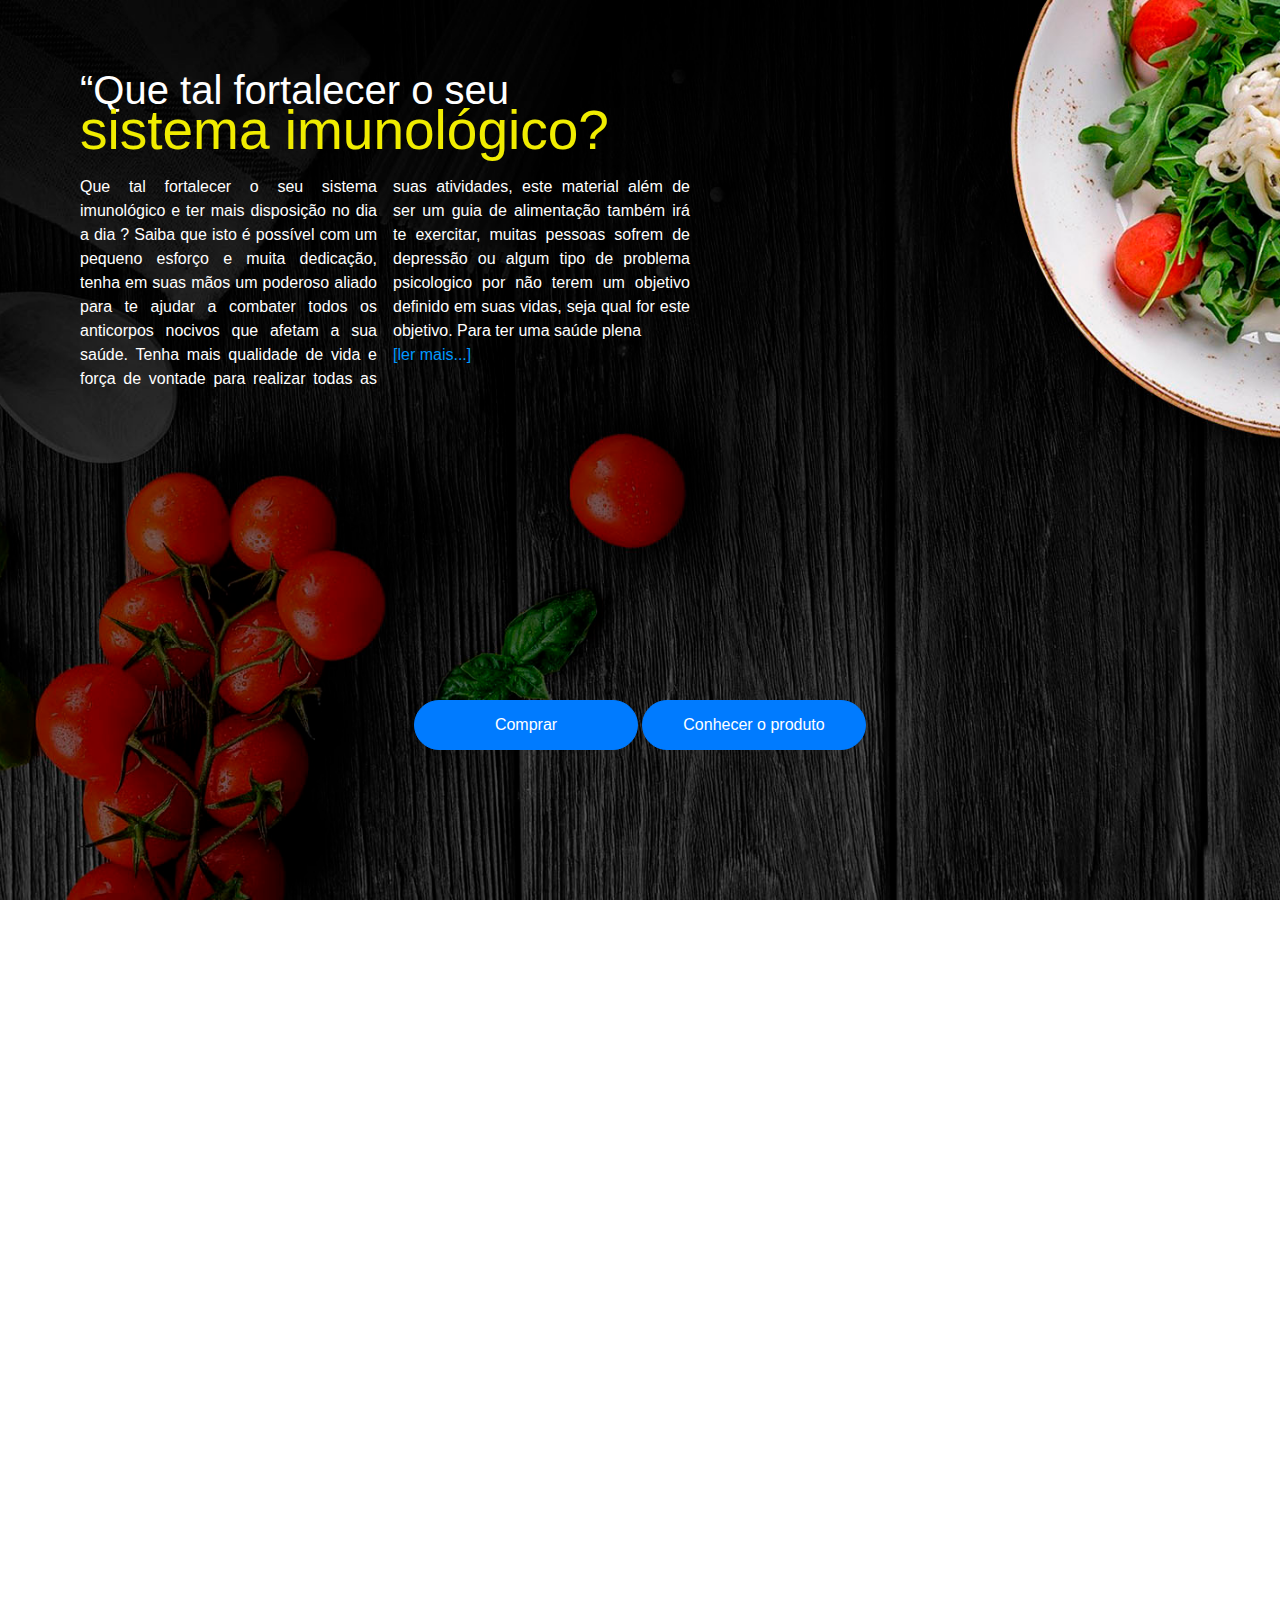
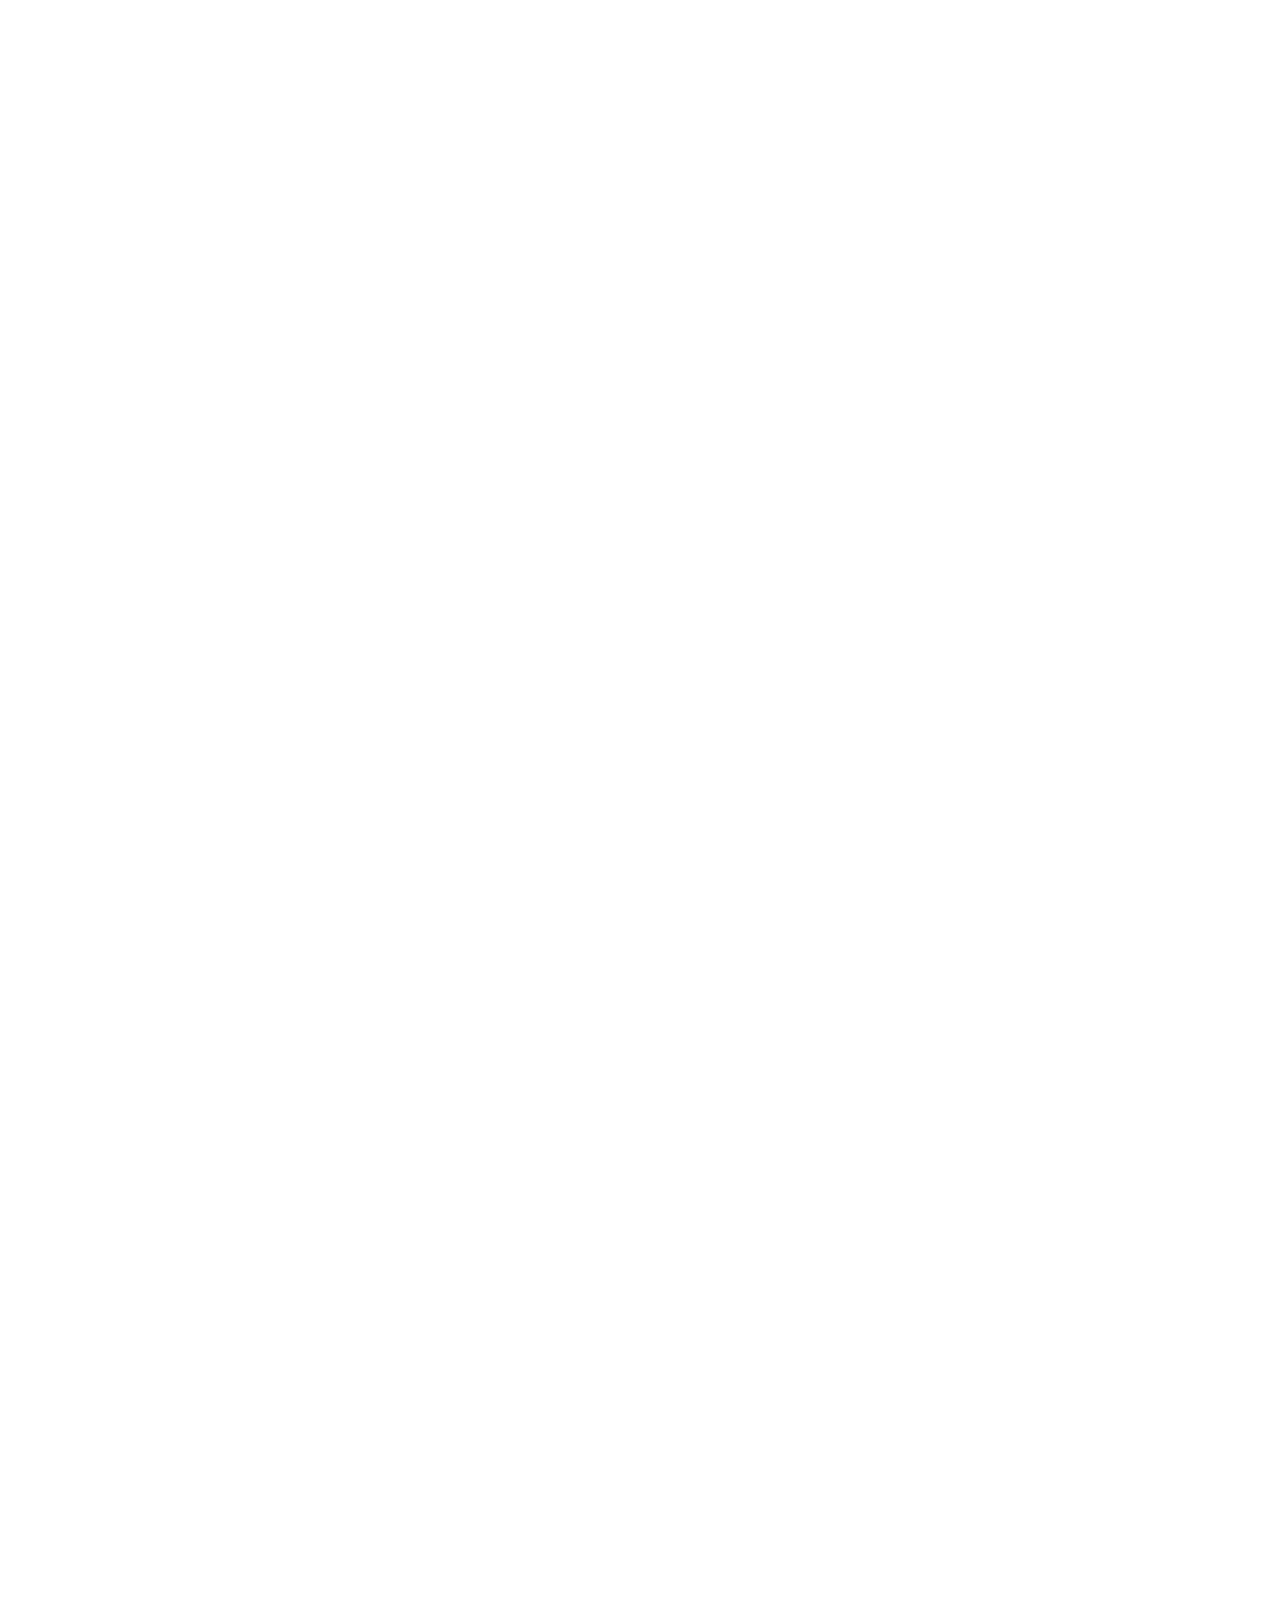
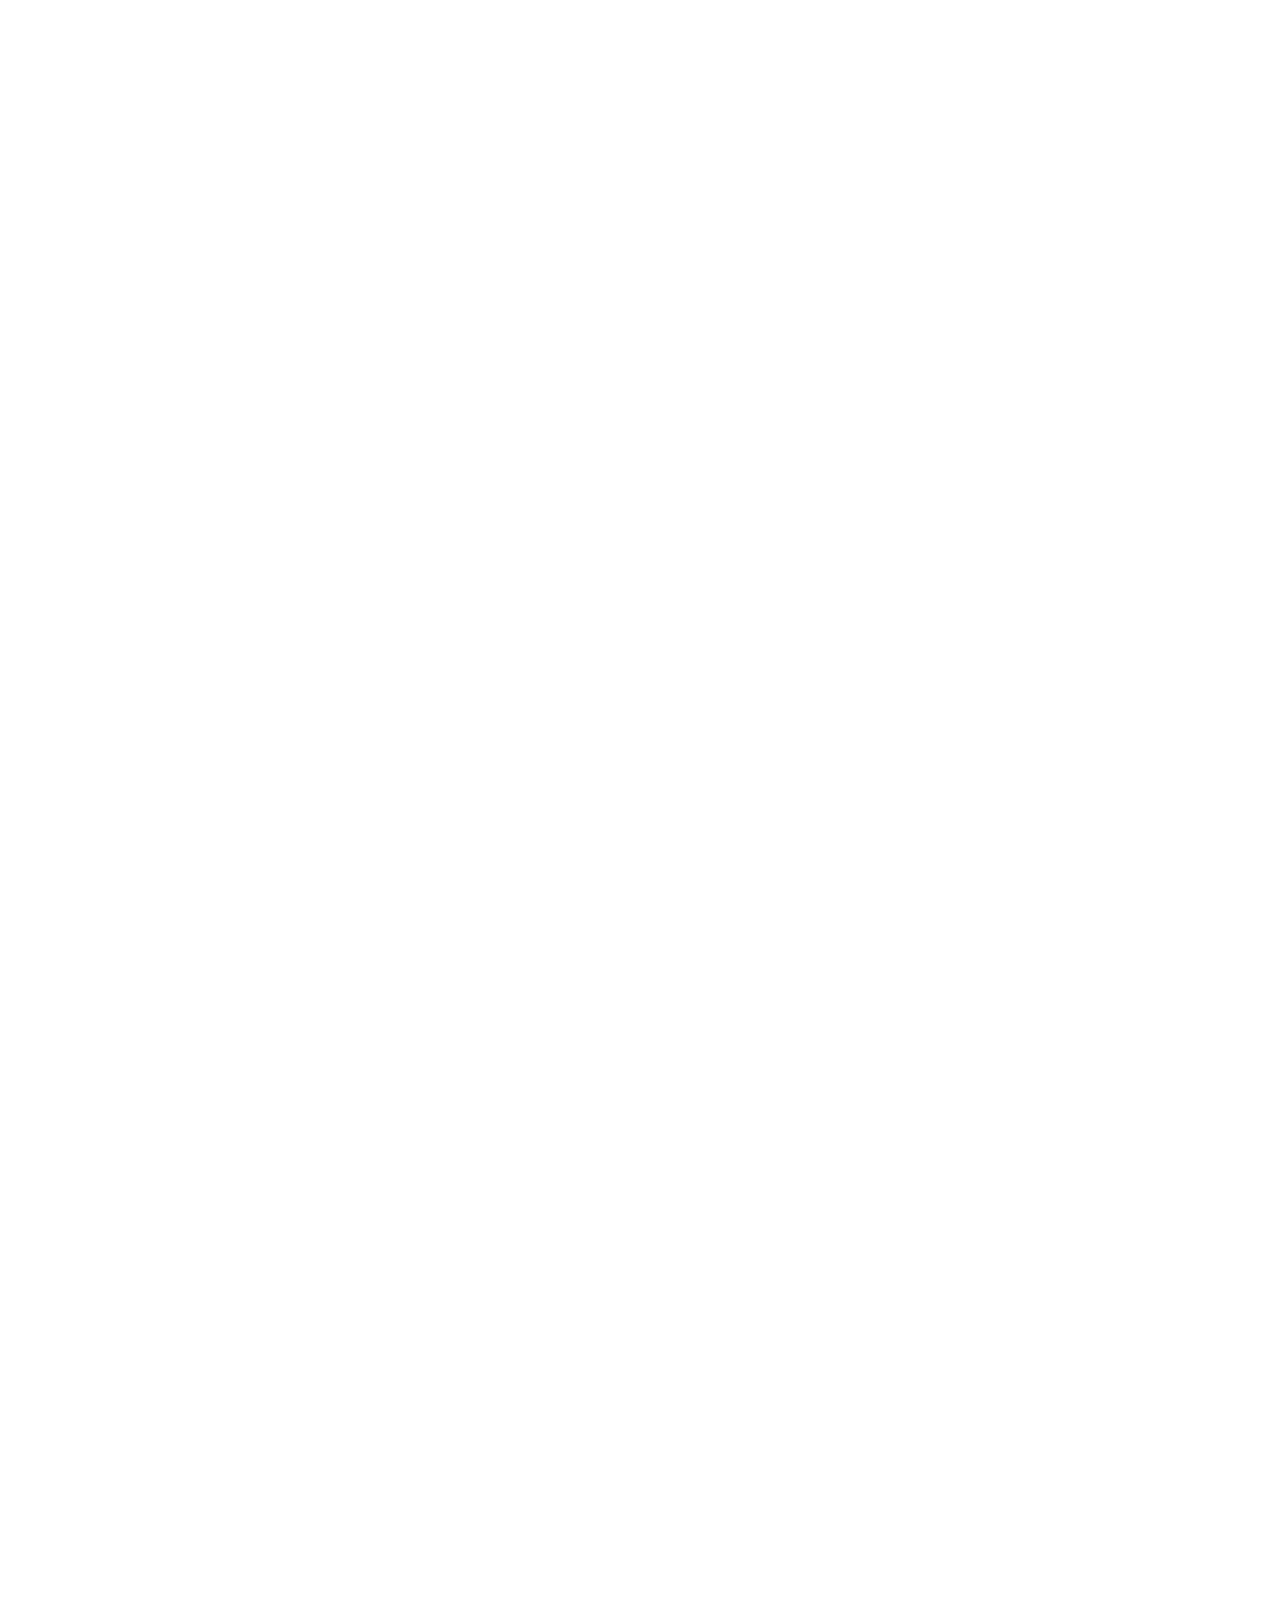
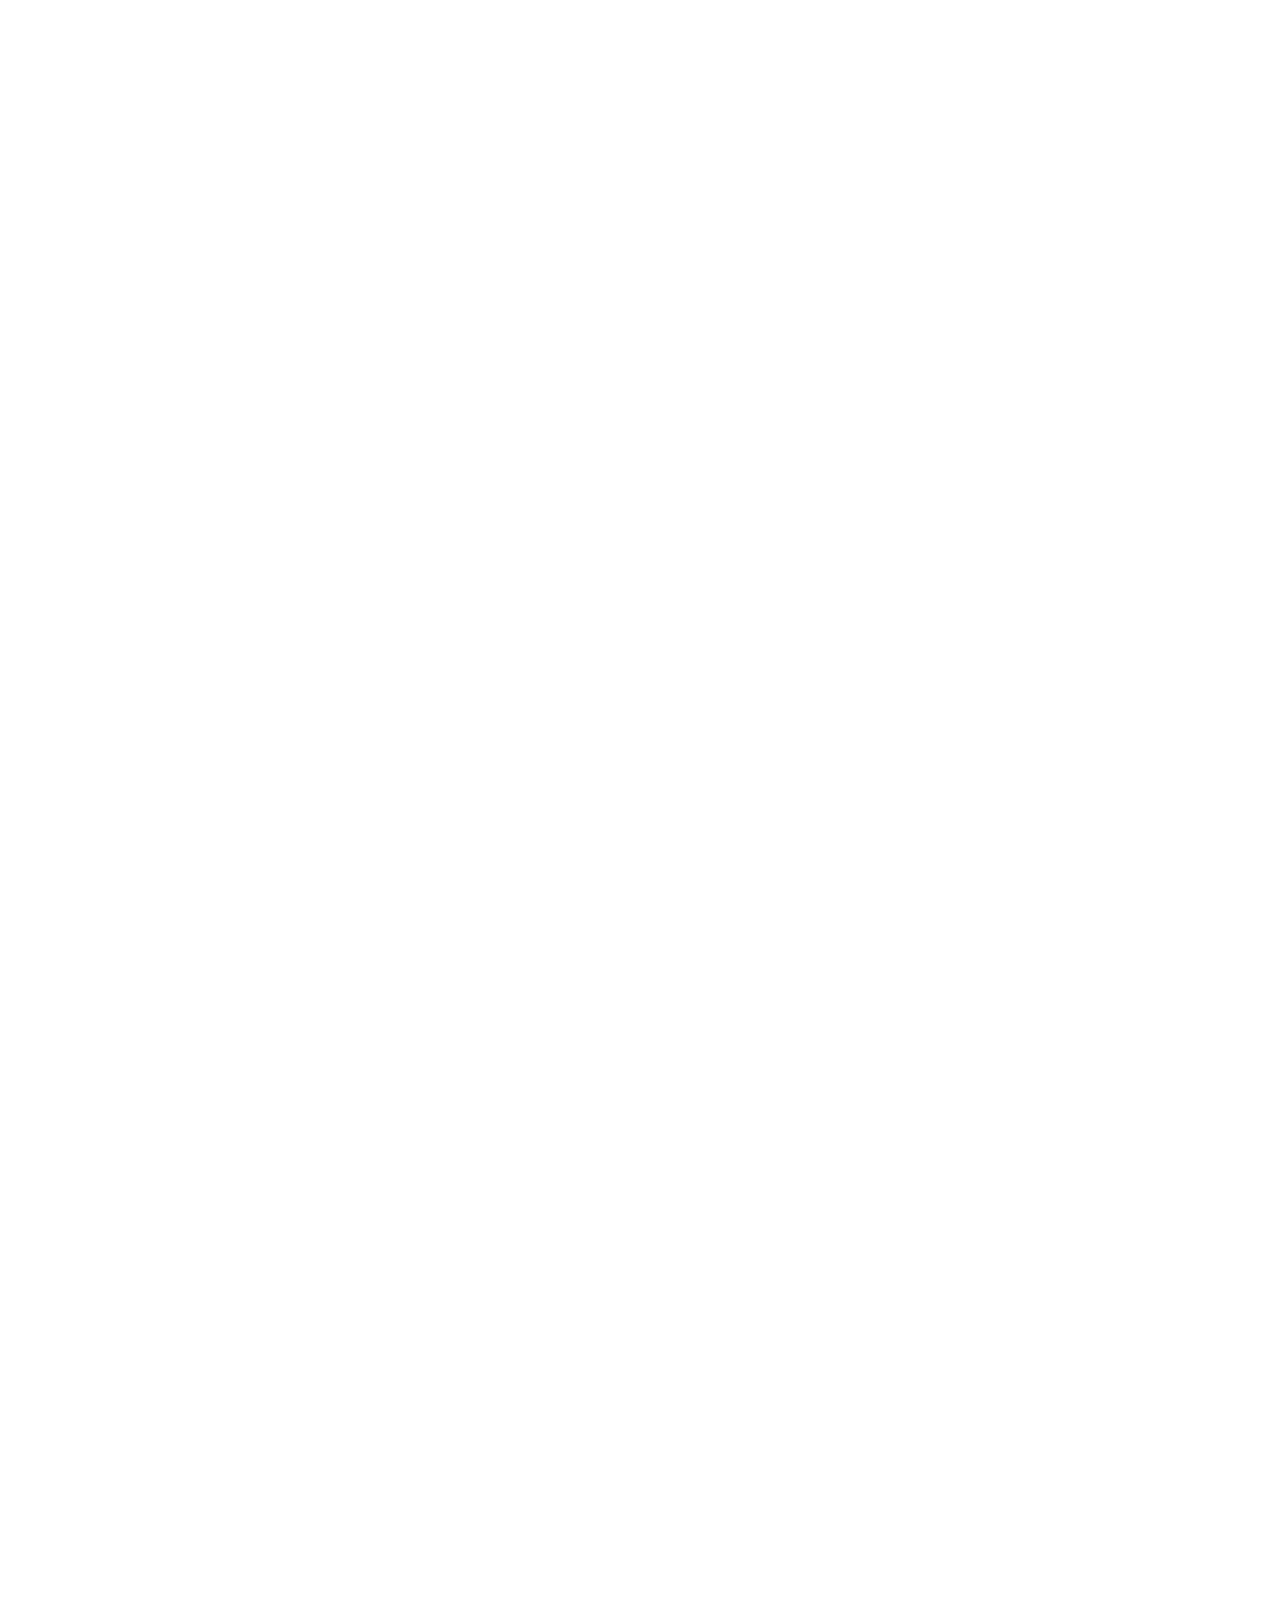
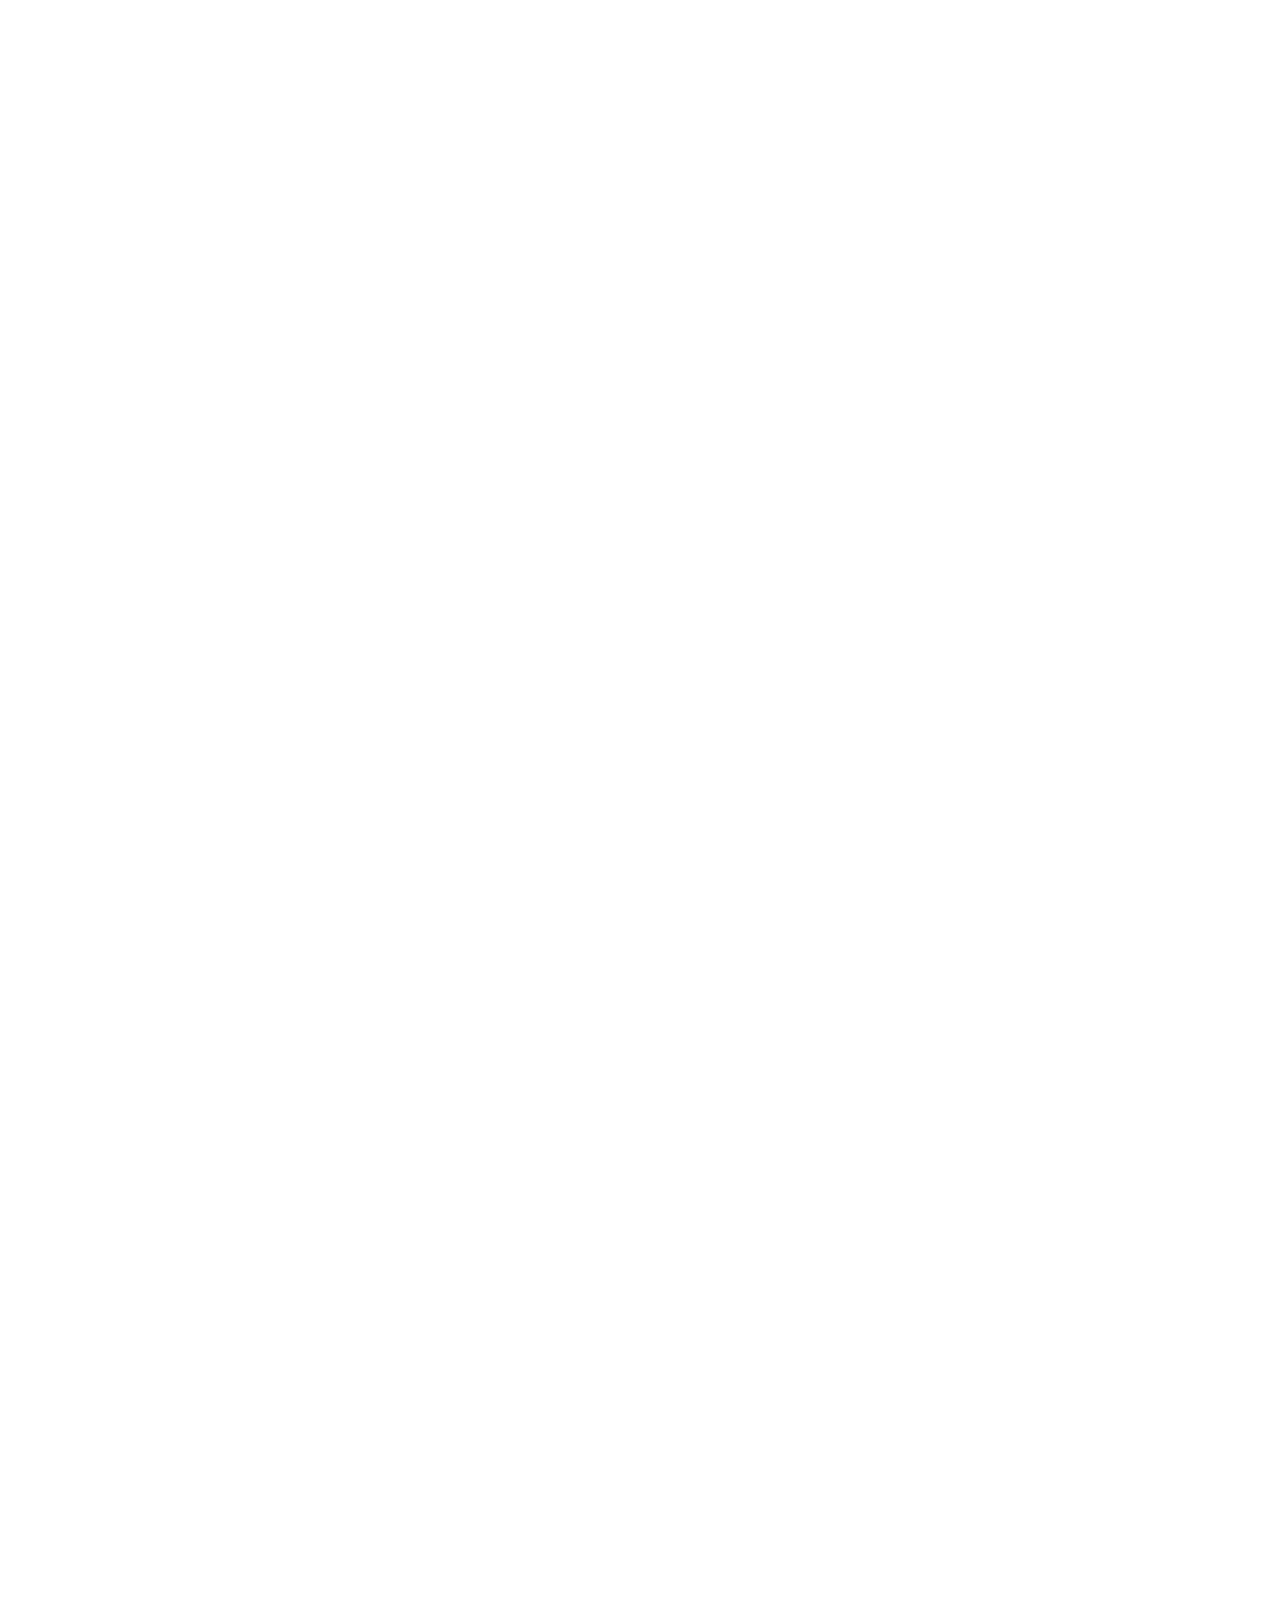
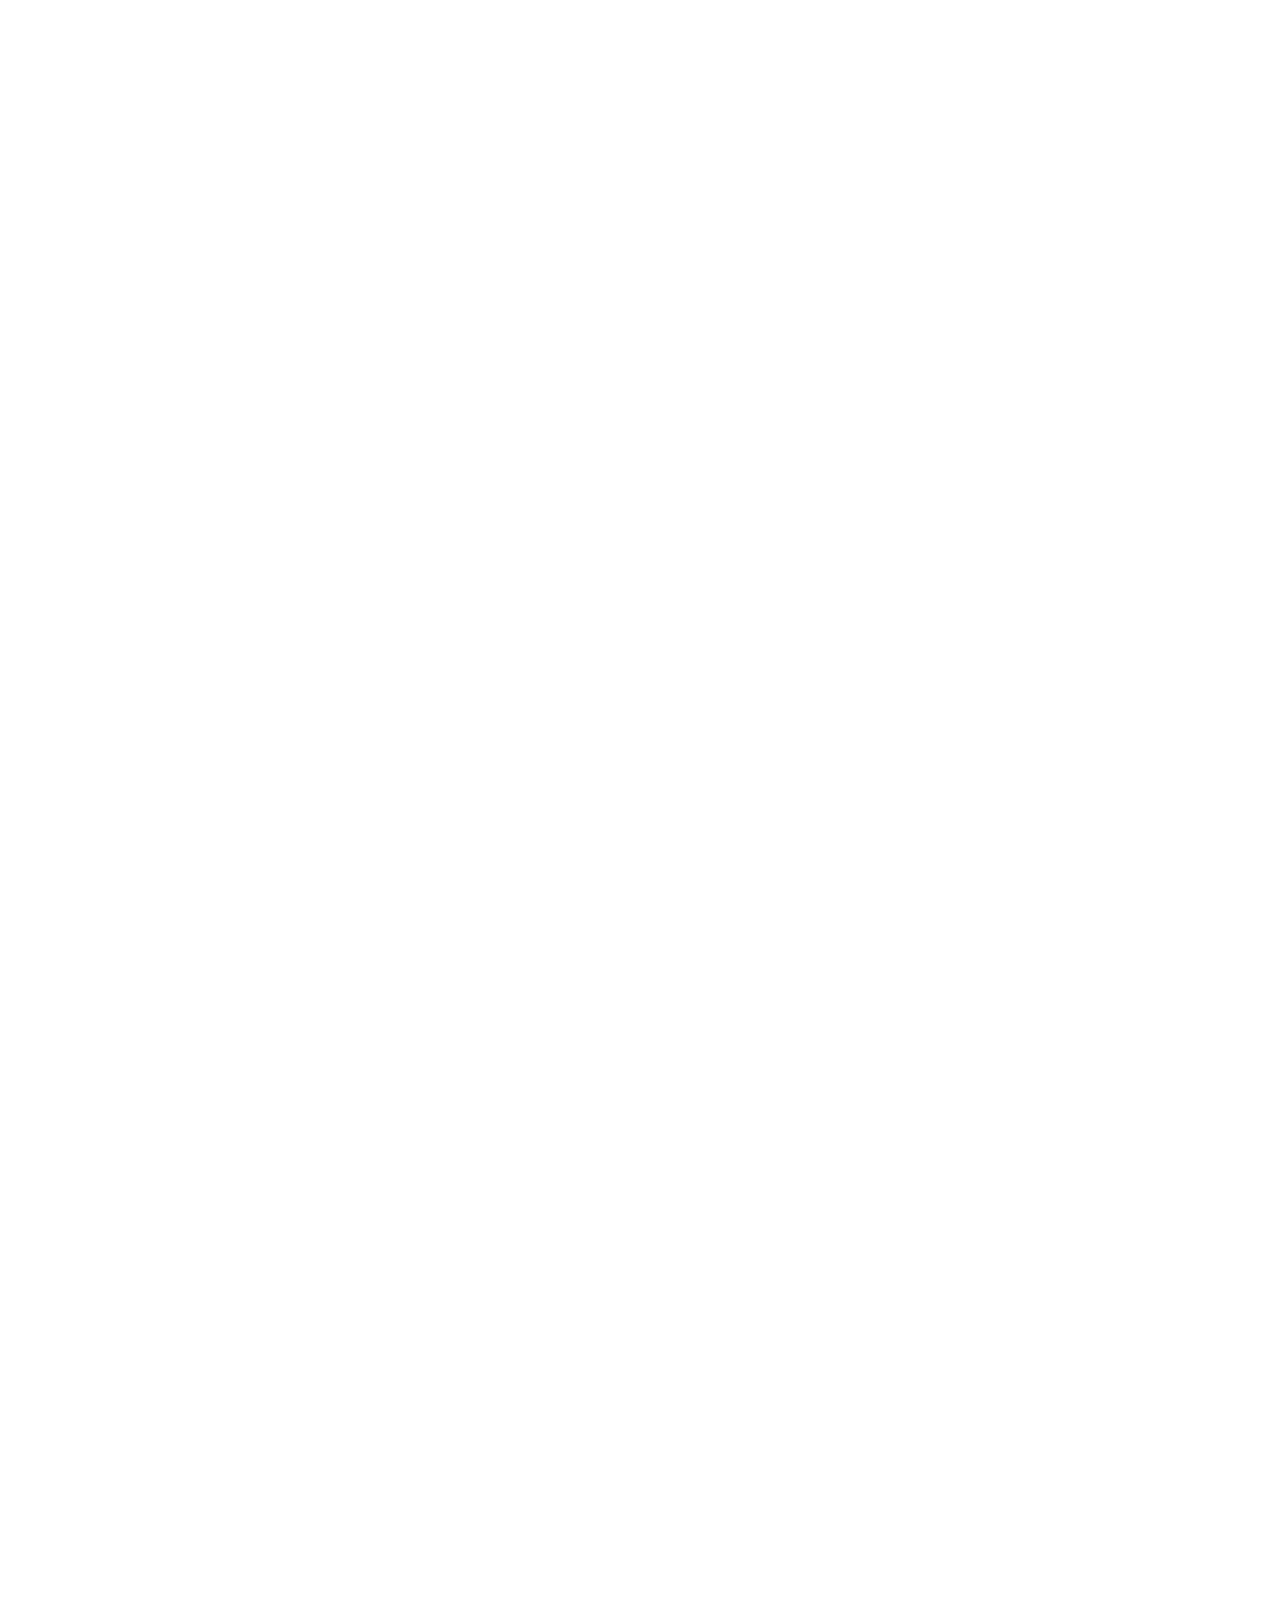
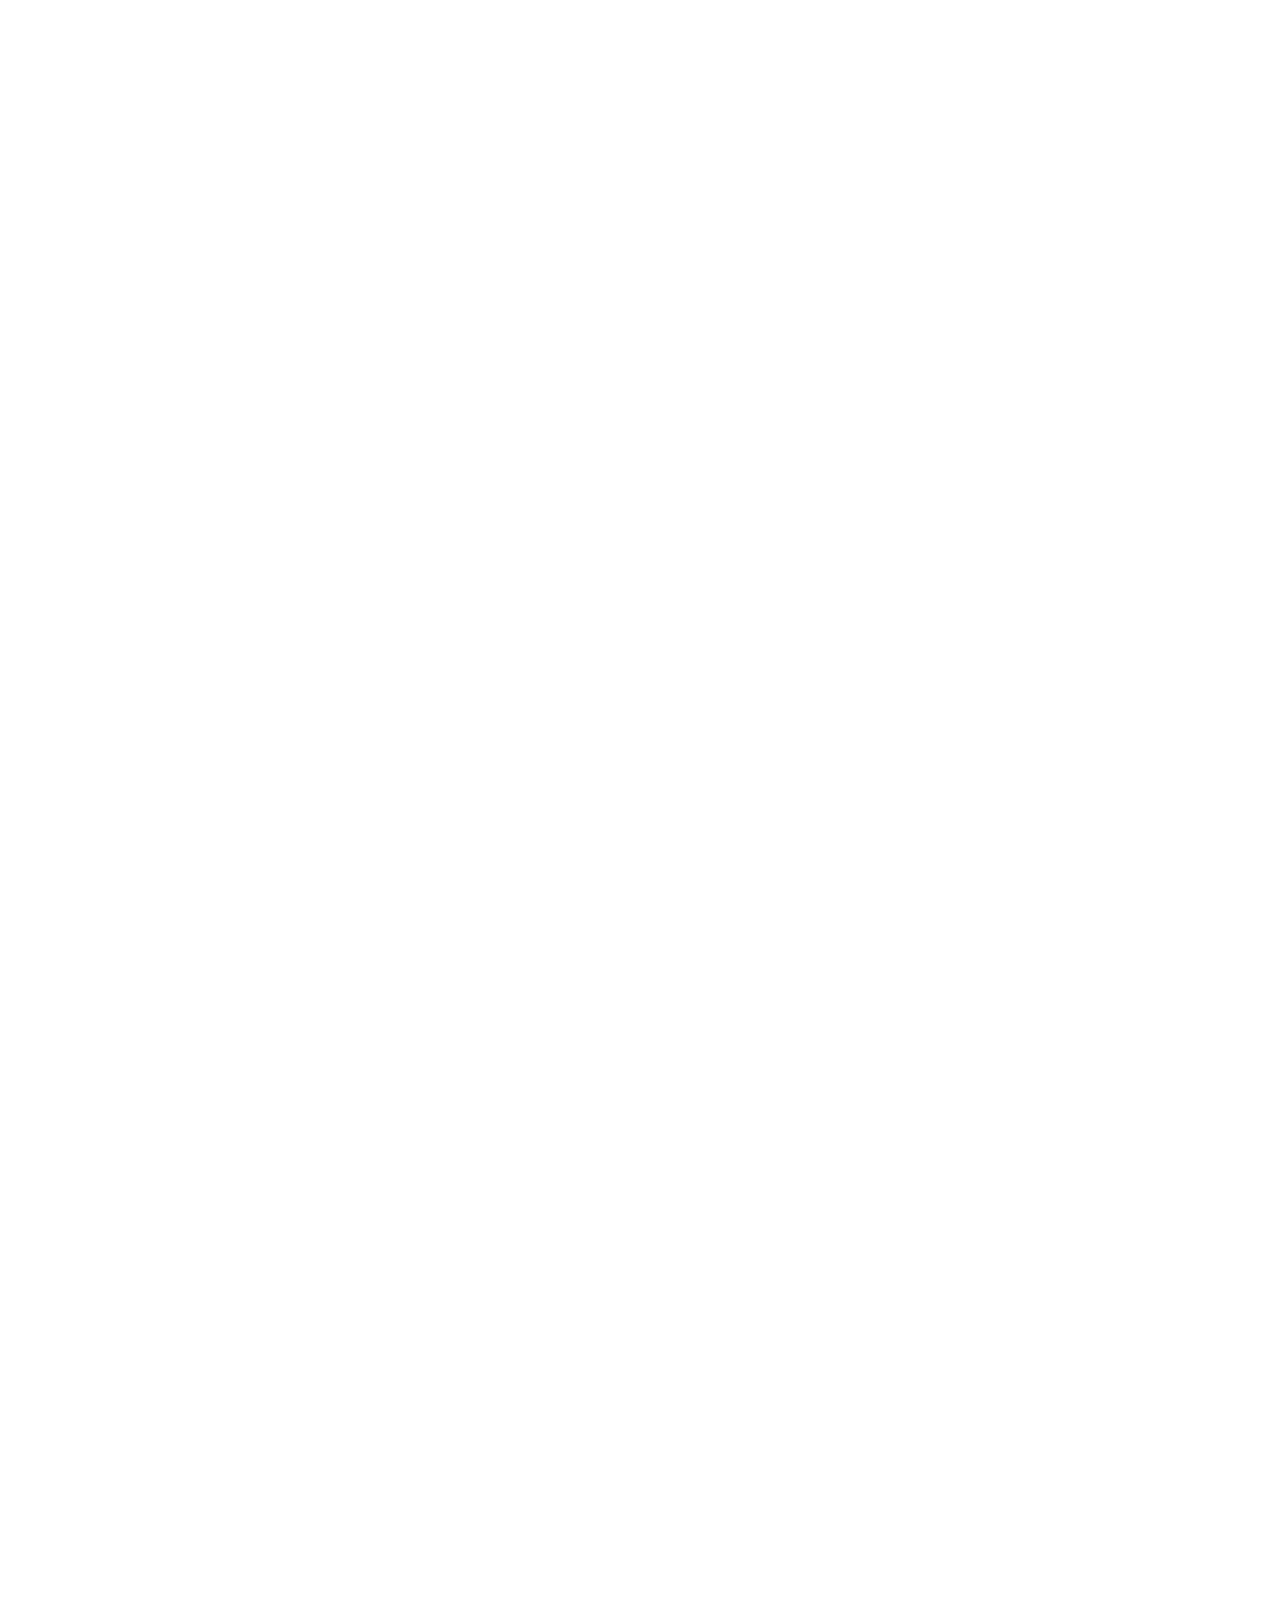
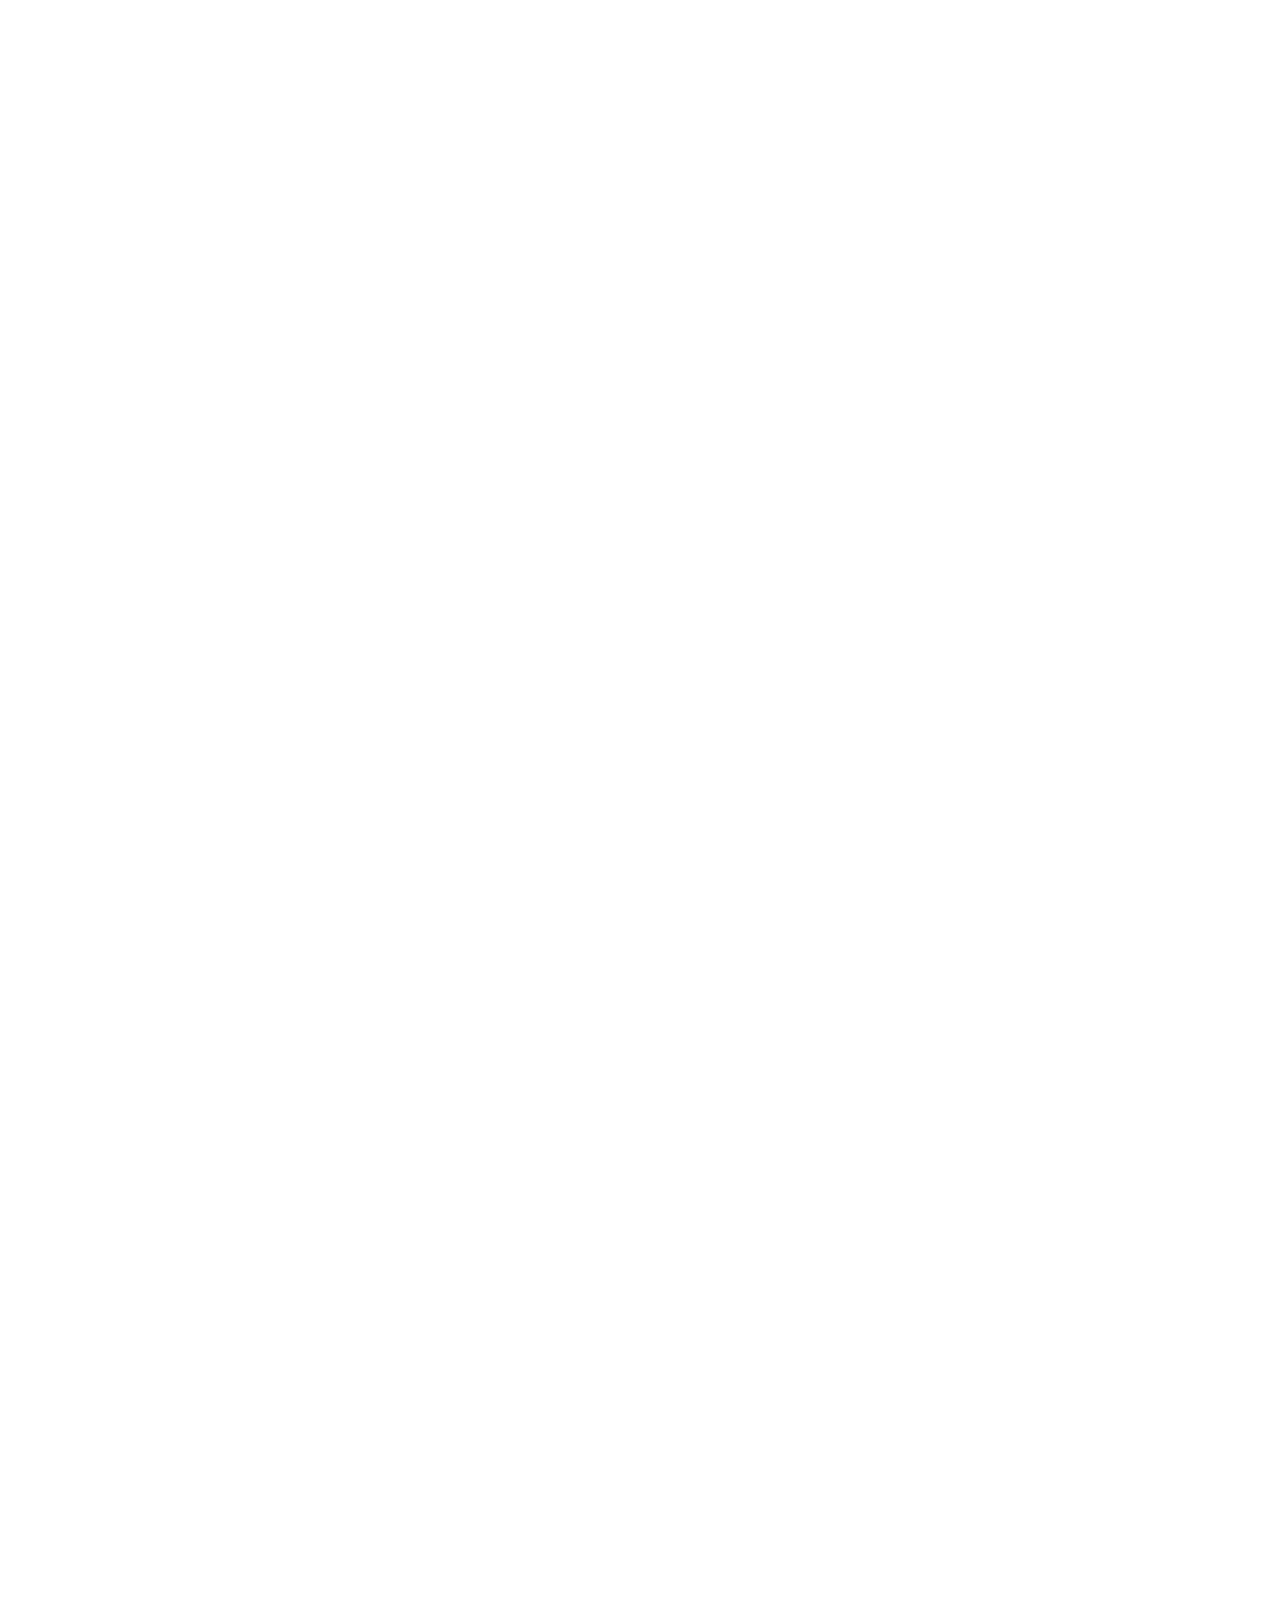
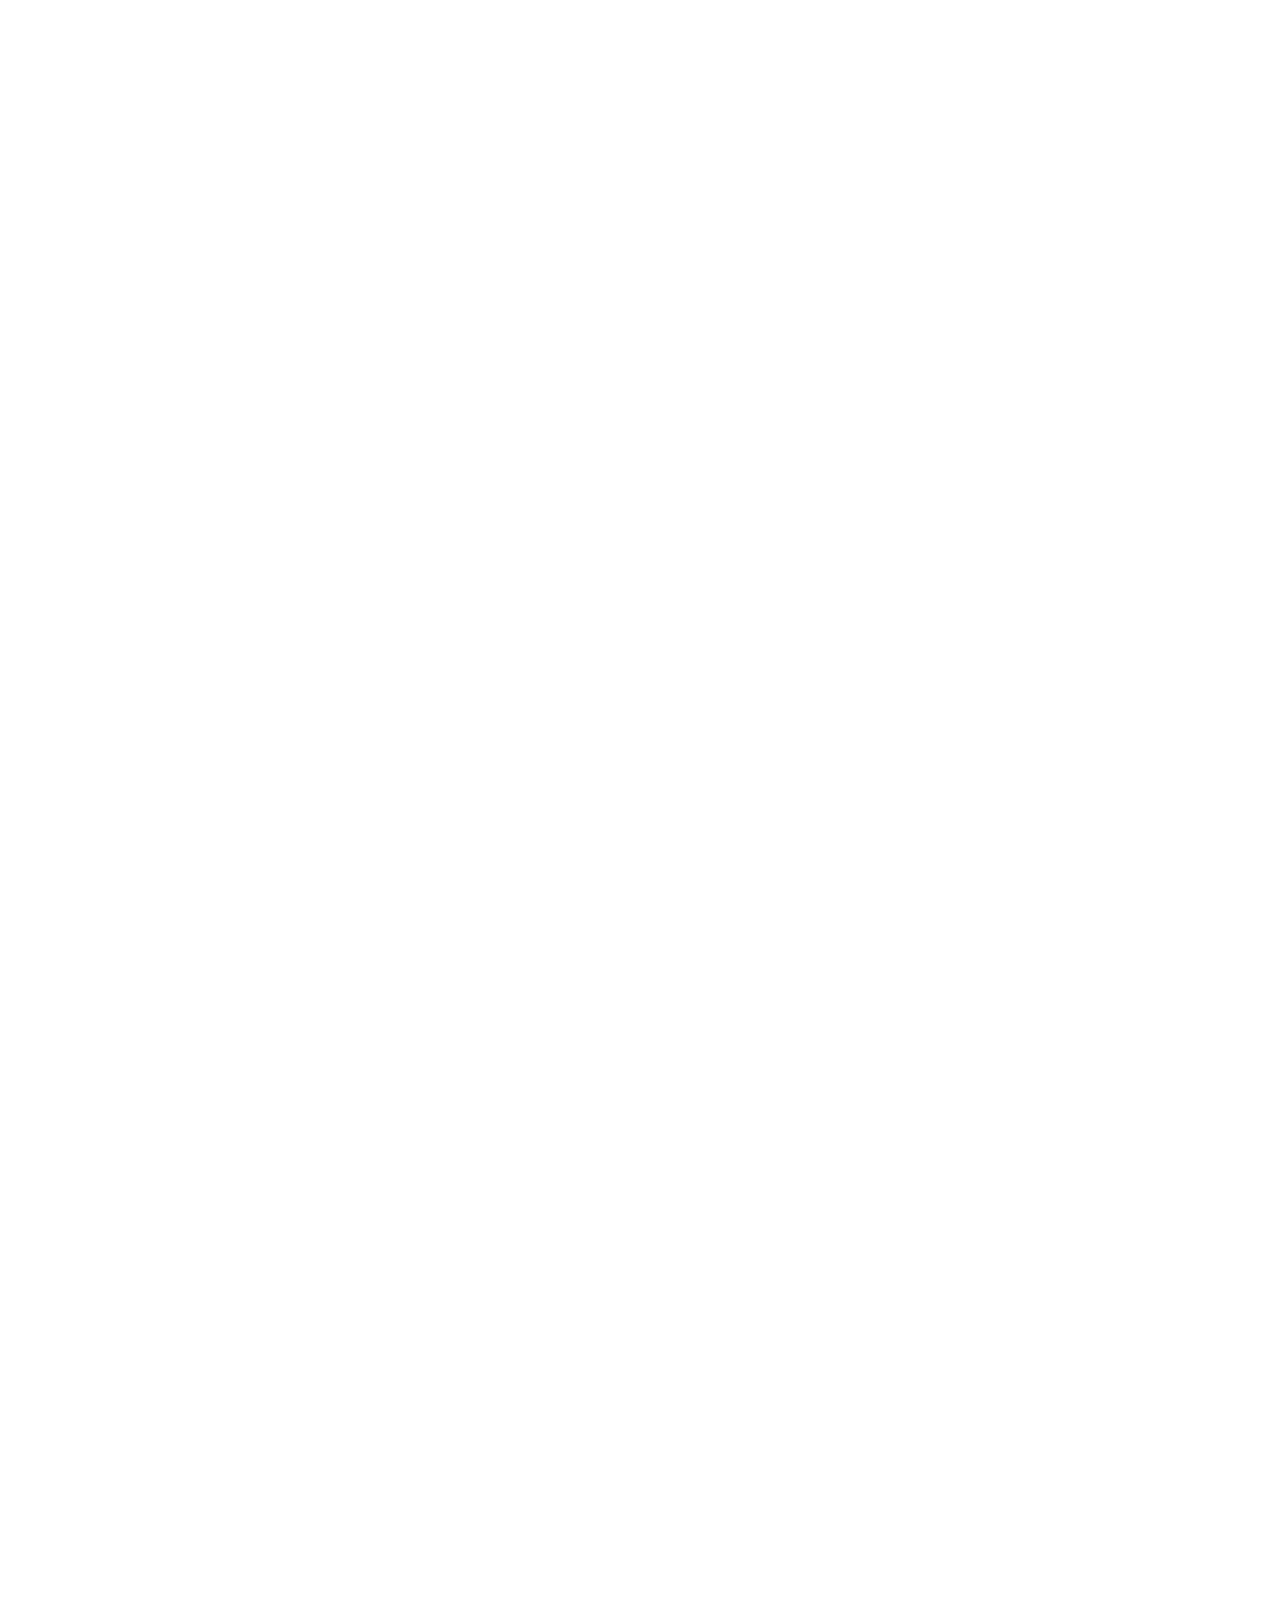
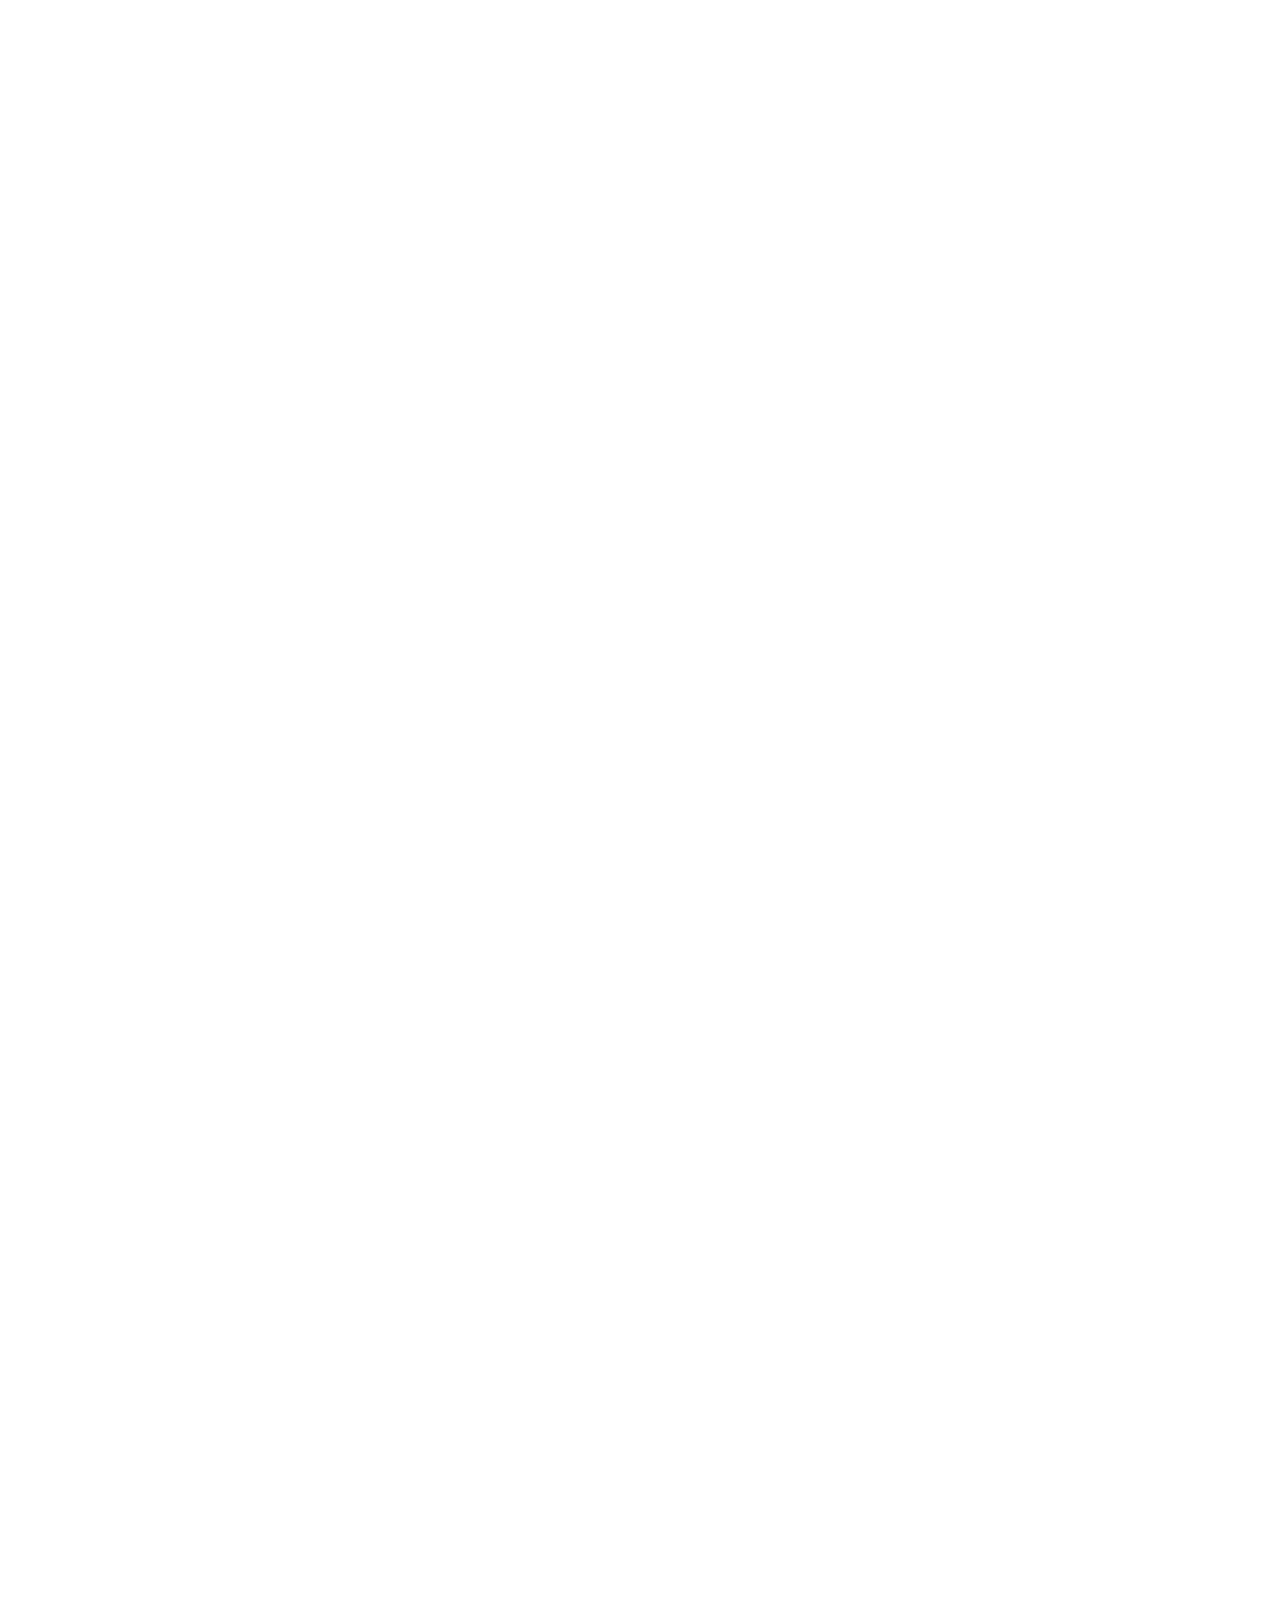
<file: index.html>
<!DOCTYPE html>
<html>

<head>
    <title>Fortaleça seu corpo</title>
    <meta charset="utf-8" />
    <meta http-equiv="Content-Type" content="text/html; charset=utf-8" />
    <meta http-equiv="X-UA-Compatible" content="ie=edge" />
    <meta name="viewport" content="width=device-width, initial-scale=1, shrink-to-fit=no" />
    <meta name="description" content="como aumentar a imunidade, como aumentar a resistência" />
    <meta name="keywords" content="imunidade, resistência, vitaminas, proteínas" />
    <link rel="icon" href="imagens/fav-icon.png" />
    <link rel="stylesheet" type="text/css" href="style/style.css" />
    <link rel="stylesheet" type="text/css" href="style/responsive.css" />
    <link rel="stylesheet" type="text/css" href="css/bootstrap.min.css">
    <link rel="stylesheet" type="text/css" href="fontawesome-free-5.15.3-web/css/all.css">
    <script type="text/javascript" src="script/index.js" defer></script>
</head>

<body>
    <header class="container-fluid conteudo capa">
        <div class="col-md-8 d-flex flex-row align-self-start conteudo">
            <h1>Que tal fortalecer o seu <br><span style="color:#f0ec00; font-size: 55px">sistema imunológico?</span>
            </h1>
            <p>Que tal fortalecer o seu sistema imunológico e ter mais disposição no dia a dia ?
                Saiba que isto é possível com um pequeno esforço e muita dedicação, tenha em suas mãos um poderoso
                aliado para te ajudar a combater todos os anticorpos nocivos que afetam a sua saúde. Tenha mais
                qualidade de vida e força de vontade para realizar todas as suas atividades, este material além de ser
                um guia de alimentação também irá te exercitar, muitas pessoas sofrem de depressão ou algum tipo de
                problema psicologico por não terem um objetivo definido em suas vidas, seja qual for este objetivo. Para
                ter uma saúde plena <br><span style="color: #0099ff; cursor:pointer">[ler mais...]</span>
            </p>
        </div>
        <div class="botoes">
            <button type="button" class="btn btn-primary" onclick="checkout()">Comprar</button>
            <button type="button" class="btn btn-primary" id="produto">Conhecer o produto</button>
        </div>
    </header>

    <!-- seção info -->
    <section class="container-fluid conteudo info">
        <h2>Como aumetar a sua <span style="color:#ffee04">IMUNIDADE</span></h2>
        <div class="col-md-10 conteudo">
            <div class="col-md-5 imagem">
                <img src="imagens/laranja_03.png" alt="imagem laranja" class="img-responsive">
            </div>
            <div class="col-md-5 conteudo">
                <p>Existem algumas maneiras de aumentar a imunidade mas nenhuma é tão eficaz quando se trata do consumo
                    de frutas e verduras.
                <p>
                <p>O consumo de frutas e verduras aumenta a imunidade e previne no combate de certas viroses ou vírus,
                    além de criar um escudo protetor no organismo que impede certos ataques ao nosso corpo, este escudo
                    é tão importante ao nosso organismo que sem eles estariamos à deriva!</p>
            </div>
        </div>
        <div class="col-md-10 d-flex flex-row-reverse conteudo">
            <div class="col-md-6 imagem">
                <img src="imagens/banana.png" alt="imagem fruta" class="img-responsive">
            </div>
            <div class="col-md-4 conteudo">
                <p>Certas frutas e verduras possuem um alto teor de nutrientes essênciais ao nosso organismo conhecidas
                    por estimular o sistema imunológico, algumas dessas frutas estão no topo da lista, como cenouras,
                    castanha, lentinhas, brócolis, etc.
                <p>
                <p>Obviamente que o consumo dessas frutas devem ser ingeridas com cautela e cuidado para não exceder o
                    recomendado</p>
            </div>
        </div>
        <div class="col-md-10 conteudo">
            <div class="col-md-5 imagem">
                <img src="imagens/peixe_03.png" alt="imagem fruta" class="img-responsive">
            </div>
            <div class="col-md-5 conteudo">
                <p>Além das frutas existem outros alimentos que são ricos em nutrientes e também estão no topo da lista,
                    como certos frutos do mar como o atum, o salmão, o camarão, a lagosta, dentre outros, além de ser um
                    alimento saboroso em determinadas épocas do ano. </p>
            </div>
        </div>
    </section>

    <!-- seção alimentos -->
    <section class="container-fluid conteudo alimentos">
        <h2>O <span style="color:#ffee04">PODER</span> dos alimentos</h2>
        <div class="col-md-8 conteudo">
            <div class="col-md-4 alimento">
                <div class="imagem">
                    <img src="imagens/alho03.png" class="img-responsive" alt="alho">
                </div>
                <div class="conteudo">
                    <p>O alho é rico em compostos sulfurados, além disso é rico em vários minerais que nutrem o
                        organismo, como potássio, cálcio e magnésio. </p>
                </div>
            </div>
            <div class="col-md-4 alimento">
                <div class="imagem">
                    <img src="imagens/castanha03.png" class="img-responsive" alt="castanha">
                </div>
                <div class="conteudo">
                    <p>A castanha do pará é rica em oxidantes, sobretudo em selênio, possuem vitaminhas A e E que
                        estimulam o colágeno.</p>
                </div>
            </div>
            <div class="col-md-4 alimento">
                <div class="imagem">
                    <img src="imagens/brocolis03.png" class="img-responsive" alt="batata_doce">
                </div>
                <div class="conteudo">
                    <p>O brócolis é rico em ácido fólico, fulforafano, antioxidantes, fibras, cálcio e vitamina A e C,
                        ele protege o coração e melhora o funcionamento do intestino.</p>
                </div>
            </div>
        </div>
        <div class="conteudo">
            <p>Os alimentos são essenciais para o bom funcionamento do corpo, principalmente aqueles que são ricos
                em nutrientes. É importante que nosso organismo receba esses nutrientes para termos uma boa
                qualidade de vida. As frutas e os legumes tem um alto teor de nutrientes e antioxidantes conhecidas
                por estimular o sistema imunológico como as nozes e as frutas cítricas</p>
            <p>Algumas frutas possuem maior concentração de antioxidantes porém não são consumidas com frequência,
                podemos destacar algumas como o romã, o mirtilo, a ameixa e a framboesa.</p>
        </div>
    </section>

    <!-- seção vitaminas -->
    <section class="container-fluid conteudo vitaminas">
        <h2>Vitaminas & suplementos para <br>complementar a <span style="color:#ffee04">SAÚDE</span></h2>
        <div class="col-md-10 conteudo">
            <div class="col-md-4 imagem">
                <img src="imagens/suco_verde.png" alt="suco_verde" class="img-responsive">
                <img src="imagens/suco_vitamina.png" alt="suco_vitamina" class="img-responsive">
            </div>
            <div class="col-md-6 conteudo">
                <p>Para manter a forma e a saúde em dia é indispensável todos os tipos de recursos como o consumo de
                    sucos, vitaminas e suplementos que ajudam e complementam na reposição alimentar, além de ser uma
                    ótima opção para quem não gosta de ingerir frutas e verduras (no caso dos suplementos).</p>
                <p>Existem várias receitas de como preparar um suco 100% natural e nutritivo. Sabe-se que os suplementos
                    repõem uma alimentação completa, tendo em seu composto os nutrientes necessários para manter o nosso
                    organismo saudável.</p>
            </div>
        </div>
        <div class="col-md-10 d-flex flex-row justify-content-center align-items-center flex-wrap receita">
            <div class="col-md-6 conteudo">
                <h3>Suco de beterraba com cenoura</h3>
                <h4>Ingredientes</h4>
                <li>1 beterraba pequena crua</li>
                <li>1 maçã</li>
                <li>2 cenouras cruas</li>
                <li>1 pedaço de gengibre</li>
                <li>1 colher de sobremesa de semente de girassol</li>
                <li>1 punhado de hortelã</li>
                <li>500ml de água</li>
                <h4>Modo de preparo</h4>
                <p>Coloque todos os ingredientes no liquidificador e acrescente a água. Bata bem, em seguida coe. Antes
                    de beber, esprema 1/2 de limão no seu copo de suco e beba em seguida. A ingestão recomendada é de no
                    mínimo 3 vezes na semana.</p>
            </div>
            <div class="col-md-4 imagem">
                <img src="imagens/suco_beterraba03.png" alt="suco beterraba" class="img-responsive">
            </div>
        </div>
        <div class="col-md-10 d-flex flex-row-reverse justify-content-center align-items-center flex-wrap receita">
            <div class="col-md-6 conteudo">
                <h3>Vitamina de morango com hortelã</h3>
                <h4>Ingredientes</h4>
                <li>de 3 a 4 morangos</li>
                <li>5 folhas de hortelã</li>
                <li>120ml de iogurte natural</li>
                <li>1 colher de sobremesa de mel</li>
                <h4>Modo de preparo</h4>
                <p>Bata todos os ingredientes no liquidificador e beba 1 copo por dia. Caso a mistura fique muito
                    espessa é possível adicionar um pouco de água ou leite desnatado. Os morangos também podem ser
                    congelados previamente para obter uma vitamina mais refrescante.</p>
            </div>
            <div class="col-md-4 imagem">
                <img src="imagens/vitamina_morango02.png" alt="suco beterraba" class="img-responsive">
            </div>
        </div>
    </section>

    <!-- seção de atividades físicas -->
    <section class="container-fluid d-flex flex-column align-items-center conteudo imunidade">
        <h2>Que tal fortalecer o seu <span style="color:#ffee04; text-transform: uppercase;"><br>sistema
                imunológico?</span></h2>
        <div class="col-md-12 d-flex flex-row justify-content-center flex-wrap-reverse">
            <div class="col-md-5 d-flex flex-column text-right conteudo">
                <p>
                    Que tal fortalecer o seu sistema imunológico e ter mais disposição no dia a dia ?
                    Saiba que isto é possível com um pequeno esforço e muita dedicação, tenha em suas mãos um poderoso
                    aliado para te ajudar a combater todos os anticorpos nocivos que afetam a sua saúde.</p>
                <p>Tenha mais
                    qualidade de vida e força de vontade para realizar todas as suas atividades, este material além de
                    ser um guia de alimentação também irá te exercitar, muitas pessoas sofrem de depressão ou algum tipo
                    de
                    problema psicologico por não terem um objetivo definido em suas vidas, seja qual for este objetivo.
                    Para ter uma saúde plena...
                </p>
            </div>
            <div class="col-md-5 imagem">
                <img src="imagens/esporte.png" class="img-responsive" alt="esporte">
            </div>
        </div>
        <div class="col-md-12 d-flex flex-row-reverse justify-content-center flex-wrap-reverse">
            <div class="col-md-5 d-flex flex-column text-left conteudo">
                <p>
                    é necessário ter um estilo de vida saudável, poucas pessoas conseguem adotar esse estilo de vida. É
                    muito importante manter um estilo de vida sustentável com o consumo de certos alimentos e com
                    algumas atividades físicas que irão impulsionar o seu sistema imunológico.</p>
                <p>A grande dificuldade das
                    pessoas é não terem disciplina e foco para alcançar este objetivo, seja qual for (emagrecer, parar
                    de fumar, parar de beber álcool, etc.).
                </p>
            </div>
            <div class="col-md-5 imagem">
                <img src="imagens/imunidade_academia_02.png" class="img-responsive" alt="esporte">
            </div>
        </div>
        <div class="col-md-12 d-flex justify-content-center">
            <div class="col-md-8 conteudo">
                <p>
                    Não existe nenhum segredo ou milagre para ter uma boa qualidade de vida, basta ter disciplina e
                    controle, para isso é muito importante evitar certos vícios que impedem o seu progresso como o
                    sedentarismo, o estresse, o tabagismo, o álcool, a privação do sono, etc. Todos esses fatores são
                    irrelevantes quando se trata da nossa saúde. Para ter uma saúde plena é necessário mudar sua rotina,
                    criar um cronograma e ter uma lista de todas coisas importantes que você irá realizar no dia à dia.
                </p>
            </div>
        </div>
        <div class="col-md-10 d-flex flex-row flex-wrap align-items-center justify-content-center">
            <div class="col-md-4 conteudo">
                <h3>Segue algumas dicas importantes!</h3>
                <li>Mudar seu estilo de vida e sua rotina</li>
                <li>Realizar um checkup pelo menos 5 vezes ao ano</li>
                <li>Praticar atividades físicas</li>
                <li>Consumir alimentos saudáveis</li>
                <li>Consumir bastante água</li>
                <li>Evitar certos vícios</li>
                <li>Exercitar a mente com bons livros</li>
                <li>Dormir bem para renovar as energias</li>
                <li>Criar um cronograma de suas rotinas</li>
            </div>
            <div class="col-md-4 imagem">
                <img src="imagens/imunidade_checklist_02.png" class="img-responsive" alt="checklist">
            </div>
        </div>
    </section>

    <!-- seção da revista -->
    <section class="container-fluid d-flex align-items-center conteudo revista">
        <h2>Algumas matérias sobre o assunto</h2>
        <div class="col-md-12 conteudo">
            <div class="col-md-12 d-flex flex-row align-items-center flex-wrap-reverse revista">
                <div class="col-md-8 conteudo">
                    <p>O nutricionista e especialista em medicina ortomolecular Dr. Leone Gonçalves afirma que ajustes
                        na rotina podem fazer toda a diferença para aumentar a imunidade: “Certos hábitos, quando
                        adotados, têm o poder de melhorar nossa imunidade. Melhorar a alimentação, a qualidade do sono e
                        outros hábitos são alguns pilares que podem melhorar a imunidade”, comenta. […]<br>Clique <span
                            style="color:#ff0707"><a
                                href="http://www.revistavidaesaude.com.br/especialista-aponta-8-habitos-para-aumentar-a-imunidade/"
                                target="_blank">aqui</span></a> e saiba mais</p>
                </div>
                <div class="col-md-4 imagem">
                    <img src="imagens/revista01.png" alt="revista" class="img-responsive">
                </div>
            </div>
            <div class="col-md-12 d-flex flex-row align-items-center flex-wrap-reverse revista">
                <div class="col-md-8 conteudo">
                    <p>O sistema imunológico é um conjunto de células que tem a função de proteger nosso corpo de
                        qualquer substância ou micro-organismo que não for por ele reconhecido. Nesse sentido, o papel
                        da alimentação é também manter esse sistema atuante, fornecendo a ele os nutrientes capazes de
                        ajudar a modular suas respostas. […]<br>Clique <span><a
                                href="https://saude.abril.com.br/blog/com-a-palavra/o-papel-de-vitaminas-e-minerais-na-imunidade-diante-do-coronavirus/"
                                target="_blank">aqui</a></span> e saiba mais</p>
                </div>
                <div class="col-md-4 imagem">
                    <img src="imagens/revista03.png" alt="revista" src="img-responsive">
                </div>
            </div>
            <div class="col-md-12 d-flex flex-row align-items-center flex-wrap-reverse revista">
                <div class="col-md-8 conteudo">
                    <p>Segundo o especialista, ainda não há nenhuma alimentação específica que ajude no combate à
                        doença, mas quando nos alimentamos bem, estamos fortalecendo nosso organismo para que ele, junto
                        aos medicamentos “lute e vença” a doença, caso a pessoa seja infectada. […]<br>Clique <span><a
                                href="https://www.uol.com.br/vivabem/noticias/redacao/2020/03/23/alimentacao-ajuda-mesmo-na-imunidade-entenda-o-que-funciona.htm"
                                target="_blank">aqui</a></span> e saiba mais</p>
                </div>
                <div class="col-md-4 imagem">
                    <img src="imagens/revista04.png" alt="revista" class="img-responsive">
                </div>
            </div>
        </div>
    </section>

    <!-- seção material -->
    <section class="container-fluid conteudo material">
        <h2>Conheça um manual <span style="text-transform: uppercase;">exclusivo</span> <br>para <span
                style="color:#df6502; text-transform: uppercase;">impulsionar</span> sua imunidade</h2>
        <div class="col-md-10 d-flex flex-row justify-content-center conteudo">
            <div class="col-md-6 imagem">
                <img src="imagens/banner-material06.png" alt="material" class="img-responsive">
            </div>
            <div class="col-md-4 conteudo">
                <h3>O que você irá aprender</h3>
                <li>Estilo de vida saudável e o que evitar</li>
                <li>Alimentos que fortalecem</li>
                <li>Suplementos para complementar a dieta</li>
                <li>Gerenciando o estresse em sua vida</li>
                <li>Praticar exercícios e desintoxicar</li>
                <li>O sono e a renovação do corpo</li>
                <li>Plano de 21 dias</li>
                <li>Óleos essenciais</li>
                <li>Receitas para fortalecer o sistema imunológico</li>
            </div>
        </div>
    </section>

    <!-- seção ebook -->
    <section class="container-fluid d-flex flex-row justify-content-center flex-wrap conteudo ebook">
        <h2><span style="color:#fff">E</span>book</h2>
        <div class="d-flex flex-column conteudo">
            <div class="col-md-10 d-flex flex-column conteudo">
                <li class="col-md-6 align-self-start text-right">Aumentar a nossa compreensão de como o nosso sistema
                    imunológico funciona e o que você pode fazer para aumentar a imunidade do corpo é essencial para ter
                    sucesso no combate a doenças.</li>
                <li class="col-md-6 align-self-end text-left">Não apenas somos mais propensos a adotar hábitos mais
                    saudáveis, como também mudamos nosso estilo de vida se soubermos o que pode sustentar a saúde.</li>
            </div>
            <div class="d-flex flex-row justify-content-center flex-wrap conteudo">
                <div class="col-md-4 conteudo">
                    <li class="text-right">O sistema imunológico está ligado a muitos aspectos da nossa vida. A comida
                        que ingerimos, a qualidade do sono e o nível de estresse são coisas que estão sob nosso controle
                        para sobrecarregar nosso corpo.</li>
                </div>
                <div class="col-md-6 imagem">
                    <img src="imagens/ebook04.png" class="img-responsive" alt="ebook">
                </div>
            </div>
            <div class="col-md-10 d-flex flex-column conteudo">
                <li class="col-md-6 align-self-end text-left">Por isso, criamos um guia detalhado e informativo que
                    fornecerá orientações sobre como <span style="color:#fff">VOCÊ PODE</span> combater vírus e bactérias prejudiciais.</li>
                <li class="col-md-6 align-self-start text-right"> Forneceremos várias etapas que você pode implementar
                    hoje para fortalecer sua imunidade. Vamos explorar o básico do nosso sistema imunológico,
                    discutiremos a importância de adotar um estilo de vida saudável e identificar os alimentos que você
                    pode adicionar à sua refeição que ajudarão a evitar doenças.</li>
                <li class="col-md-6 align-self-end text-left"> Em seguida, forneceremos recomendações para gerenciar o
                    estresse e aumentar seus exercícios enquanto remove as toxinas do corpo. Este guia será concluído
                    com receitas e um plano de 21 dias que podem ajudá-lo a colocar em prática tudo o que aprendeu.</li>
            </div>
        </div>
    </section>

    <!-- seção banner -->
    <section class="conteudo banner">
        <div class="col-md-12">
            <h2>Além deste incrível <span style="text-transform: uppercase; color:#fff;">ebook</span> <br>você também
                irá receber</h2>
        </div>
    </section>

    <!-- seção checklist -->
    <section class="conteudo checklist">
        <h2>Checklist para verificar sua <span style="text-transform: uppercase; color: #00ff00">saúde</span></h2>
        <div class="col-md-10 d-flex flex-row flex-wrap-reverse conteudo">
            <div class="col-md-6 imagem">
                <img src="imagens/checklist06.png" class="img-responsive" alt="checklist">
            </div>
            <div class="col-md-4 conteudo">
                <h3>Contém no checklist</h3>
                <li>Sistema imunológico</li>
                <li>Sistema imunológico menos resiliente</li>
                <li>Coisas que enfraquecem o sistema imunológico</li>
                <li>Alimentos para fortalecer o sistema imunológico</li>
                <li>Suplementos para apoiar a imunidade</li>
                <li>Exércicio de desintoxicação</li>
                <li>Sono adequado</li>
                <li>Óleos essenciais</li>
                <li>E muito mais...</li>
            </div>
        </div>
    </section>

    <!-- seção folha de recursos -->
    <section class="conteudo folha_recursos">
        <h2>Folha de recursos com vários <span style="color:#ffda07">artigos</span> <br>que falam sobre o assunto</h2>
        <div class="col-md-10 conteudo">
            <div class="col-md-6 conteudo">
                <h3>Contém na folha de recursos</h3>
                <li>O básico do seu sistema imunológico</li>
                <li>Estilo de vida saudável e o que evitar</li>
                <li>Alimentos que fortalecem</li>
                <li>Suplementos para suporte</li>
                <li>Gerenciando o estresse em sua vida</li>
                <li>Exercício e desintoxicação</li>
                <li>Dormir e renovar o corpo</li>
                <li>Óleos essenciais</li>
                <li>E muito mais...</li>
            </div>
            <div class="col-md-6 imagem">
                <img src="imagens/folha_recursos02.png" class="img-responsive" alt="folha de recursos">
            </div>
        </div>
    </section>

    <!-- seção mapa mental -->
    <section class="d-flex flex-column justify-content-center conteudo mapa_mental">
        <h2>Mapa mental com o valor <br><span style="color:#5fb2f7">nutritivo</span> dos alimentos</h2>
        <div class="col-md-12 d-flex flex-column align-items-flex-start conteudo">
            <div class="col-md-6 imagem">
                <img src="imagens/mindmap02.png" class="img-responsive" alt="mapa mental">
            </div>
            <div class="col-md-4 conteudo">
                <p>Este mapa contém o valor nutritivo dos principais alimentos que irão te ajudar a aumentar a imunidade
                </p>
            </div>
        </div>
    </section>

    <!-- seção banner -->
    <section class="container-fluid conteudo banner">
        <div class="col-md-10 d-flex flex-row flex-wrap align-items-center justify-content-center conteudo">
            <div class="col-md-4 imagem">
                <img src="imagens/promocao.png" class="img-responsive" alt="promocao.png">
            </div>
            <div class="col-md-8 conteudo">
                <h2>Não perca mais tempo pois esta <br>promoção é por tempo <span
                        style="color:#fff; text-transform: uppercase;">limitado</span></h2>
            </div>
        </div>
    </section>


    <!-- seção marketing -->
    <section class="container-fluid conteudo marketing">
        <div class="col-md-12 d-flex flex-column justify-content-center align-items-center">
            <h2>O que você irá <span style="text-transform:uppercase; color:#eeff00">receber</span></h2>
            <div class="d-flex flex-row flex-wrap align-items-center justify-content-center" >
                <div class="col-md-4 d-flex flex-column align-items-center conteudo">
                    <h3>Ebook</h3>
                    <p>Como aumentar sua imunidade e ter mais qualidade de vida este ebook irá te ajudar a manter a sua saúde plena e imune de vírus e bacterias</p>
                </div>
                <div class="col-md-4 imagem">
                    <img src="imagens/marketing_ebook.png" class="img-responsive" alt="ebook">
                </div>
                <div class="col-md-2 align-self-center">
                    <h1 style="font-size: 5em;">+</h1>
                </div>
            </div>
            <div class="col-md-10 d-flex flex-row align-self-start linha">
                <img src="imagens/line_white_right.png">
            </div>
            <div class="col-md-10 d-flex flex-row flex-wrap-reverse justify-content-start align-items-center">
                <div class="col-md-4 imagem">
                    <img src="imagens/marketing_checklist.png" class="img-responsive" alt="checklist">
                </div>
                <div class="col-md-4 d-flex flex-column align-items-center conteudo">
                    <h3>Checklist</h3>
                    <p>Para auxiliar nas refeições e também na rotina além </p>
                </div>
                <!-- <div class="col-md-2 number">&#49;</div> -->
            </div>
            <div class="col-md-8 d-flex flex-row align-self-end linha">
                <img src="imagens/line_white_left.png">
            </div>
            <div class="col-md-10 d-flex flex-row flex-wrap justify-content-end align-items-center">
                <!-- <div class="col-md-2 number">&#50;</div> -->
                <div class="col-md-4 d-flex flex-column align-items-center conteudo">
                    <h3>Folha de recursos</h3>
                    <p>Contém vários artigos e links que falam sobre o assunto</p>
                </div>
                <div class="col-md-4 imagem">
                    <img src="imagens/marketing_folha_recursos.png" class="img-responsive" alt="folha recursos">
                </div>
            </div>
            <div class="col-md-8 d-flex flex-row align-self-start linha">
                <img src="imagens/line_white_right.png">
            </div>
            <div class="col-md-10 d-flex flex-row flex-wrap-reverse justify-content-start align-items-center">
                <div class="col-md-4 imagem">
                    <img src="imagens/marketing_mapa_mental.png" class="img-responsive" alt="mapa mental">
                </div>
                <div class="col-md-4 d-flex flex-column align-items-center conteudo">
                    <h3>Mapa mental</h3>
                    <p>Cotém informações importantes sobre o valor nutritivo dos alimentos</p>
                </div>
                <!-- <div class="col-md-2 number">&#51;</div> -->
            </div>
            <div class="col-md-8 d-flex flex-row align-self-end linha">
                <img src="imagens/line_white_left.png">
            </div>
            <div class="col-md-10 d-flex flex-row flex-wrap ">
                <div class="col-md-6 conteudo">
                    <p>Ao comprar este produto você receberá sem nenhum custo uma folha de recursos, um checklist e um mapa mental que irão te ajudar na sua nova rotina</p>
                </div>
                <div class="col-md-6 imagem">
                    <img src="imagens/material_marketing.png" class="img-responsive" alt="material marketing">
                </div>
            </div>
            <div class="col-md-8 d-flex flex-row align-self-center linha">
                <img src="imagens/line_white.png">
            </div>
            <div class="d-flex flex-column align-items-center justify-content-center">
                <div class="text-center conteudo">
                    <h2>Adiquira já seu 3 em 1</h2>
                </div>
                <div class="col-md-8 d-flex flex-row flex-wrap align-items-center justify-content-center" >
                    <div class="col-md-4 conteudo" style="font-size: 30px">
                        <h3>De <span style="text-decoration: line-through">R$160</span> por APENAS <span style="color:#eeff00">R$112</span></h3>
                    </div>
                    <div class="col-md-4 imagem">
                        <img src="imagens/desconto.png">
                    </div>
                </div>

                <div class="col-md-8 d-flex flex-row align-items-center justify-content-center conteudo">
                    <div class="col-md-4 imagem">
                        <img src="imagens/Selo5_7Dias_0.75x.png" class="img-responsive" alt="selo">
                    </div>
                    <div class="col-md-8 conteudo">
                        <p style="font-size: 25px">Se no período de 7 dias você não gostar deste produto por algum motivo, garantimos o seu dinheiro de volta sem qualquer tipo de burocracia.</p>
                    </div>
                </div>
                <div class="col-md-8 conteudo">
                    <button type="button" class="btn btn-warning" onclick="checkout()">Adquira já o seu</button>
                </div>
            </div>
        </div>
    </section>

<!-- seção parceiro -->
<section class="container-fluid conteudo parceiro">
    <div class="col-md-12 d-flex flex-column justify-content-center align-items-center conteudo">
        <h2>Seja nosso <span style="color:#eeff00;text-transform:uppercase;">parceiro</span></h2>
        <div class="col-md-8 d-flex flex-row flex-wrap justify-content-center align-items-center conteudo">
            <div class="col-md-4 d-flex flex-column imagem">
                <img src="imagens/parceiro_imagem01.png" class="img-responsive" alt="imagem">
                <h5>Material sempre disponível</h5>
            </div>
            <div class="col-md-4 d-flex flex-column imagem">
                <img src="imagens/parceiro_imagem02.png" class="img-responsive" alt="imagem">
                <h5>Trabalho 100% home office</h5>
            </div>
            <div class="col-md-4 d-flex flex-column imagem">
                <img src="imagens/parceiro_imagem03.png" class="img-responsive" alt="imagem">
                <h5>Dinheiro garantido</h5>
            </div>
        </div>
        <div class="col-md-12 d-flex flex-row flex-wrap-reverse justify-content-center align-items-center conteudo">
            <div class="col-md-4 d-flex flex-column text-right align-self-start conteudo">
                <h3 id="parceiro" style="cursor:pointer">Como se tornar um parceiro</h3>
                <h3 id="dicas" style="cursor:pointer">Dicas de vendas</h3>
                <h3 id="foco" style="cursor:pointer">Foco e motivação</h3>
            </div>
            <div class="col-md-4 imagem">
                <img src="imagens/seo.png" class="img-responsive" alt="imagem">
            </div>
        </div>
    </div>
</section>

<!-- rodapé -->
    <footer class="rodape">
        <ul class="contato">
            <h3>Contato</h3>
            <li>
                <i class="fab fa-facebook" style="color:#065596; font-size:20px;"></i>
                <p>facebook.com/fortalecaseucorpo</p>
            </li>
            <li>
                <i class="fas fa-envelope" style="font-size:19px;"></i>
                <p>contato@fortalecaseucorpo.com</p>
            </li>
            <li>
                <i class="fab fa-whatsapp" style="color:#059e57; font-size:22px"></i>
                <p>(94) 97400-9938</p>
            </li>
        </ul>
        <ul class="pagamento">
            <h3>Pagamentos</h3>
            <li class="col-md-10 d-flex flex-column">
                <img src="imagens/rodape_forma_pagamento.png" >
            </li>
        </ul>
        <ul class="seguranca">
            <h3>Segurança</h3>
            <li><i class="fas fa-unlock-alt"></i></li>
            <li>
                <p>Você está em um ambiente seguro</p>
                <p>SSL <span style="color:#df6502;font-weight:bold">Criptografia</span></p>
            </li>
        </ul>
        <div class="texto">
            <p>&copy Copyright 2021 - Fotaleça seu corpo - Todos os direitos reservados <a href="politica_privacidade.html" target="_blank" style="color:#eeff00; margin-left: 40px">Política de privacidade</a> - <a href="contato.html" target="_blank" style="color:#eeff00">Fale Conosco</a></p>
        </div>
        <div class="seta">
            <img src="imagens/seta.png" class="img-responsive" alt="up">
        </div>   
    </footer> 
</body>
</html>
</file>
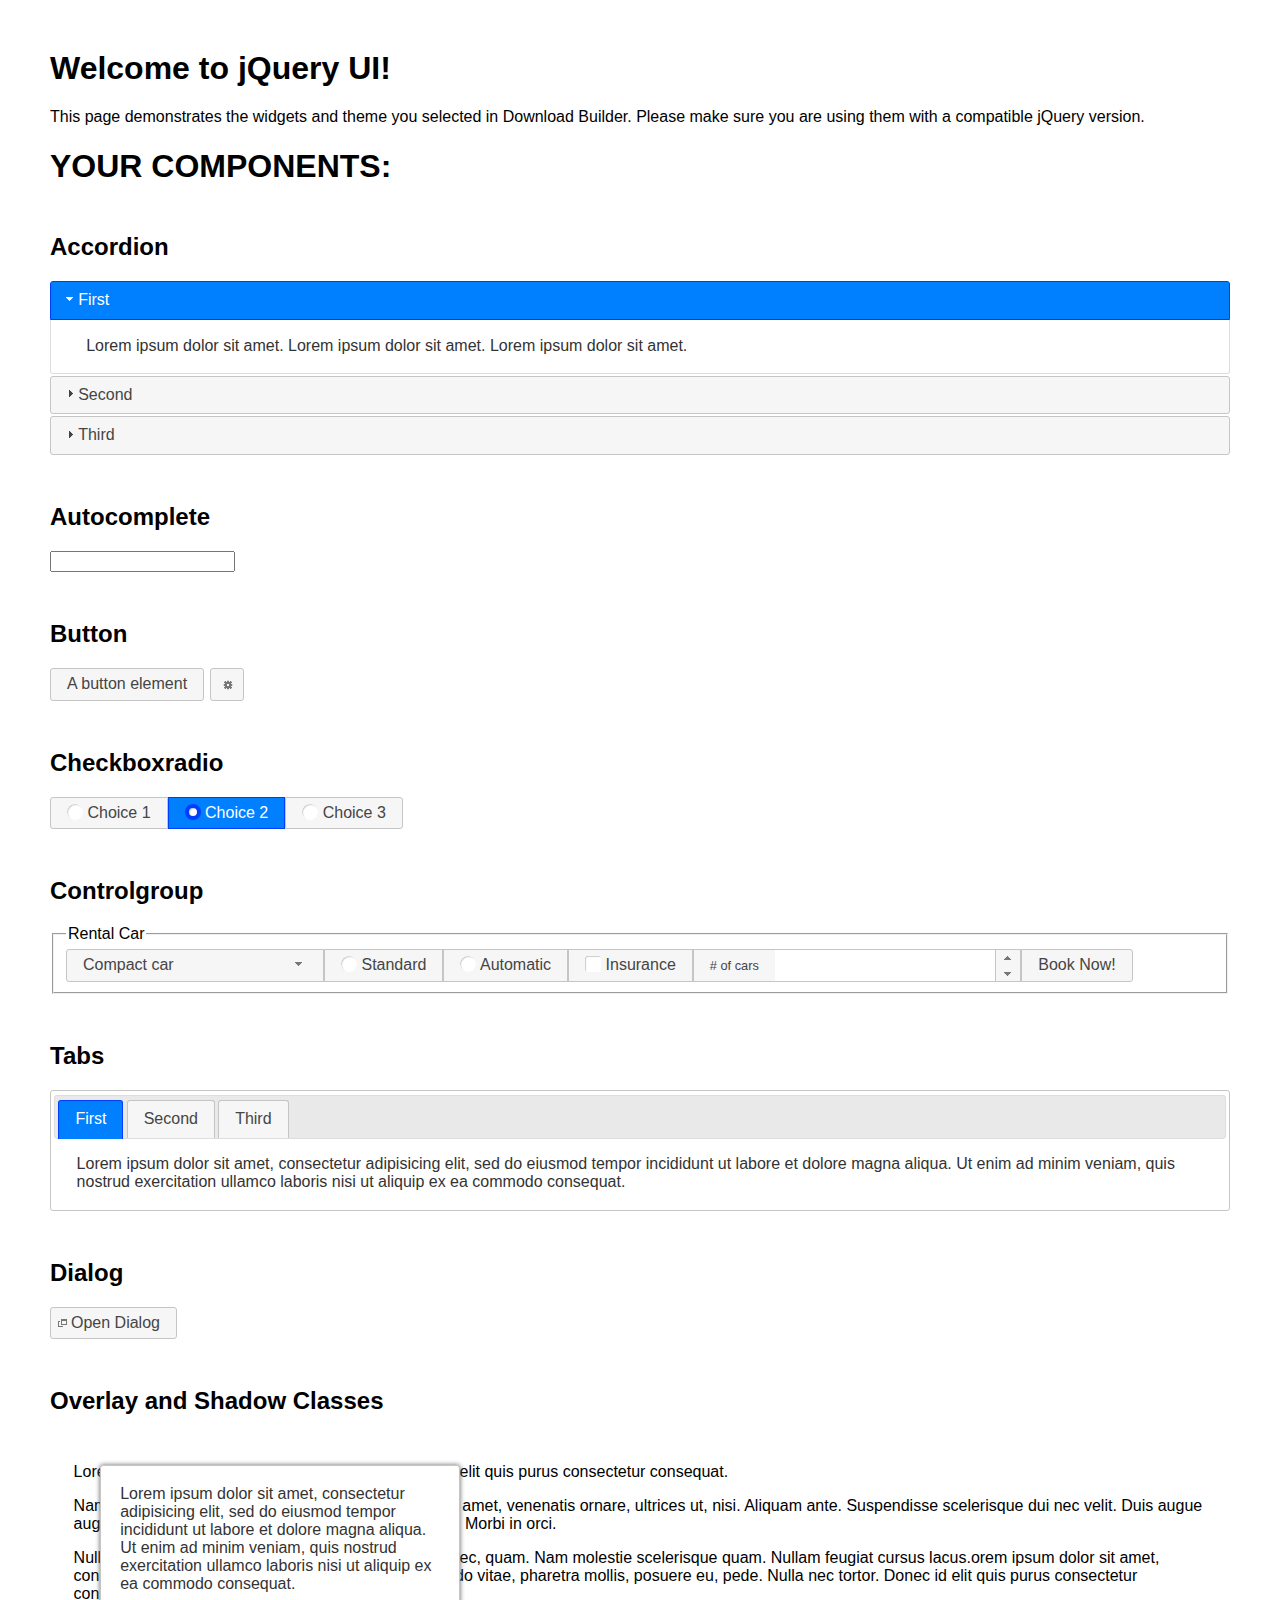
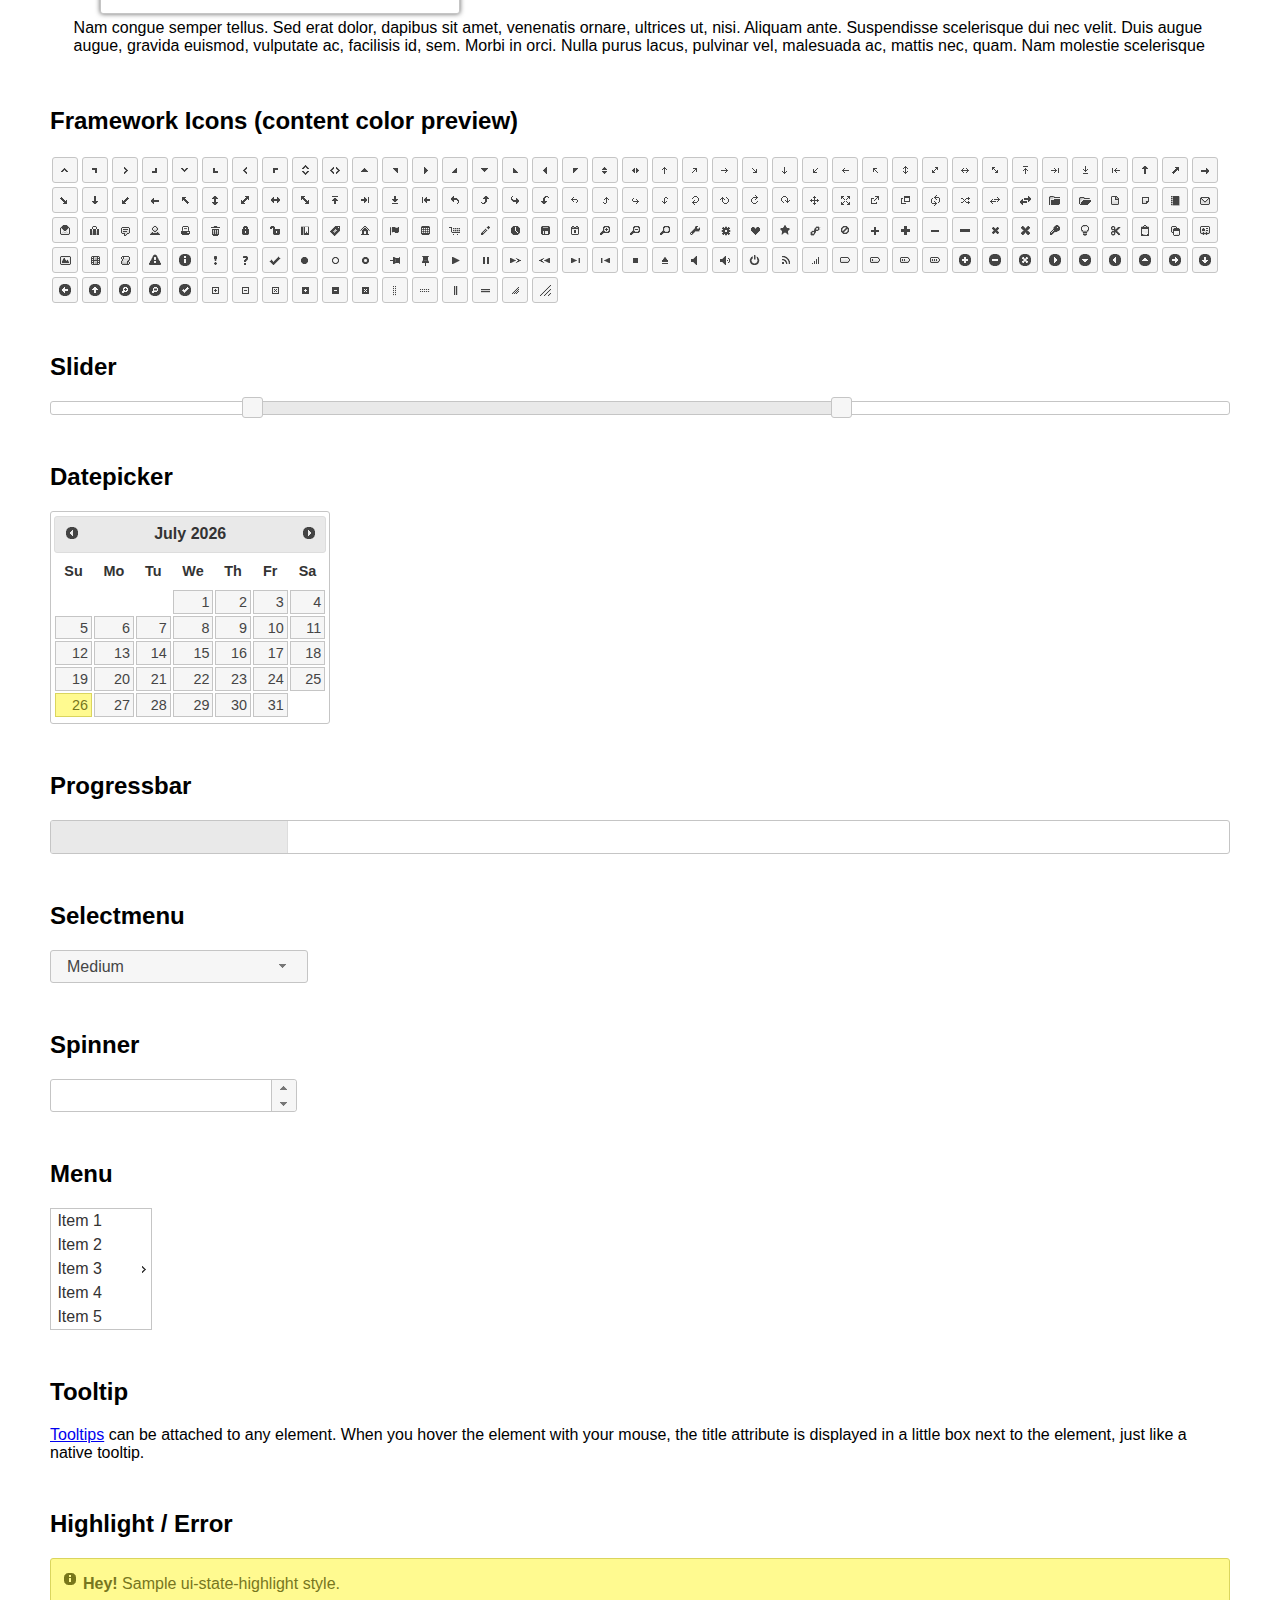
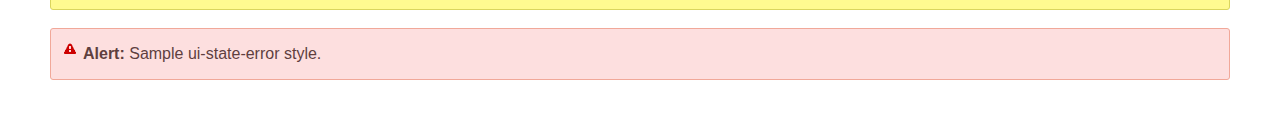
<file: jquery-ui-1.12.1/index.html>
<!doctype html>
<html lang="us">
<head>
	<meta charset="utf-8">
	<title>jQuery UI Example Page</title>
	<link href="jquery-ui.css" rel="stylesheet">
	<style>
	body{
		font-family: "Trebuchet MS", sans-serif;
		margin: 50px;
	}
	.demoHeaders {
		margin-top: 2em;
	}
	#dialog-link {
		padding: .4em 1em .4em 20px;
		text-decoration: none;
		position: relative;
	}
	#dialog-link span.ui-icon {
		margin: 0 5px 0 0;
		position: absolute;
		left: .2em;
		top: 50%;
		margin-top: -8px;
	}
	#icons {
		margin: 0;
		padding: 0;
	}
	#icons li {
		margin: 2px;
		position: relative;
		padding: 4px 0;
		cursor: pointer;
		float: left;
		list-style: none;
	}
	#icons span.ui-icon {
		float: left;
		margin: 0 4px;
	}
	.fakewindowcontain .ui-widget-overlay {
		position: absolute;
	}
	select {
		width: 200px;
	}
	</style>
</head>
<body>

<h1>Welcome to jQuery UI!</h1>

<div class="ui-widget">
	<p>This page demonstrates the widgets and theme you selected in Download Builder. Please make sure you are using them with a compatible jQuery version.</p>
</div>

<h1>YOUR COMPONENTS:</h1>


<!-- Accordion -->
<h2 class="demoHeaders">Accordion</h2>
<div id="accordion">
	<h3>First</h3>
	<div>Lorem ipsum dolor sit amet. Lorem ipsum dolor sit amet. Lorem ipsum dolor sit amet.</div>
	<h3>Second</h3>
	<div>Phasellus mattis tincidunt nibh.</div>
	<h3>Third</h3>
	<div>Nam dui erat, auctor a, dignissim quis.</div>
</div>



<!-- Autocomplete -->
<h2 class="demoHeaders">Autocomplete</h2>
<div>
	<input id="autocomplete" title="type &quot;a&quot;">
</div>



<!-- Button -->
<h2 class="demoHeaders">Button</h2>
<button id="button">A button element</button>
<button id="button-icon">An icon-only button</button>



<!-- Checkboxradio -->
<h2 class="demoHeaders">Checkboxradio</h2>
<form style="margin-top: 1em;">
	<div id="radioset">
		<input type="radio" id="radio1" name="radio"><label for="radio1">Choice 1</label>
		<input type="radio" id="radio2" name="radio" checked="checked"><label for="radio2">Choice 2</label>
		<input type="radio" id="radio3" name="radio"><label for="radio3">Choice 3</label>
	</div>
</form>



<!-- Controlgroup -->
<h2 class="demoHeaders">Controlgroup</h2>
<fieldset>
	<legend>Rental Car</legend>
	<div id="controlgroup">
		<select id="car-type">
			<option>Compact car</option>
			<option>Midsize car</option>
			<option>Full size car</option>
			<option>SUV</option>
			<option>Luxury</option>
			<option>Truck</option>
			<option>Van</option>
		</select>
		<label for="transmission-standard">Standard</label>
		<input type="radio" name="transmission" id="transmission-standard">
		<label for="transmission-automatic">Automatic</label>
		<input type="radio" name="transmission" id="transmission-automatic">
		<label for="insurance">Insurance</label>
		<input type="checkbox" name="insurance" id="insurance">
		<label for="horizontal-spinner" class="ui-controlgroup-label"># of cars</label>
		<input id="horizontal-spinner" class="ui-spinner-input">
		<button>Book Now!</button>
	</div>
</fieldset>



<!-- Tabs -->
<h2 class="demoHeaders">Tabs</h2>
<div id="tabs">
	<ul>
		<li><a href="#tabs-1">First</a></li>
		<li><a href="#tabs-2">Second</a></li>
		<li><a href="#tabs-3">Third</a></li>
	</ul>
	<div id="tabs-1">Lorem ipsum dolor sit amet, consectetur adipisicing elit, sed do eiusmod tempor incididunt ut labore et dolore magna aliqua. Ut enim ad minim veniam, quis nostrud exercitation ullamco laboris nisi ut aliquip ex ea commodo consequat.</div>
	<div id="tabs-2">Phasellus mattis tincidunt nibh. Cras orci urna, blandit id, pretium vel, aliquet ornare, felis. Maecenas scelerisque sem non nisl. Fusce sed lorem in enim dictum bibendum.</div>
	<div id="tabs-3">Nam dui erat, auctor a, dignissim quis, sollicitudin eu, felis. Pellentesque nisi urna, interdum eget, sagittis et, consequat vestibulum, lacus. Mauris porttitor ullamcorper augue.</div>
</div>



<h2 class="demoHeaders">Dialog</h2>
<p>
	<button id="dialog-link" class="ui-button ui-corner-all ui-widget">
		<span class="ui-icon ui-icon-newwin"></span>Open Dialog
	</button>
</p>

<h2 class="demoHeaders">Overlay and Shadow Classes</h2>
<div style="position: relative; width: 96%; height: 200px; padding:1% 2%; overflow:hidden;" class="fakewindowcontain">
	<p>Lorem ipsum dolor sit amet,  Nulla nec tortor. Donec id elit quis purus consectetur consequat. </p><p>Nam congue semper tellus. Sed erat dolor, dapibus sit amet, venenatis ornare, ultrices ut, nisi. Aliquam ante. Suspendisse scelerisque dui nec velit. Duis augue augue, gravida euismod, vulputate ac, facilisis id, sem. Morbi in orci. </p><p>Nulla purus lacus, pulvinar vel, malesuada ac, mattis nec, quam. Nam molestie scelerisque quam. Nullam feugiat cursus lacus.orem ipsum dolor sit amet, consectetur adipiscing elit. Donec libero risus, commodo vitae, pharetra mollis, posuere eu, pede. Nulla nec tortor. Donec id elit quis purus consectetur consequat. </p><p>Nam congue semper tellus. Sed erat dolor, dapibus sit amet, venenatis ornare, ultrices ut, nisi. Aliquam ante. Suspendisse scelerisque dui nec velit. Duis augue augue, gravida euismod, vulputate ac, facilisis id, sem. Morbi in orci. Nulla purus lacus, pulvinar vel, malesuada ac, mattis nec, quam. Nam molestie scelerisque quam. </p><p>Nullam feugiat cursus lacus.orem ipsum dolor sit amet, consectetur adipiscing elit. Donec libero risus, commodo vitae, pharetra mollis, posuere eu, pede. Nulla nec tortor. Donec id elit quis purus consectetur consequat. Nam congue semper tellus. Sed erat dolor, dapibus sit amet, venenatis ornare, ultrices ut, nisi. Aliquam ante. </p><p>Suspendisse scelerisque dui nec velit. Duis augue augue, gravida euismod, vulputate ac, facilisis id, sem. Morbi in orci. Nulla purus lacus, pulvinar vel, malesuada ac, mattis nec, quam. Nam molestie scelerisque quam. Nullam feugiat cursus lacus.orem ipsum dolor sit amet, consectetur adipiscing elit. Donec libero risus, commodo vitae, pharetra mollis, posuere eu, pede. Nulla nec tortor. Donec id elit quis purus consectetur consequat. Nam congue semper tellus. Sed erat dolor, dapibus sit amet, venenatis ornare, ultrices ut, nisi. </p>

	<!-- ui-dialog -->
	<div class="ui-widget-overlay ui-front"></div>
	<div style="position: absolute; width: 320px; left: 50px; top: 30px; padding: 1.2em" class="ui-widget ui-front ui-widget-content ui-corner-all ui-widget-shadow">
		Lorem ipsum dolor sit amet, consectetur adipisicing elit, sed do eiusmod tempor incididunt ut labore et dolore magna aliqua. Ut enim ad minim veniam, quis nostrud exercitation ullamco laboris nisi ut aliquip ex ea commodo consequat.
	</div>

</div>

<!-- ui-dialog -->
<div id="dialog" title="Dialog Title">
	<p>Lorem ipsum dolor sit amet, consectetur adipisicing elit, sed do eiusmod tempor incididunt ut labore et dolore magna aliqua. Ut enim ad minim veniam, quis nostrud exercitation ullamco laboris nisi ut aliquip ex ea commodo consequat.</p>
</div>



<h2 class="demoHeaders">Framework Icons (content color preview)</h2>
<ul id="icons" class="ui-widget ui-helper-clearfix">
	<li class="ui-state-default ui-corner-all" title=".ui-icon-caret-1-n"><span class="ui-icon ui-icon-caret-1-n"></span></li>
	<li class="ui-state-default ui-corner-all" title=".ui-icon-caret-1-ne"><span class="ui-icon ui-icon-caret-1-ne"></span></li>
	<li class="ui-state-default ui-corner-all" title=".ui-icon-caret-1-e"><span class="ui-icon ui-icon-caret-1-e"></span></li>
	<li class="ui-state-default ui-corner-all" title=".ui-icon-caret-1-se"><span class="ui-icon ui-icon-caret-1-se"></span></li>
	<li class="ui-state-default ui-corner-all" title=".ui-icon-caret-1-s"><span class="ui-icon ui-icon-caret-1-s"></span></li>
	<li class="ui-state-default ui-corner-all" title=".ui-icon-caret-1-sw"><span class="ui-icon ui-icon-caret-1-sw"></span></li>
	<li class="ui-state-default ui-corner-all" title=".ui-icon-caret-1-w"><span class="ui-icon ui-icon-caret-1-w"></span></li>
	<li class="ui-state-default ui-corner-all" title=".ui-icon-caret-1-nw"><span class="ui-icon ui-icon-caret-1-nw"></span></li>
	<li class="ui-state-default ui-corner-all" title=".ui-icon-caret-2-n-s"><span class="ui-icon ui-icon-caret-2-n-s"></span></li>
	<li class="ui-state-default ui-corner-all" title=".ui-icon-caret-2-e-w"><span class="ui-icon ui-icon-caret-2-e-w"></span></li>
	<li class="ui-state-default ui-corner-all" title=".ui-icon-triangle-1-n"><span class="ui-icon ui-icon-triangle-1-n"></span></li>
	<li class="ui-state-default ui-corner-all" title=".ui-icon-triangle-1-ne"><span class="ui-icon ui-icon-triangle-1-ne"></span></li>
	<li class="ui-state-default ui-corner-all" title=".ui-icon-triangle-1-e"><span class="ui-icon ui-icon-triangle-1-e"></span></li>
	<li class="ui-state-default ui-corner-all" title=".ui-icon-triangle-1-se"><span class="ui-icon ui-icon-triangle-1-se"></span></li>
	<li class="ui-state-default ui-corner-all" title=".ui-icon-triangle-1-s"><span class="ui-icon ui-icon-triangle-1-s"></span></li>
	<li class="ui-state-default ui-corner-all" title=".ui-icon-triangle-1-sw"><span class="ui-icon ui-icon-triangle-1-sw"></span></li>
	<li class="ui-state-default ui-corner-all" title=".ui-icon-triangle-1-w"><span class="ui-icon ui-icon-triangle-1-w"></span></li>
	<li class="ui-state-default ui-corner-all" title=".ui-icon-triangle-1-nw"><span class="ui-icon ui-icon-triangle-1-nw"></span></li>
	<li class="ui-state-default ui-corner-all" title=".ui-icon-triangle-2-n-s"><span class="ui-icon ui-icon-triangle-2-n-s"></span></li>
	<li class="ui-state-default ui-corner-all" title=".ui-icon-triangle-2-e-w"><span class="ui-icon ui-icon-triangle-2-e-w"></span></li>
	<li class="ui-state-default ui-corner-all" title=".ui-icon-arrow-1-n"><span class="ui-icon ui-icon-arrow-1-n"></span></li>
	<li class="ui-state-default ui-corner-all" title=".ui-icon-arrow-1-ne"><span class="ui-icon ui-icon-arrow-1-ne"></span></li>
	<li class="ui-state-default ui-corner-all" title=".ui-icon-arrow-1-e"><span class="ui-icon ui-icon-arrow-1-e"></span></li>
	<li class="ui-state-default ui-corner-all" title=".ui-icon-arrow-1-se"><span class="ui-icon ui-icon-arrow-1-se"></span></li>
	<li class="ui-state-default ui-corner-all" title=".ui-icon-arrow-1-s"><span class="ui-icon ui-icon-arrow-1-s"></span></li>
	<li class="ui-state-default ui-corner-all" title=".ui-icon-arrow-1-sw"><span class="ui-icon ui-icon-arrow-1-sw"></span></li>
	<li class="ui-state-default ui-corner-all" title=".ui-icon-arrow-1-w"><span class="ui-icon ui-icon-arrow-1-w"></span></li>
	<li class="ui-state-default ui-corner-all" title=".ui-icon-arrow-1-nw"><span class="ui-icon ui-icon-arrow-1-nw"></span></li>
	<li class="ui-state-default ui-corner-all" title=".ui-icon-arrow-2-n-s"><span class="ui-icon ui-icon-arrow-2-n-s"></span></li>
	<li class="ui-state-default ui-corner-all" title=".ui-icon-arrow-2-ne-sw"><span class="ui-icon ui-icon-arrow-2-ne-sw"></span></li>
	<li class="ui-state-default ui-corner-all" title=".ui-icon-arrow-2-e-w"><span class="ui-icon ui-icon-arrow-2-e-w"></span></li>
	<li class="ui-state-default ui-corner-all" title=".ui-icon-arrow-2-se-nw"><span class="ui-icon ui-icon-arrow-2-se-nw"></span></li>
	<li class="ui-state-default ui-corner-all" title=".ui-icon-arrowstop-1-n"><span class="ui-icon ui-icon-arrowstop-1-n"></span></li>
	<li class="ui-state-default ui-corner-all" title=".ui-icon-arrowstop-1-e"><span class="ui-icon ui-icon-arrowstop-1-e"></span></li>
	<li class="ui-state-default ui-corner-all" title=".ui-icon-arrowstop-1-s"><span class="ui-icon ui-icon-arrowstop-1-s"></span></li>
	<li class="ui-state-default ui-corner-all" title=".ui-icon-arrowstop-1-w"><span class="ui-icon ui-icon-arrowstop-1-w"></span></li>
	<li class="ui-state-default ui-corner-all" title=".ui-icon-arrowthick-1-n"><span class="ui-icon ui-icon-arrowthick-1-n"></span></li>
	<li class="ui-state-default ui-corner-all" title=".ui-icon-arrowthick-1-ne"><span class="ui-icon ui-icon-arrowthick-1-ne"></span></li>
	<li class="ui-state-default ui-corner-all" title=".ui-icon-arrowthick-1-e"><span class="ui-icon ui-icon-arrowthick-1-e"></span></li>
	<li class="ui-state-default ui-corner-all" title=".ui-icon-arrowthick-1-se"><span class="ui-icon ui-icon-arrowthick-1-se"></span></li>
	<li class="ui-state-default ui-corner-all" title=".ui-icon-arrowthick-1-s"><span class="ui-icon ui-icon-arrowthick-1-s"></span></li>
	<li class="ui-state-default ui-corner-all" title=".ui-icon-arrowthick-1-sw"><span class="ui-icon ui-icon-arrowthick-1-sw"></span></li>
	<li class="ui-state-default ui-corner-all" title=".ui-icon-arrowthick-1-w"><span class="ui-icon ui-icon-arrowthick-1-w"></span></li>
	<li class="ui-state-default ui-corner-all" title=".ui-icon-arrowthick-1-nw"><span class="ui-icon ui-icon-arrowthick-1-nw"></span></li>
	<li class="ui-state-default ui-corner-all" title=".ui-icon-arrowthick-2-n-s"><span class="ui-icon ui-icon-arrowthick-2-n-s"></span></li>
	<li class="ui-state-default ui-corner-all" title=".ui-icon-arrowthick-2-ne-sw"><span class="ui-icon ui-icon-arrowthick-2-ne-sw"></span></li>
	<li class="ui-state-default ui-corner-all" title=".ui-icon-arrowthick-2-e-w"><span class="ui-icon ui-icon-arrowthick-2-e-w"></span></li>
	<li class="ui-state-default ui-corner-all" title=".ui-icon-arrowthick-2-se-nw"><span class="ui-icon ui-icon-arrowthick-2-se-nw"></span></li>
	<li class="ui-state-default ui-corner-all" title=".ui-icon-arrowthickstop-1-n"><span class="ui-icon ui-icon-arrowthickstop-1-n"></span></li>
	<li class="ui-state-default ui-corner-all" title=".ui-icon-arrowthickstop-1-e"><span class="ui-icon ui-icon-arrowthickstop-1-e"></span></li>
	<li class="ui-state-default ui-corner-all" title=".ui-icon-arrowthickstop-1-s"><span class="ui-icon ui-icon-arrowthickstop-1-s"></span></li>
	<li class="ui-state-default ui-corner-all" title=".ui-icon-arrowthickstop-1-w"><span class="ui-icon ui-icon-arrowthickstop-1-w"></span></li>
	<li class="ui-state-default ui-corner-all" title=".ui-icon-arrowreturnthick-1-w"><span class="ui-icon ui-icon-arrowreturnthick-1-w"></span></li>
	<li class="ui-state-default ui-corner-all" title=".ui-icon-arrowreturnthick-1-n"><span class="ui-icon ui-icon-arrowreturnthick-1-n"></span></li>
	<li class="ui-state-default ui-corner-all" title=".ui-icon-arrowreturnthick-1-e"><span class="ui-icon ui-icon-arrowreturnthick-1-e"></span></li>
	<li class="ui-state-default ui-corner-all" title=".ui-icon-arrowreturnthick-1-s"><span class="ui-icon ui-icon-arrowreturnthick-1-s"></span></li>
	<li class="ui-state-default ui-corner-all" title=".ui-icon-arrowreturn-1-w"><span class="ui-icon ui-icon-arrowreturn-1-w"></span></li>
	<li class="ui-state-default ui-corner-all" title=".ui-icon-arrowreturn-1-n"><span class="ui-icon ui-icon-arrowreturn-1-n"></span></li>
	<li class="ui-state-default ui-corner-all" title=".ui-icon-arrowreturn-1-e"><span class="ui-icon ui-icon-arrowreturn-1-e"></span></li>
	<li class="ui-state-default ui-corner-all" title=".ui-icon-arrowreturn-1-s"><span class="ui-icon ui-icon-arrowreturn-1-s"></span></li>
	<li class="ui-state-default ui-corner-all" title=".ui-icon-arrowrefresh-1-w"><span class="ui-icon ui-icon-arrowrefresh-1-w"></span></li>
	<li class="ui-state-default ui-corner-all" title=".ui-icon-arrowrefresh-1-n"><span class="ui-icon ui-icon-arrowrefresh-1-n"></span></li>
	<li class="ui-state-default ui-corner-all" title=".ui-icon-arrowrefresh-1-e"><span class="ui-icon ui-icon-arrowrefresh-1-e"></span></li>
	<li class="ui-state-default ui-corner-all" title=".ui-icon-arrowrefresh-1-s"><span class="ui-icon ui-icon-arrowrefresh-1-s"></span></li>
	<li class="ui-state-default ui-corner-all" title=".ui-icon-arrow-4"><span class="ui-icon ui-icon-arrow-4"></span></li>
	<li class="ui-state-default ui-corner-all" title=".ui-icon-arrow-4-diag"><span class="ui-icon ui-icon-arrow-4-diag"></span></li>
	<li class="ui-state-default ui-corner-all" title=".ui-icon-extlink"><span class="ui-icon ui-icon-extlink"></span></li>
	<li class="ui-state-default ui-corner-all" title=".ui-icon-newwin"><span class="ui-icon ui-icon-newwin"></span></li>
	<li class="ui-state-default ui-corner-all" title=".ui-icon-refresh"><span class="ui-icon ui-icon-refresh"></span></li>
	<li class="ui-state-default ui-corner-all" title=".ui-icon-shuffle"><span class="ui-icon ui-icon-shuffle"></span></li>
	<li class="ui-state-default ui-corner-all" title=".ui-icon-transfer-e-w"><span class="ui-icon ui-icon-transfer-e-w"></span></li>
	<li class="ui-state-default ui-corner-all" title=".ui-icon-transferthick-e-w"><span class="ui-icon ui-icon-transferthick-e-w"></span></li>
	<li class="ui-state-default ui-corner-all" title=".ui-icon-folder-collapsed"><span class="ui-icon ui-icon-folder-collapsed"></span></li>
	<li class="ui-state-default ui-corner-all" title=".ui-icon-folder-open"><span class="ui-icon ui-icon-folder-open"></span></li>
	<li class="ui-state-default ui-corner-all" title=".ui-icon-document"><span class="ui-icon ui-icon-document"></span></li>
	<li class="ui-state-default ui-corner-all" title=".ui-icon-document-b"><span class="ui-icon ui-icon-document-b"></span></li>
	<li class="ui-state-default ui-corner-all" title=".ui-icon-note"><span class="ui-icon ui-icon-note"></span></li>
	<li class="ui-state-default ui-corner-all" title=".ui-icon-mail-closed"><span class="ui-icon ui-icon-mail-closed"></span></li>
	<li class="ui-state-default ui-corner-all" title=".ui-icon-mail-open"><span class="ui-icon ui-icon-mail-open"></span></li>
	<li class="ui-state-default ui-corner-all" title=".ui-icon-suitcase"><span class="ui-icon ui-icon-suitcase"></span></li>
	<li class="ui-state-default ui-corner-all" title=".ui-icon-comment"><span class="ui-icon ui-icon-comment"></span></li>
	<li class="ui-state-default ui-corner-all" title=".ui-icon-person"><span class="ui-icon ui-icon-person"></span></li>
	<li class="ui-state-default ui-corner-all" title=".ui-icon-print"><span class="ui-icon ui-icon-print"></span></li>
	<li class="ui-state-default ui-corner-all" title=".ui-icon-trash"><span class="ui-icon ui-icon-trash"></span></li>
	<li class="ui-state-default ui-corner-all" title=".ui-icon-locked"><span class="ui-icon ui-icon-locked"></span></li>
	<li class="ui-state-default ui-corner-all" title=".ui-icon-unlocked"><span class="ui-icon ui-icon-unlocked"></span></li>
	<li class="ui-state-default ui-corner-all" title=".ui-icon-bookmark"><span class="ui-icon ui-icon-bookmark"></span></li>
	<li class="ui-state-default ui-corner-all" title=".ui-icon-tag"><span class="ui-icon ui-icon-tag"></span></li>
	<li class="ui-state-default ui-corner-all" title=".ui-icon-home"><span class="ui-icon ui-icon-home"></span></li>
	<li class="ui-state-default ui-corner-all" title=".ui-icon-flag"><span class="ui-icon ui-icon-flag"></span></li>
	<li class="ui-state-default ui-corner-all" title=".ui-icon-calculator"><span class="ui-icon ui-icon-calculator"></span></li>
	<li class="ui-state-default ui-corner-all" title=".ui-icon-cart"><span class="ui-icon ui-icon-cart"></span></li>
	<li class="ui-state-default ui-corner-all" title=".ui-icon-pencil"><span class="ui-icon ui-icon-pencil"></span></li>
	<li class="ui-state-default ui-corner-all" title=".ui-icon-clock"><span class="ui-icon ui-icon-clock"></span></li>
	<li class="ui-state-default ui-corner-all" title=".ui-icon-disk"><span class="ui-icon ui-icon-disk"></span></li>
	<li class="ui-state-default ui-corner-all" title=".ui-icon-calendar"><span class="ui-icon ui-icon-calendar"></span></li>
	<li class="ui-state-default ui-corner-all" title=".ui-icon-zoomin"><span class="ui-icon ui-icon-zoomin"></span></li>
	<li class="ui-state-default ui-corner-all" title=".ui-icon-zoomout"><span class="ui-icon ui-icon-zoomout"></span></li>
	<li class="ui-state-default ui-corner-all" title=".ui-icon-search"><span class="ui-icon ui-icon-search"></span></li>
	<li class="ui-state-default ui-corner-all" title=".ui-icon-wrench"><span class="ui-icon ui-icon-wrench"></span></li>
	<li class="ui-state-default ui-corner-all" title=".ui-icon-gear"><span class="ui-icon ui-icon-gear"></span></li>
	<li class="ui-state-default ui-corner-all" title=".ui-icon-heart"><span class="ui-icon ui-icon-heart"></span></li>
	<li class="ui-state-default ui-corner-all" title=".ui-icon-star"><span class="ui-icon ui-icon-star"></span></li>
	<li class="ui-state-default ui-corner-all" title=".ui-icon-link"><span class="ui-icon ui-icon-link"></span></li>
	<li class="ui-state-default ui-corner-all" title=".ui-icon-cancel"><span class="ui-icon ui-icon-cancel"></span></li>
	<li class="ui-state-default ui-corner-all" title=".ui-icon-plus"><span class="ui-icon ui-icon-plus"></span></li>
	<li class="ui-state-default ui-corner-all" title=".ui-icon-plusthick"><span class="ui-icon ui-icon-plusthick"></span></li>
	<li class="ui-state-default ui-corner-all" title=".ui-icon-minus"><span class="ui-icon ui-icon-minus"></span></li>
	<li class="ui-state-default ui-corner-all" title=".ui-icon-minusthick"><span class="ui-icon ui-icon-minusthick"></span></li>
	<li class="ui-state-default ui-corner-all" title=".ui-icon-close"><span class="ui-icon ui-icon-close"></span></li>
	<li class="ui-state-default ui-corner-all" title=".ui-icon-closethick"><span class="ui-icon ui-icon-closethick"></span></li>
	<li class="ui-state-default ui-corner-all" title=".ui-icon-key"><span class="ui-icon ui-icon-key"></span></li>
	<li class="ui-state-default ui-corner-all" title=".ui-icon-lightbulb"><span class="ui-icon ui-icon-lightbulb"></span></li>
	<li class="ui-state-default ui-corner-all" title=".ui-icon-scissors"><span class="ui-icon ui-icon-scissors"></span></li>
	<li class="ui-state-default ui-corner-all" title=".ui-icon-clipboard"><span class="ui-icon ui-icon-clipboard"></span></li>
	<li class="ui-state-default ui-corner-all" title=".ui-icon-copy"><span class="ui-icon ui-icon-copy"></span></li>
	<li class="ui-state-default ui-corner-all" title=".ui-icon-contact"><span class="ui-icon ui-icon-contact"></span></li>
	<li class="ui-state-default ui-corner-all" title=".ui-icon-image"><span class="ui-icon ui-icon-image"></span></li>
	<li class="ui-state-default ui-corner-all" title=".ui-icon-video"><span class="ui-icon ui-icon-video"></span></li>
	<li class="ui-state-default ui-corner-all" title=".ui-icon-script"><span class="ui-icon ui-icon-script"></span></li>
	<li class="ui-state-default ui-corner-all" title=".ui-icon-alert"><span class="ui-icon ui-icon-alert"></span></li>
	<li class="ui-state-default ui-corner-all" title=".ui-icon-info"><span class="ui-icon ui-icon-info"></span></li>
	<li class="ui-state-default ui-corner-all" title=".ui-icon-notice"><span class="ui-icon ui-icon-notice"></span></li>
	<li class="ui-state-default ui-corner-all" title=".ui-icon-help"><span class="ui-icon ui-icon-help"></span></li>
	<li class="ui-state-default ui-corner-all" title=".ui-icon-check"><span class="ui-icon ui-icon-check"></span></li>
	<li class="ui-state-default ui-corner-all" title=".ui-icon-bullet"><span class="ui-icon ui-icon-bullet"></span></li>
	<li class="ui-state-default ui-corner-all" title=".ui-icon-radio-off"><span class="ui-icon ui-icon-radio-off"></span></li>
	<li class="ui-state-default ui-corner-all" title=".ui-icon-radio-on"><span class="ui-icon ui-icon-radio-on"></span></li>
	<li class="ui-state-default ui-corner-all" title=".ui-icon-pin-w"><span class="ui-icon ui-icon-pin-w"></span></li>
	<li class="ui-state-default ui-corner-all" title=".ui-icon-pin-s"><span class="ui-icon ui-icon-pin-s"></span></li>
	<li class="ui-state-default ui-corner-all" title=".ui-icon-play"><span class="ui-icon ui-icon-play"></span></li>
	<li class="ui-state-default ui-corner-all" title=".ui-icon-pause"><span class="ui-icon ui-icon-pause"></span></li>
	<li class="ui-state-default ui-corner-all" title=".ui-icon-seek-next"><span class="ui-icon ui-icon-seek-next"></span></li>
	<li class="ui-state-default ui-corner-all" title=".ui-icon-seek-prev"><span class="ui-icon ui-icon-seek-prev"></span></li>
	<li class="ui-state-default ui-corner-all" title=".ui-icon-seek-end"><span class="ui-icon ui-icon-seek-end"></span></li>
	<li class="ui-state-default ui-corner-all" title=".ui-icon-seek-first"><span class="ui-icon ui-icon-seek-first"></span></li>
	<li class="ui-state-default ui-corner-all" title=".ui-icon-stop"><span class="ui-icon ui-icon-stop"></span></li>
	<li class="ui-state-default ui-corner-all" title=".ui-icon-eject"><span class="ui-icon ui-icon-eject"></span></li>
	<li class="ui-state-default ui-corner-all" title=".ui-icon-volume-off"><span class="ui-icon ui-icon-volume-off"></span></li>
	<li class="ui-state-default ui-corner-all" title=".ui-icon-volume-on"><span class="ui-icon ui-icon-volume-on"></span></li>
	<li class="ui-state-default ui-corner-all" title=".ui-icon-power"><span class="ui-icon ui-icon-power"></span></li>
	<li class="ui-state-default ui-corner-all" title=".ui-icon-signal-diag"><span class="ui-icon ui-icon-signal-diag"></span></li>
	<li class="ui-state-default ui-corner-all" title=".ui-icon-signal"><span class="ui-icon ui-icon-signal"></span></li>
	<li class="ui-state-default ui-corner-all" title=".ui-icon-battery-0"><span class="ui-icon ui-icon-battery-0"></span></li>
	<li class="ui-state-default ui-corner-all" title=".ui-icon-battery-1"><span class="ui-icon ui-icon-battery-1"></span></li>
	<li class="ui-state-default ui-corner-all" title=".ui-icon-battery-2"><span class="ui-icon ui-icon-battery-2"></span></li>
	<li class="ui-state-default ui-corner-all" title=".ui-icon-battery-3"><span class="ui-icon ui-icon-battery-3"></span></li>
	<li class="ui-state-default ui-corner-all" title=".ui-icon-circle-plus"><span class="ui-icon ui-icon-circle-plus"></span></li>
	<li class="ui-state-default ui-corner-all" title=".ui-icon-circle-minus"><span class="ui-icon ui-icon-circle-minus"></span></li>
	<li class="ui-state-default ui-corner-all" title=".ui-icon-circle-close"><span class="ui-icon ui-icon-circle-close"></span></li>
	<li class="ui-state-default ui-corner-all" title=".ui-icon-circle-triangle-e"><span class="ui-icon ui-icon-circle-triangle-e"></span></li>
	<li class="ui-state-default ui-corner-all" title=".ui-icon-circle-triangle-s"><span class="ui-icon ui-icon-circle-triangle-s"></span></li>
	<li class="ui-state-default ui-corner-all" title=".ui-icon-circle-triangle-w"><span class="ui-icon ui-icon-circle-triangle-w"></span></li>
	<li class="ui-state-default ui-corner-all" title=".ui-icon-circle-triangle-n"><span class="ui-icon ui-icon-circle-triangle-n"></span></li>
	<li class="ui-state-default ui-corner-all" title=".ui-icon-circle-arrow-e"><span class="ui-icon ui-icon-circle-arrow-e"></span></li>
	<li class="ui-state-default ui-corner-all" title=".ui-icon-circle-arrow-s"><span class="ui-icon ui-icon-circle-arrow-s"></span></li>
	<li class="ui-state-default ui-corner-all" title=".ui-icon-circle-arrow-w"><span class="ui-icon ui-icon-circle-arrow-w"></span></li>
	<li class="ui-state-default ui-corner-all" title=".ui-icon-circle-arrow-n"><span class="ui-icon ui-icon-circle-arrow-n"></span></li>
	<li class="ui-state-default ui-corner-all" title=".ui-icon-circle-zoomin"><span class="ui-icon ui-icon-circle-zoomin"></span></li>
	<li class="ui-state-default ui-corner-all" title=".ui-icon-circle-zoomout"><span class="ui-icon ui-icon-circle-zoomout"></span></li>
	<li class="ui-state-default ui-corner-all" title=".ui-icon-circle-check"><span class="ui-icon ui-icon-circle-check"></span></li>
	<li class="ui-state-default ui-corner-all" title=".ui-icon-circlesmall-plus"><span class="ui-icon ui-icon-circlesmall-plus"></span></li>
	<li class="ui-state-default ui-corner-all" title=".ui-icon-circlesmall-minus"><span class="ui-icon ui-icon-circlesmall-minus"></span></li>
	<li class="ui-state-default ui-corner-all" title=".ui-icon-circlesmall-close"><span class="ui-icon ui-icon-circlesmall-close"></span></li>
	<li class="ui-state-default ui-corner-all" title=".ui-icon-squaresmall-plus"><span class="ui-icon ui-icon-squaresmall-plus"></span></li>
	<li class="ui-state-default ui-corner-all" title=".ui-icon-squaresmall-minus"><span class="ui-icon ui-icon-squaresmall-minus"></span></li>
	<li class="ui-state-default ui-corner-all" title=".ui-icon-squaresmall-close"><span class="ui-icon ui-icon-squaresmall-close"></span></li>
	<li class="ui-state-default ui-corner-all" title=".ui-icon-grip-dotted-vertical"><span class="ui-icon ui-icon-grip-dotted-vertical"></span></li>
	<li class="ui-state-default ui-corner-all" title=".ui-icon-grip-dotted-horizontal"><span class="ui-icon ui-icon-grip-dotted-horizontal"></span></li>
	<li class="ui-state-default ui-corner-all" title=".ui-icon-grip-solid-vertical"><span class="ui-icon ui-icon-grip-solid-vertical"></span></li>
	<li class="ui-state-default ui-corner-all" title=".ui-icon-grip-solid-horizontal"><span class="ui-icon ui-icon-grip-solid-horizontal"></span></li>
	<li class="ui-state-default ui-corner-all" title=".ui-icon-gripsmall-diagonal-se"><span class="ui-icon ui-icon-gripsmall-diagonal-se"></span></li>
	<li class="ui-state-default ui-corner-all" title=".ui-icon-grip-diagonal-se"><span class="ui-icon ui-icon-grip-diagonal-se"></span></li>
</ul>


<!-- Slider -->
<h2 class="demoHeaders">Slider</h2>
<div id="slider"></div>



<!-- Datepicker -->
<h2 class="demoHeaders">Datepicker</h2>
<div id="datepicker"></div>



<!-- Progressbar -->
<h2 class="demoHeaders">Progressbar</h2>
<div id="progressbar"></div>



<!-- Progressbar -->
<h2 class="demoHeaders">Selectmenu</h2>
<select id="selectmenu">
	<option>Slower</option>
	<option>Slow</option>
	<option selected="selected">Medium</option>
	<option>Fast</option>
	<option>Faster</option>
</select>



<!-- Spinner -->
<h2 class="demoHeaders">Spinner</h2>
<input id="spinner">



<!-- Menu -->
<h2 class="demoHeaders">Menu</h2>
<ul style="width:100px;" id="menu">
	<li><div>Item 1</div></li>
	<li><div>Item 2</div></li>
	<li><div>Item 3</div>
		<ul>
			<li><div>Item 3-1</div></li>
			<li><div>Item 3-2</div></li>
			<li><div>Item 3-3</div></li>
			<li><div>Item 3-4</div></li>
			<li><div>Item 3-5</div></li>
		</ul>
	</li>
	<li><div>Item 4</div></li>
	<li><div>Item 5</div></li>
</ul>



<!-- Tooltip -->
<h2 class="demoHeaders">Tooltip</h2>
<p id="tooltip">
	<a href="#" title="That&apos;s what this widget is">Tooltips</a> can be attached to any element. When you hover
the element with your mouse, the title attribute is displayed in a little box next to the element, just like a native tooltip.
</p>


<!-- Highlight / Error -->
<h2 class="demoHeaders">Highlight / Error</h2>
<div class="ui-widget">
	<div class="ui-state-highlight ui-corner-all" style="margin-top: 20px; padding: 0 .7em;">
		<p><span class="ui-icon ui-icon-info" style="float: left; margin-right: .3em;"></span>
		<strong>Hey!</strong> Sample ui-state-highlight style.</p>
	</div>
</div>
<br>
<div class="ui-widget">
	<div class="ui-state-error ui-corner-all" style="padding: 0 .7em;">
		<p><span class="ui-icon ui-icon-alert" style="float: left; margin-right: .3em;"></span>
		<strong>Alert:</strong> Sample ui-state-error style.</p>
	</div>
</div>

<script src="external/jquery/jquery.js"></script>
<script src="jquery-ui.js"></script>
<script>

$( "#accordion" ).accordion();



var availableTags = [
	"ActionScript",
	"AppleScript",
	"Asp",
	"BASIC",
	"C",
	"C++",
	"Clojure",
	"COBOL",
	"ColdFusion",
	"Erlang",
	"Fortran",
	"Groovy",
	"Haskell",
	"Java",
	"JavaScript",
	"Lisp",
	"Perl",
	"PHP",
	"Python",
	"Ruby",
	"Scala",
	"Scheme"
];
$( "#autocomplete" ).autocomplete({
	source: availableTags
});



$( "#button" ).button();
$( "#button-icon" ).button({
	icon: "ui-icon-gear",
	showLabel: false
});



$( "#radioset" ).buttonset();



$( "#controlgroup" ).controlgroup();



$( "#tabs" ).tabs();



$( "#dialog" ).dialog({
	autoOpen: false,
	width: 400,
	buttons: [
		{
			text: "Ok",
			click: function() {
				$( this ).dialog( "close" );
			}
		},
		{
			text: "Cancel",
			click: function() {
				$( this ).dialog( "close" );
			}
		}
	]
});

// Link to open the dialog
$( "#dialog-link" ).click(function( event ) {
	$( "#dialog" ).dialog( "open" );
	event.preventDefault();
});



$( "#datepicker" ).datepicker({
	inline: true
});



$( "#slider" ).slider({
	range: true,
	values: [ 17, 67 ]
});



$( "#progressbar" ).progressbar({
	value: 20
});



$( "#spinner" ).spinner();



$( "#menu" ).menu();



$( "#tooltip" ).tooltip();



$( "#selectmenu" ).selectmenu();


// Hover states on the static widgets
$( "#dialog-link, #icons li" ).hover(
	function() {
		$( this ).addClass( "ui-state-hover" );
	},
	function() {
		$( this ).removeClass( "ui-state-hover" );
	}
);
</script>
</body>
</html>
</file>
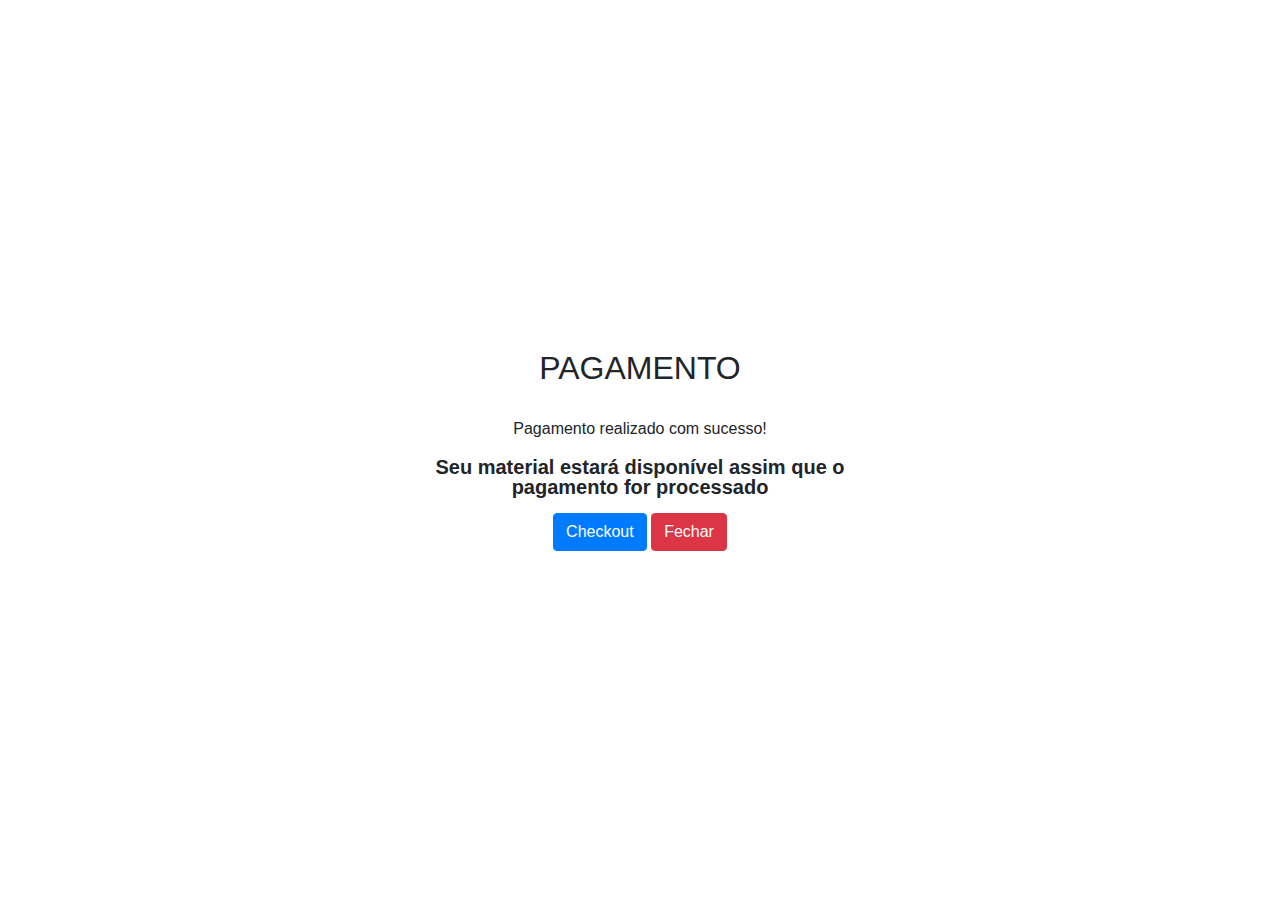
<file: boleto.html>
<!DOCTYPE html>
<html>
    <head>
        <title>Obrigado!</title>
        <meta charset="utf-8" />
        <meta name="viewport" content="width=device-width, initial-scale=1" />
        <link rel="stylesheet" type="text/css" href="css/bootstrap.min.css">
        <link rel="stylesheet" type="text/css" href="style/obrigado.css" />
        <script type="text/javascript" src="script/obrigado.js"></script>
        <style>
            p:nth-child(3){
                font-size: 20px;
                font-weight: bolder;
                line-height: 20px;
            }
        </style>
    </head>
    <body>
        <div class="conteudo">
            <div class="imagem"></div>
            <div class="texto">
                <h1>PAGAMENTO</h1>
                <p>Pagamento realizado com sucesso!</p>
                <p>Seu material estará disponível assim que o <br/>pagamento for processado</p>
            </div>
            <div class="botoes">
                <button type="button" class="btn btn-primary" onclick="retornar()">Checkout</button>
                <button type="button" class="btn btn-danger" onclick="fecharGuia()">Fechar</button>
            </div>
        </div>
    </body>
</html>
</file>
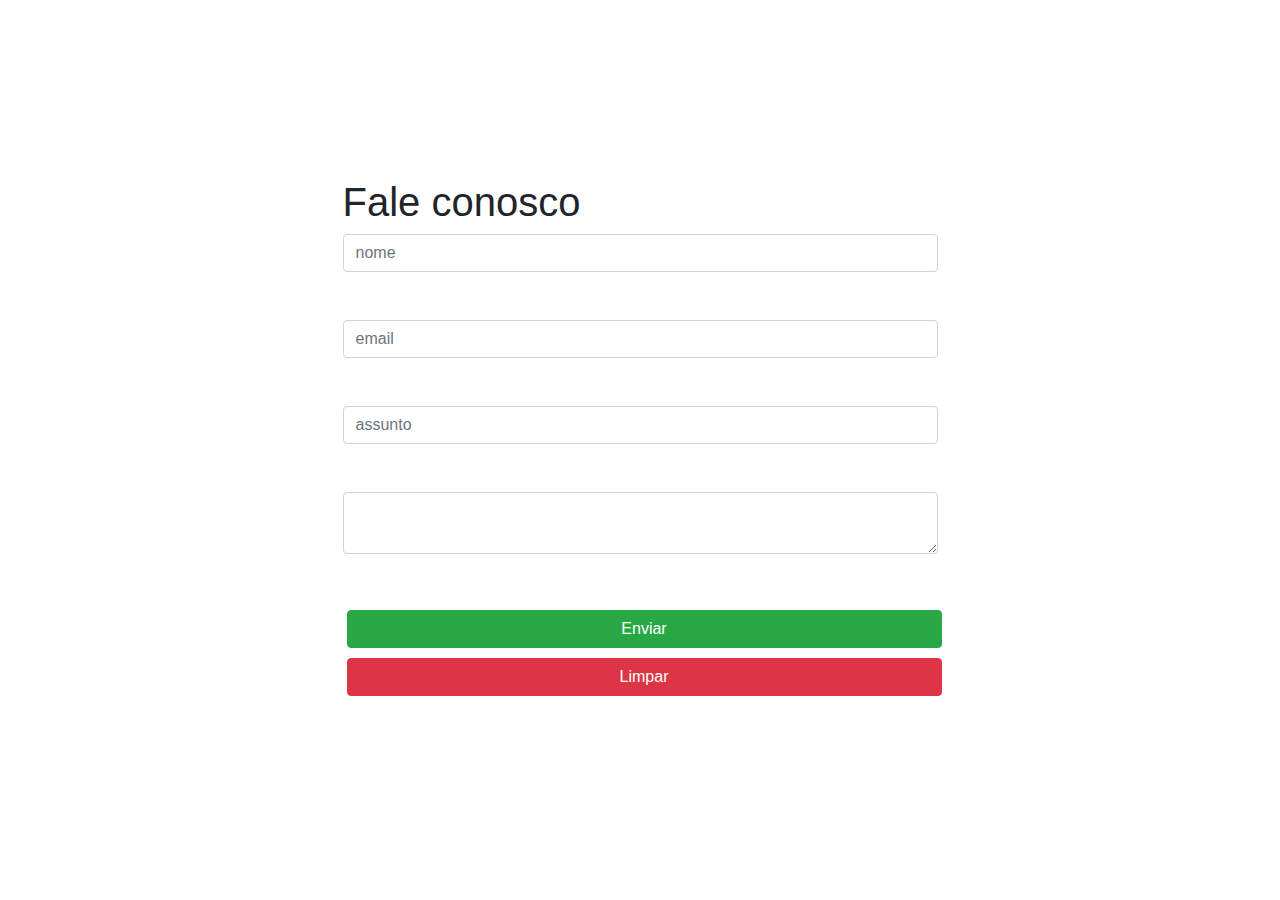
<file: contato.html>
<!DOCTYPE html>
<html>

<head>
    <title>Fale conosco</title>
    <meta charset="UTF-8">
    <meta http-equiv="Content-Type" content="text/html; charset=utf-8">
    <meta http-equiv="X-UA-Compatible" content="ie=edge">
    <meta name="viewport" content="width=device-width, initial-scale=1">
    <link rel="icon" href="imagens/fav-icon.png">
    <link rel="stylesheet" type="text/css" href="style/style.css">
    <link rel="stylesheet" href="bootstrap-4.6.2-dist/css/bootstrap.min.css">
    <script type="text/javascript" src="script/jquery-3.6.0.min.js"></script>
    <script type="text/javascript" src="script/form.js" defer></script>
</head>

<body>
    <div class="col-md-12 h-100 d-flex flex-row justify-content-center align-items-center formulario">
        <form method="POST" action="formularios/form.php" id="formulario" class="col-md-6">
            <div id="alert" class="alert alert-success" style="display:none"></div>
            <label>
                <h1>Fale conosco<h1>
            </label>
            <input type="text" name="nome" id="nome" placeholder="nome" class="form-control"><br>
            <input type="email" name="email" id="email" placeholder="email" class="form-control"><br>
            <input type="text" name="assunto" id="assunto" placeholder="assunto" class="form-control"><br>
            <textarea name="mensagem" id="mensagem" class="form-control"></textarea><br>
            <div class="form-group">
                <button type="submit" class="btn btn-success" name="enviar">Enviar</button>
                <button type="reset" class="btn btn-danger">Limpar</button>
            </div>
        </form>
    </div>
</body>

</html>
</file>
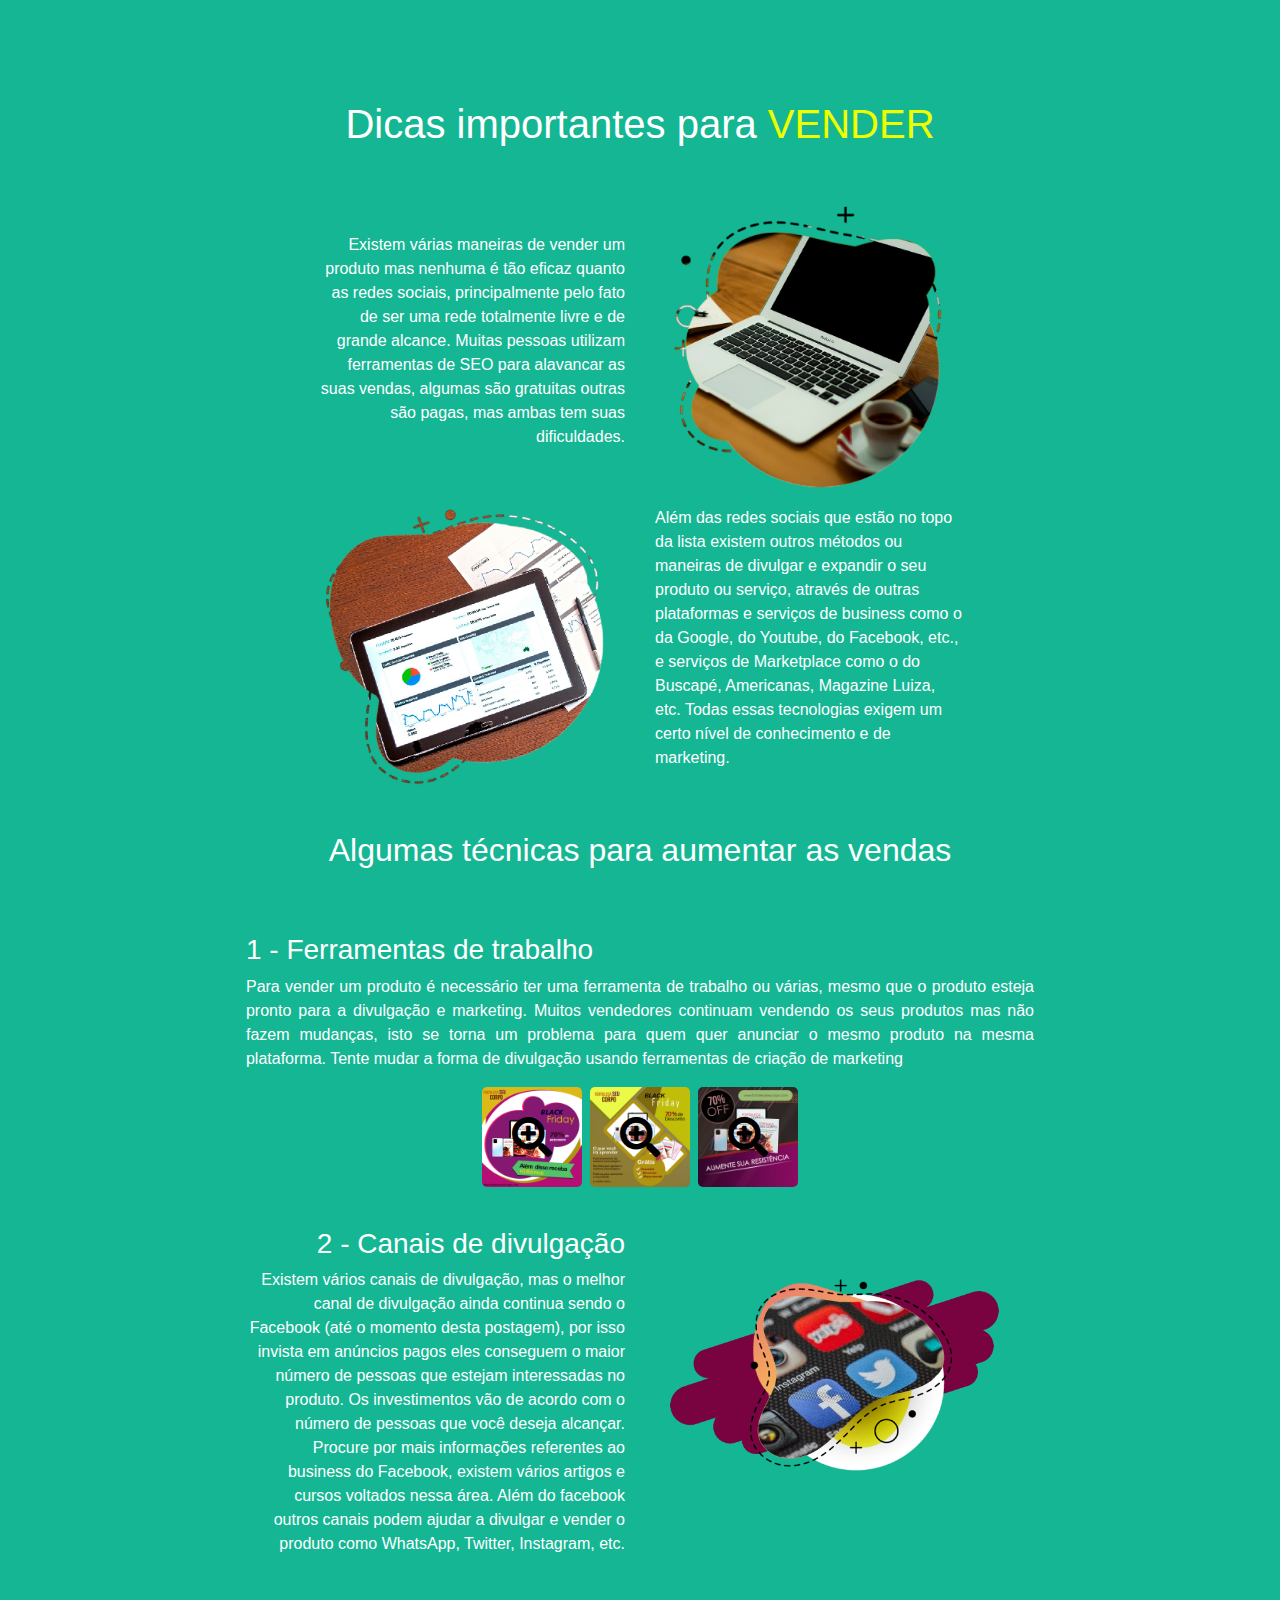
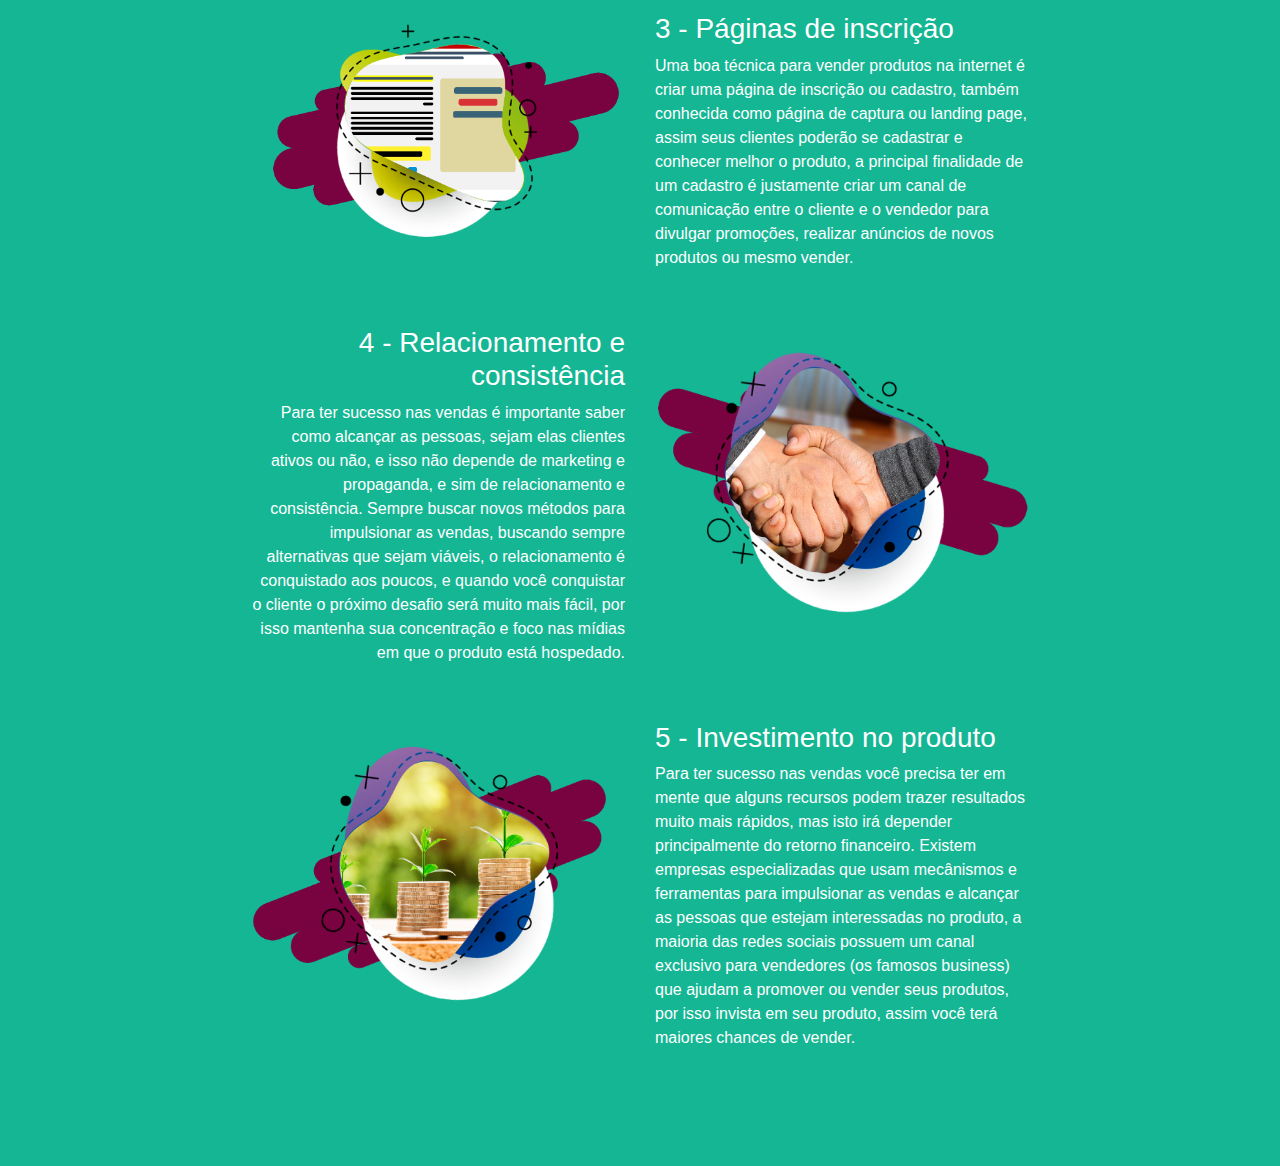
<file: dicas_vendas.html>
<!DOCTYPE html>
<html>
    <head>
        <title>Dicas de vendas</title>
        <meta charset="utf-8">
        <meta http-equiv="Content-type" content="text/html; charset=utf-8">
        <meta name="viewport" content="width=device-width, initial-scale=1">
        <meta http-equiv="X-UA-Compatible" content="ie=edge">
        <link rel="icon" href="imagens/fav-icon.png">
        <link rel="stylesheet" type="text/css" href="bootstrap-4.6.2-dist/css/bootstrap.min.css">
        <link rel="stylesheet" type="text/css" href="fontawesome-free-5.15.3-web/css/all.css">
        <!-- <link rel="stylesheet" type="text/css" href="jquery-ui-1.12.1/jquery-ui.css"> -->
        <link rel="stylesheet" type="text/css" href="style/dicas_vendas.css">
        <script type="text/javascript" src="jquery-ui-1.12.1/external/jquery/jquery.js"></script>
        <script type="text/javascript" src="script/jquery-3.6.0.min.js"></script>
        <script type="text/javascript" src="jquery-ui-1.12.1/jquery-ui.js"></script>
        <script type="text/javascript" src="bootstrap-4.6.2-dist/js/bootstrap.min.js"></script>
        <!-- <script type="text/javascript" src="script/index.js" defer></script> -->
        <script type="text/javascript" src="script/buttons.js" defer></script>
    </head>
    <body>
        <section class="container-fluid vendas">
            <div class="col-md-12 d-flex flex-column justify-content-center align-items-center conteudo">
                <div class="col-md-8 text-center titulo">
                    <h1>Dicas importantes para <span style="color: #eeff00; text-transform: uppercase">vender</span></h1>
                </div>
                <div class="col-md-10 d-flex flex-row flex-wrap-reverse justify-content-center align-items-center conteudo">
                    <div class="col-md-4 text-right conteudo">
                        <p>Existem várias maneiras de vender um produto mas nenhuma é tão eficaz quanto as redes sociais, principalmente pelo fato de ser uma rede totalmente livre e de grande alcance. Muitas pessoas utilizam ferramentas de SEO para alavancar as suas vendas, algumas são gratuitas outras são pagas, mas ambas tem suas dificuldades.</p>
                    </div>
                    <div class="col-md-4 imagem">
                        <img src="imagens/home_office_02.png" class="img-responsive" alt="home_office">
                    </div>
                </div>
                <div class="col-md-10 d-flex flex-row flex-wrap justify-content-center align-items-center conteudo">
                    <div class="col-md-4 imagem">
                        <img src="imagens/analise_02.png" class="img-responsive" alt="home_office">
                    </div>
                    <div class="col-md-4 conteudo">
                        <p>Além das redes sociais que estão no topo da lista existem outros métodos ou maneiras de divulgar e expandir o seu produto ou serviço, através de outras plataformas e serviços de business como o da Google, do Youtube, do Facebook, etc.,  e serviços de Marketplace como o do Buscapé, Americanas, Magazine Luiza, etc. Todas essas tecnologias exigem um certo nível de conhecimento e de marketing.</p>
                    </div>
                </div>
                <div class="col-md-10 d-flex flex-column justify-content-center align-items-center conteudo">
                    <div class="col-md-8 d-flex flex-column text-center conteudo">
                        <h2>Algumas técnicas para aumentar as vendas</h2>
                        <p></p>
                    </div>
                    <div class="col-md-12 d-flex flex-column justify-content-center align-items-center conteudo">
                        <div class="col-md-10 d-flex flex-column text-justify conteudo">
                            <h3>1 - Ferramentas de trabalho</h3>
                            <p>Para vender um produto é necessário ter uma ferramenta de trabalho ou várias, mesmo que o produto esteja pronto para a divulgação e marketing. Muitos vendedores continuam vendendo os seus produtos mas não fazem mudanças, isto se torna um problema para quem quer anunciar o mesmo produto na mesma plataforma. Tente mudar a forma de divulgação usando ferramentas de criação de marketing</p>
                        </div>
                        <div class="col-md-10 d-flex flex-row justify-content-center align-items-center flex-wrap">
                            <div class="img">
                                <img src="imagens/banner-publicitario 01.jpg" class="img-responsive propaganda">
                                <span class="lupa"><i class="fas fa-search-plus"></i></span>
                                <span class="sobrepor"></span>
                            </div>
                            <div class="img">
                                <img src="imagens/banner-publicitario 02.jpg" class="img-responsive propaganda">
                                <span class="lupa"><i class="fas fa-search-plus"></i></span>
                                <span class="sobrepor"></span>
                            </div>
                            <div class="img">
                                <img src="imagens/banner-promocional 03.jpg" class="img-responsive propaganda">    
                                <span class="lupa"><i class="fas fa-search-plus"></i></span>
                                <span class="sobrepor"></span>
                            </div>    
                        </div>
                    </div>
                    <div class="col-md-10 d-flex flex-row flex-wrap justify-content-center align-items-center conteudo">
                        <div class="col-md-6 d-flex flex-column text-right conteudo">
                            <h3>2 - Canais de divulgação</h3>
                            <p>Existem vários canais de divulgação, mas o melhor canal de divulgação ainda continua sendo o Facebook (até o momento desta postagem), por isso invista em anúncios pagos eles conseguem o maior número de pessoas que estejam interessadas no produto. Os investimentos vão de acordo com o número de pessoas que você deseja alcançar. Procure por mais informações referentes ao business do Facebook, existem vários artigos e cursos voltados nessa área. Além do facebook outros canais podem ajudar a divulgar e vender o produto como WhatsApp, Twitter, Instagram, etc.</p>
                        </div>
                        <div class="col-md-6 d-flex flex-column imagem">
                            <img src="imagens/rede_social_02.png" class="img-responsive" alt="rede-social">
                        </div>
                    </div>
                    <div class="col-md-10 d-flex flex-row-reverse flex-wrap justify-content-center align-items-center conteudo">
                        <div class="col-md-6 d-flex flex-column text-left conteudo">
                            <h3>3 - Páginas de inscrição</h3>
                            <p>Uma boa técnica para vender produtos na internet é criar uma página de inscrição ou cadastro, também conhecida como página de captura ou landing page, assim seus clientes poderão se cadastrar e conhecer melhor o produto, a principal finalidade de um cadastro é justamente criar um canal de comunicação entre o cliente e o vendedor para divulgar promoções, realizar anúncios de novos produtos ou mesmo vender. </p>
                        </div>
                        <div class="col-md-6 d-flex flex-column imagem">
                            <img src="imagens/landing_page_02.png" class="img-responsive" alt="imagem">
                        </div>
                    </div>
                    <div class="col-md-10 d-flex flex-row flex-wrap justify-content-center align-items-center conteudo">
                        <div class="col-md-6 d-flex flex-column text-right conteudo">
                            <h3>4 - Relacionamento e consistência</h3>
                            <p>Para ter sucesso nas vendas é importante saber como alcançar as pessoas, sejam elas clientes ativos ou não, e isso não depende de marketing e propaganda, e sim de relacionamento e consistência. Sempre buscar novos métodos para impulsionar as vendas, buscando sempre alternativas que sejam viáveis, o relacionamento é conquistado aos poucos, e quando você conquistar o cliente o próximo desafio será muito mais fácil, por isso mantenha sua concentração e foco nas mídias em que o produto está hospedado.</p>
                        </div>
                        <div class="col-md-6 d-flex flex-column imagem">
                            <img src="imagens/shaking_hands_02.png" class="img-responsive" alt="imagem">
                        </div>
                    </div>
                    <div class="col-md-10 d-flex flex-row-reverse flex-wrap justify-content-center align-items-center conteudo">
                        <div class="col-md-6 d-flex flex-column text-left conteudo">
                            <h3>5 - Investimento no produto</h3>
                            <p>Para ter sucesso nas vendas você precisa ter em mente que alguns recursos podem trazer resultados muito mais rápidos, mas isto irá depender principalmente do retorno financeiro. Existem empresas especializadas que usam mecânismos e ferramentas para impulsionar as vendas e alcançar as pessoas que estejam interessadas no produto, a maioria das redes sociais possuem um canal exclusivo para vendedores (os famosos business) que ajudam a promover ou vender seus produtos, por isso invista em seu produto, assim você terá maiores chances de vender.</p>
                        </div>
                        <div class="col-md-6 d-flex flex-column imagem">
                            <img src="imagens/money_02.png" class="img-responsive" alt="imagem">
                        </div>
                    </div>
                </div>
            </div>
        </section>

        <!-- MODAL -->
       <div class="modal">
            <span id="close" class="fas fa-times"></span>
            <div class="modal-conteudo" id="imagem01"></div>
            <div id="caption"></div>
       </div>

    </body>
</html>
</file>
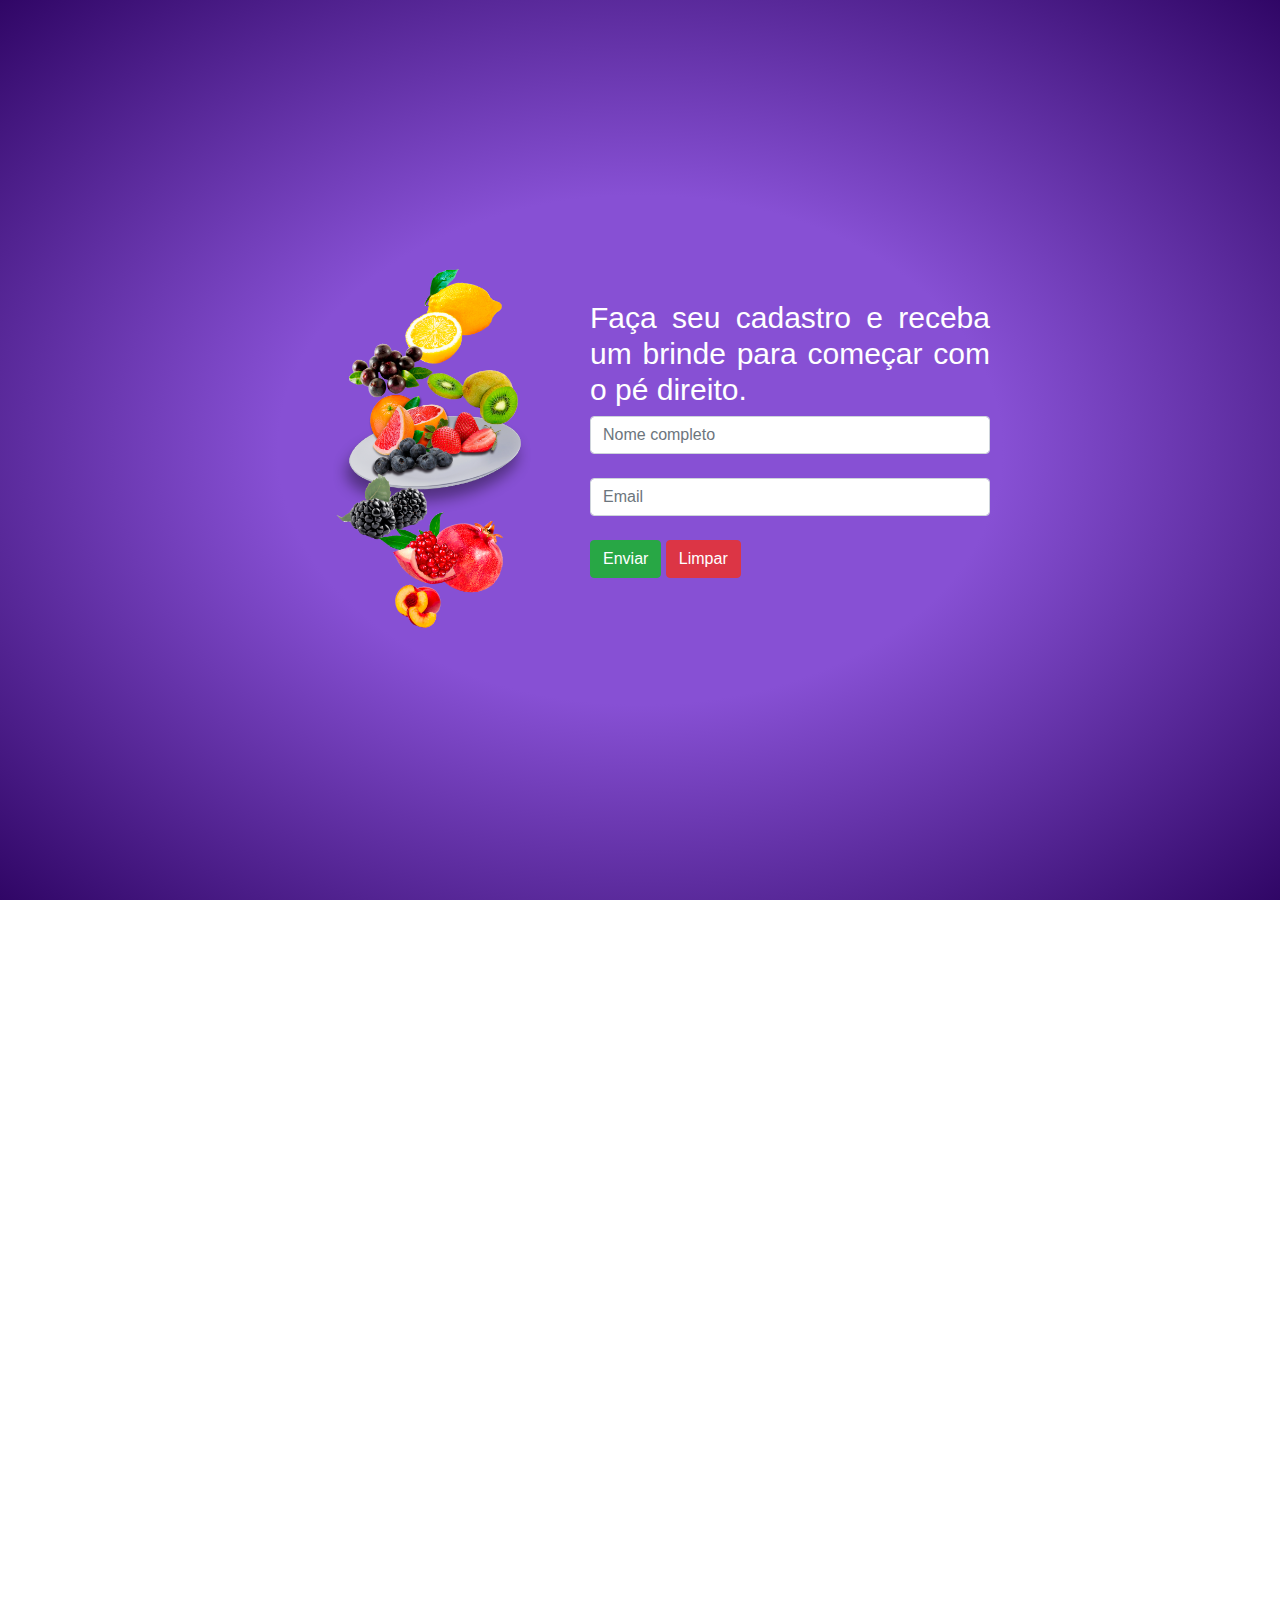
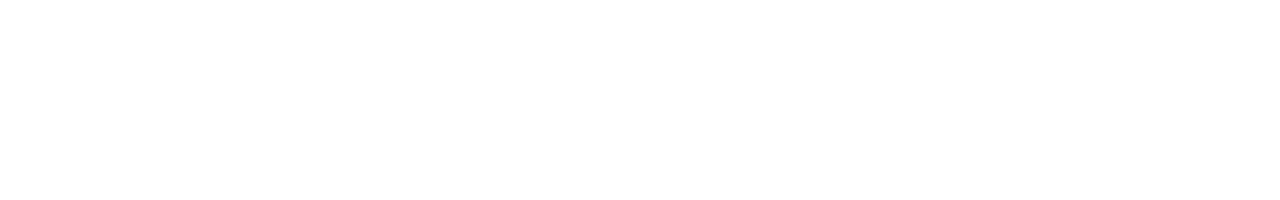
<file: inscricao.html>
<!DOCTYPE HTML>
<html>
    <head>
        <title>Página de inscrição</title>
        <meta charset="UTF-8">
        <meta http-equiv="Content-Type" content="text/html; utf-8">
        <meta http-equiv="X-UA-Compatible" content="ie=edge">
        <meta name="viewport" content="width=device-width, initial-scale=1">
        <link rel="stylesheet" type="text/css" href="style/inscricao.css">
        <link rel="stylesheet" type="text/css" href="css/bootstrap.min.css">
        <script type="text/javascript" src="script/inscricao.js" defer></script>
    </head>
    <body>
        <div class="content">
            <section class="ebook">
                <div class="imagem">
                    <img src="imagens/INSCRICAO.png" alt="frutas" class="img-responsive">
                </div>
                <div class="conteudo">
                    <form method="post" action="php/formulario.php">
                        <h4>Faça seu cadastro e receba um brinde para começar com o pé direito.</h4>
                        <input type="text" name="nome" placeholder="Nome completo" id="nome" class="form-control"><br>
                        <input type="text" name="email" placeholder="Email" id="email" class="form-control"><br>
                        <div class="form-group">
                            <input type="submit" class="btn btn-success" value="Enviar">
                            <!-- <button type="submit" class="btn btn-success">Enviar</button> -->
                            <input type="reset" class="btn btn-danger" value="Limpar">
                        </div>
                    </form>
                </div>
            </section>
            <section class="page">
                <div class="imagem">imagem</div>
                <div class="conteudo">conteudo</div>
            </section>
        </div>
    </body>
</html>
</file>
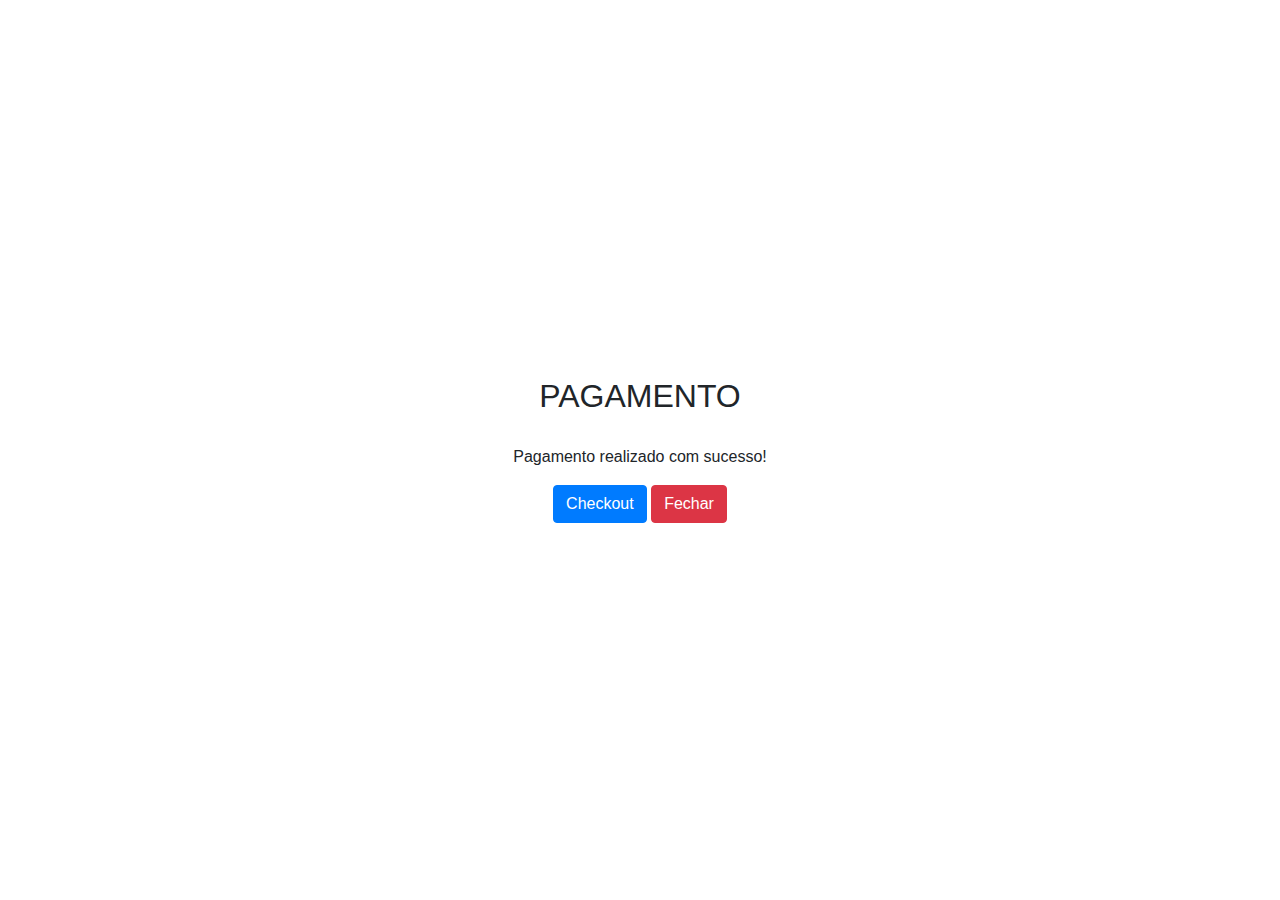
<file: obrigado.html>
<!DOCTYPE html>
<html>
    <head>
        <title>Obrigado!</title>
        <meta charset="utf-8" />
        <meta name="viewport" content="width=device-width, initial-scale=1" />
        <link rel="stylesheet" type="text/css" href="css/bootstrap.min.css">
        <link rel="stylesheet" type="text/css" href="style/obrigado.css" />
        <script type="text/javascript" src="script/obrigado.js"></script>
    </head>
    <body>
        <div class="conteudo">
            <div class="imagem"></div>
            <div class="texto">
                <h1>PAGAMENTO</h1>
                <p>Pagamento realizado com sucesso!</p>
            </div>
            <div class="botoes">
                <button type="button" class="btn btn-primary" onclick="retornar()">Checkout</button>
                <button type="button" class="btn btn-danger" onclick="fecharGuia()">Fechar</button>
            </div>
        </div>
    </body>
</html>
</file>
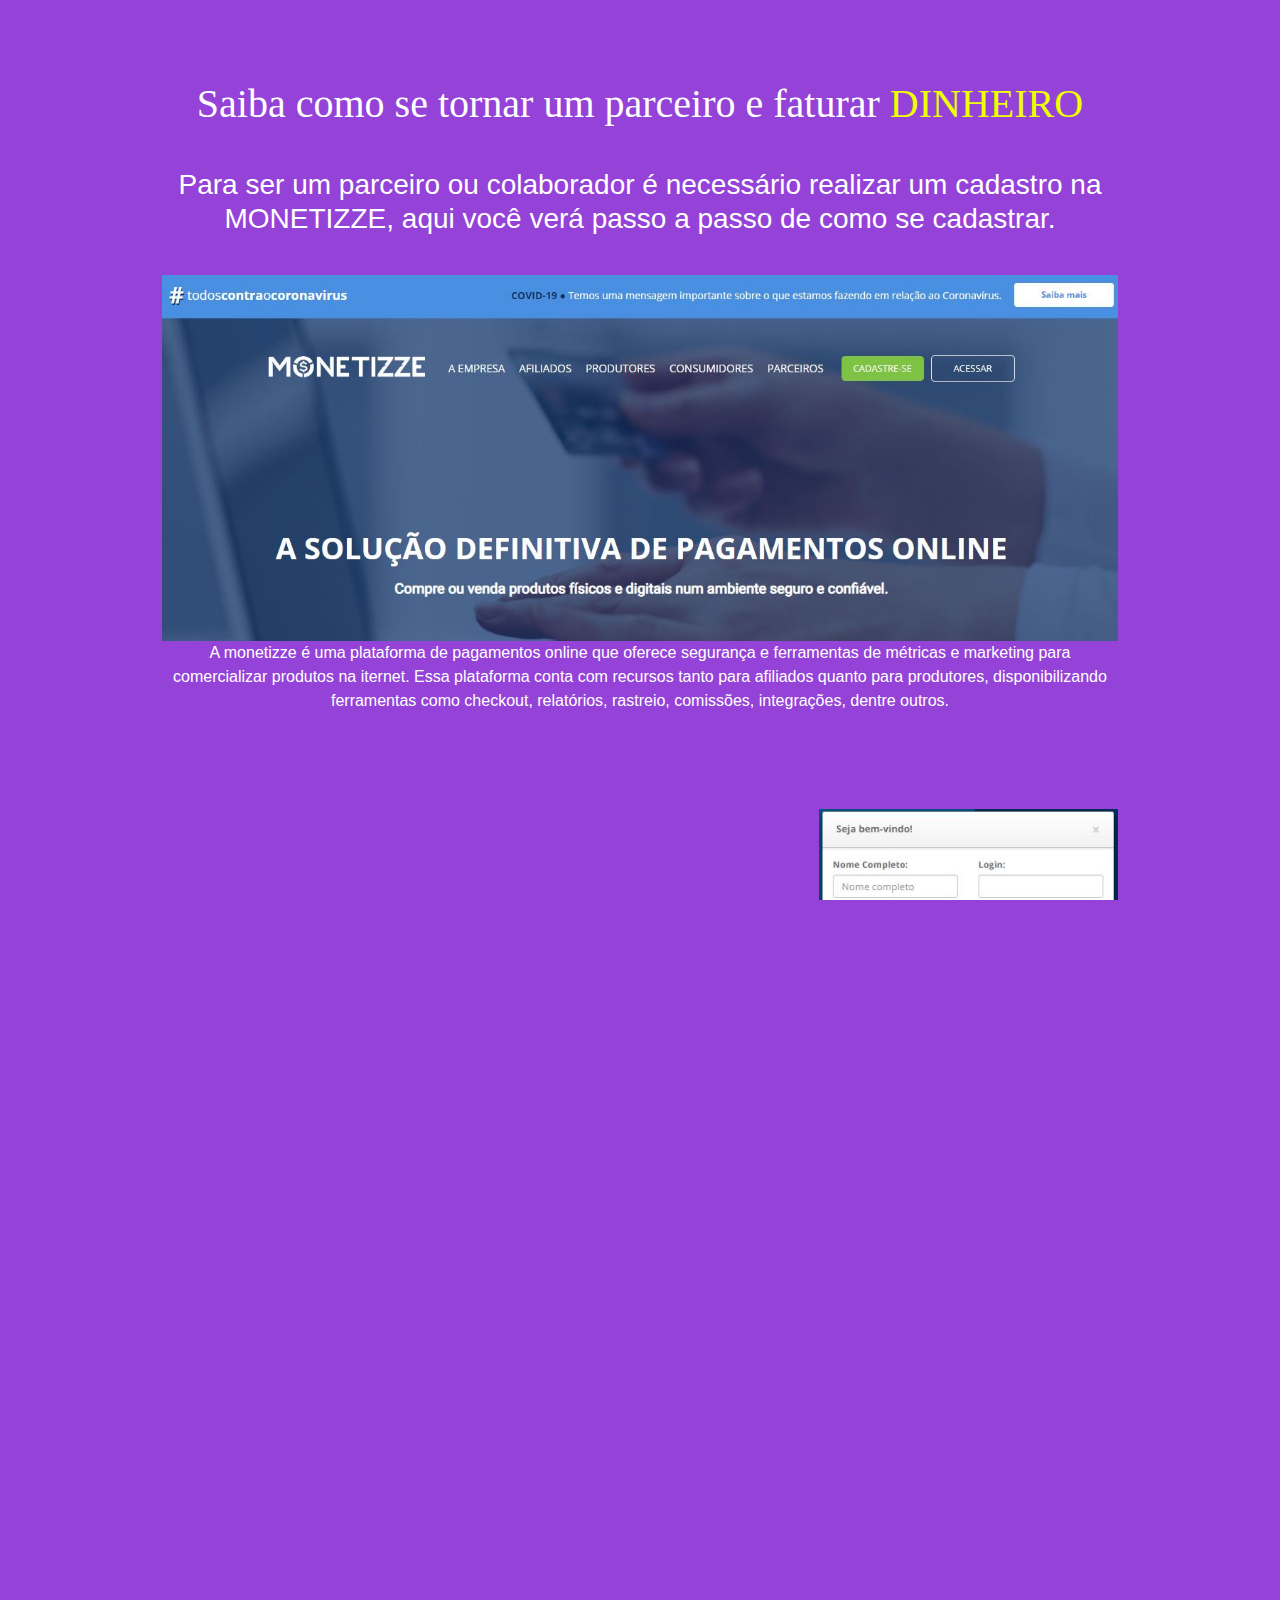
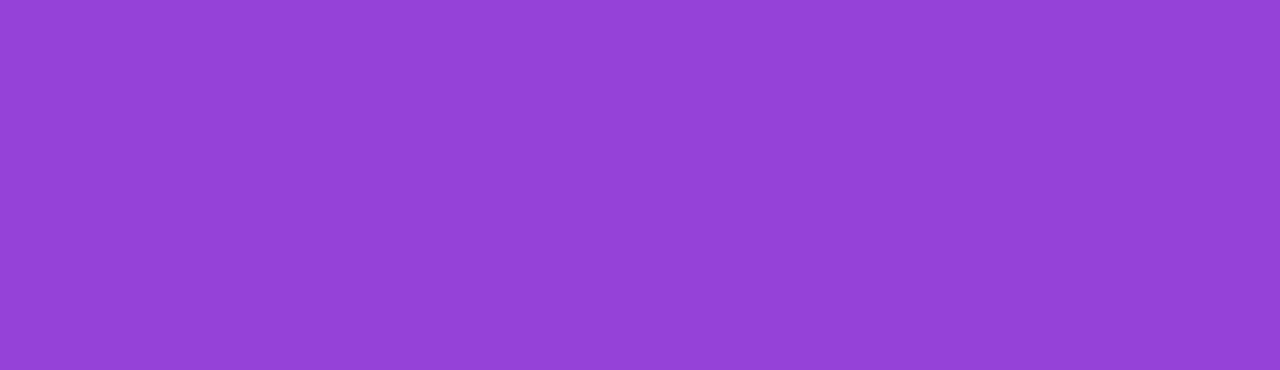
<file: parceiro.html>
<!DOCTYPE html>
<html>
    <head>
        <title>Seja nosso parceiro</title>
        <meta charset="utf-8">
        <meta http-equiv="Content-type" content="text/html; charset=utf-8">
        <meta http-equiv="X-UA-Compatible" content="ie=edge">
        <meta name="viewport" content="width=device-width, initial-scale=1">
        <link rel="icon" href="imagens/fav-icon.png">
        <link rel="stylesheet" type="text/css" href="bootstrap-4.6.2-dist/css/bootstrap.min.css">
        <link rel="stylesheet" type="text/css" href="fontawesome-free-5.15.3-web/css/all.css">
        <link rel="stylesheet" type="text/css" href="style/font.css">
        <link rel="stylesheet" type="text/css" href="style/parceiro.css">
        <!-- <script type="text/javascript" src="script/jquery-3.6.0.min.js"></script> -->
        <script type="text/javascript" src="bootstrap-4.6.2-dist/js/bootstrap.min.js"></script>
        <!-- <script type="text/javascript" src="script/buttons.js"></script> -->
    </head>
    <body>
        <section class="container-fluid parceiro">
            <div class="col-md-12 d-flex flex-column justify-content-center align-items-center conteudo">
                <div class="col-md-10 d-flex flex-row justify-content-center align-items-center text-center">
                    <h1>Saiba como se tornar um parceiro e faturar <span style="color:#eeff00; text-transform: uppercase">dinheiro</span></h1>
                </div>
                <div class="col-md-10 d-flex flex-column flex-wrap justify-content-center align-items-center conteudo">
                    <div class="col-md-12 text-center">
                        <h3>Para ser um parceiro ou colaborador é necessário realizar um cadastro na <span style="text-transform: uppercase">monetizze</span>, aqui você verá passo a passo de como se cadastrar.</h3>
                    </div>
                    <div class="col-md-12 imagem">
                        <img src="imagens/site.JPG" class="img-responsive" alt="imagem">
                    </div>
                    <div class="col-md-12 text-center">
                        <p>A monetizze é uma plataforma de pagamentos online que oferece segurança e ferramentas de métricas e marketing para comercializar produtos na iternet. Essa plataforma conta com recursos tanto para afiliados quanto para produtores, disponibilizando ferramentas como checkout, relatórios, rastreio, comissões, integrações, dentre outros.</p>
                    </div>
                </div>
                <div class="col-md-10 d-flex flex-row flex-wrap justify-content-center align-items-center conteudo">
                    <div class="col-md-8 d-flex flex-column flex-wrap conteudo">
                        <h4>1 - Realizar o cadastro</h4>
                        <p>Acessar o endereço <a style="color:#fff" href="https://www.monetizze.com.br/" target="_blank">https://www.monetizze.com.br</a></p>
                        <p>Em seguida clique no botão cadastre-se. Ao clicar no botão uma janela será aberta(pop-up) contendo algumas informações como nome completo, email, data de nascimento, CPF ou CNPJ(quando produtor), etc.</p>
                    </div>
                    <div class="col-md-4 imagem">
                        <img src="imagens/janela_cadastro.JPG" class="img-responsive">
                    </div>
                </div>
                <div class="col-md-10 d-flex flex-row-reverse flex-wrap justify-content-center align-items-center conteudo">
                    <div class="col-md-6 d-flex flex-column flex-wrap conteudo">
                        <h4>2 - Identificar o produto</h4>
                        <p>Ao acessar o dashboard ou painel de controle ir na opção loja e em seguida digitar pelo nome <span style="color:#eeff00;text-transform: uppercase; font-weight:bolder">fortaleça seu corpo</span> no campo de busca (conforme a seta).</p>
                    </div>
                    <div class="col-md-6 imagem">
                        <img src="imagens/painel_de_controle.png" class="img-responsive">
                    </div>
                </div>
                <div class="col-md-10 d-flex flex-row flex-wrap justify-content-center align-items-center conteudo">
                    <div class="col-md-6 d-flex flex-column flex-wrap conteudo">
                        <h4>3 - Promover o produto</h4>
                        <p>E por fim, clicar em promover produto, antes de promover o produto verifique as informações de preço, comissões e planos.
                    </div>
                    <div class="col-md-6 imagem">
                        <img src="imagens/painel_promover_produto.png" class="img-responsive">
                    </div>
                </div>
            </div>
        </section>
    </body>
</html>
</file>
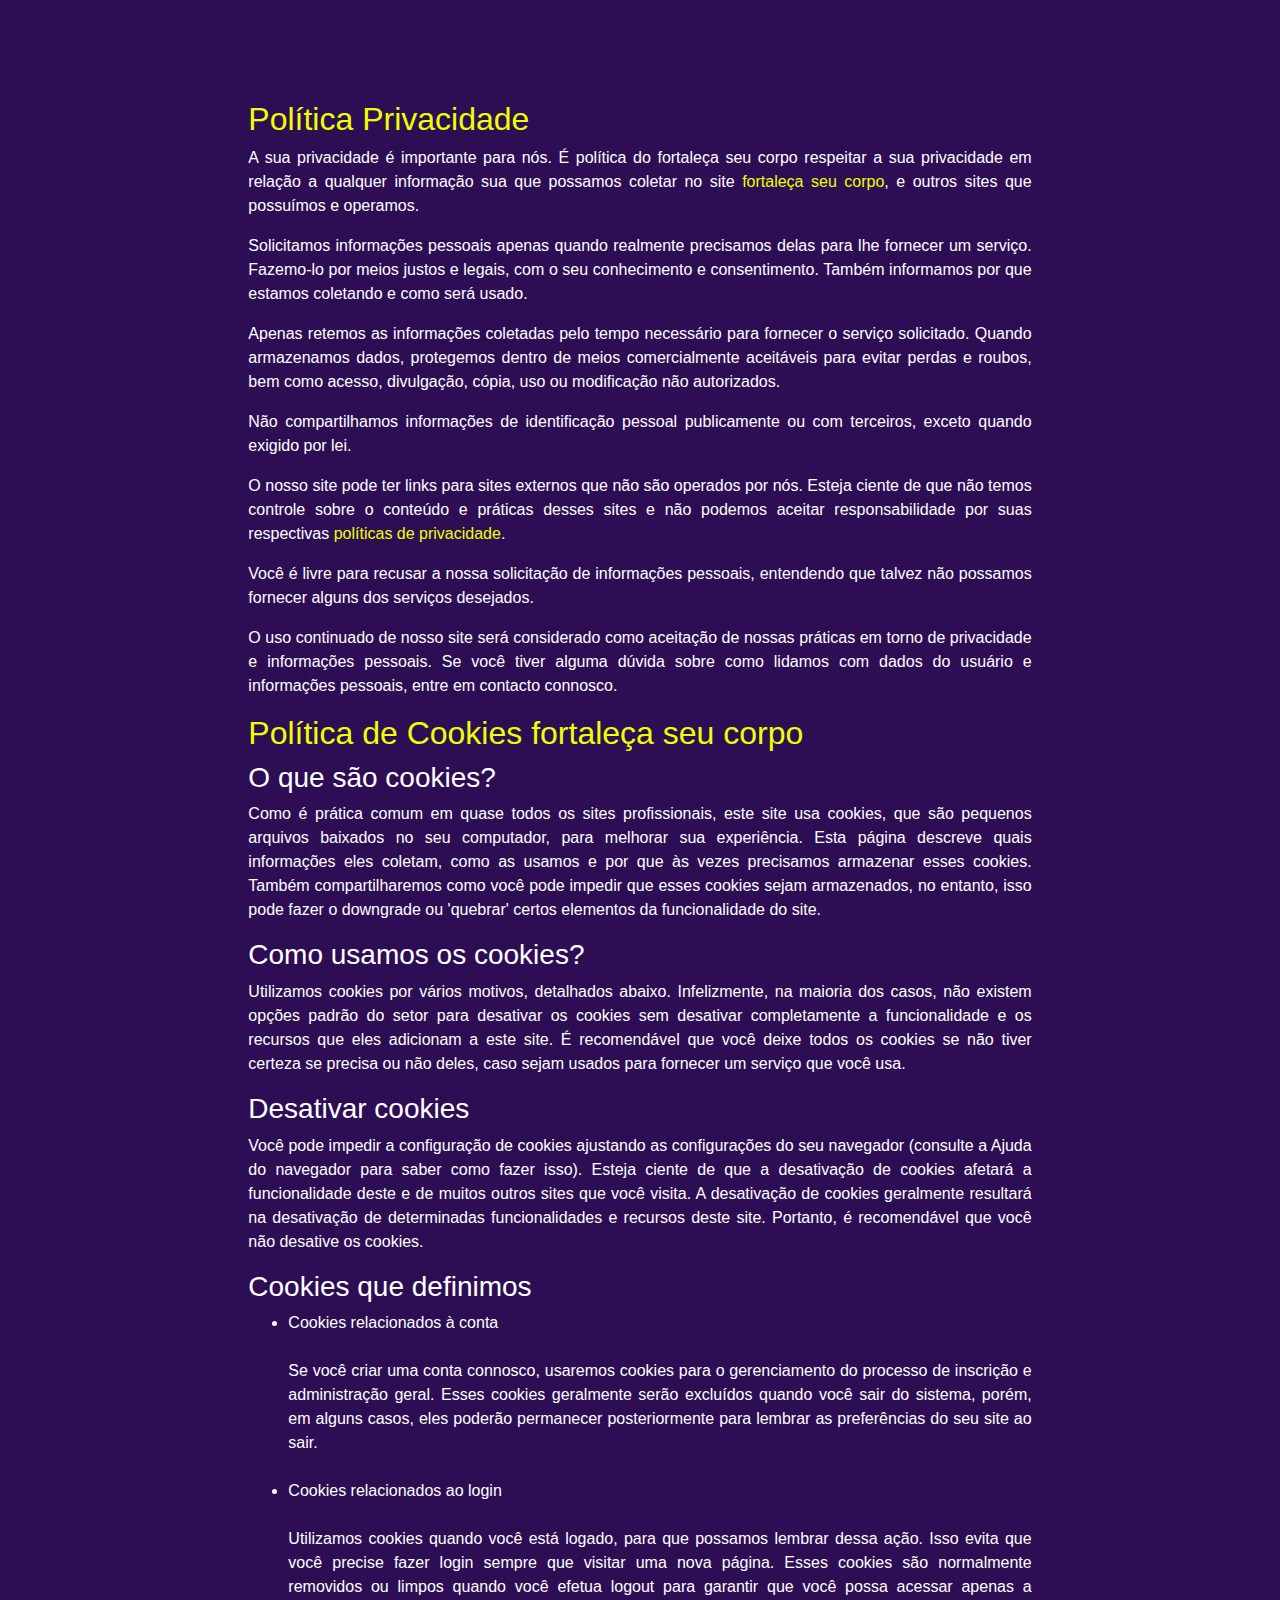
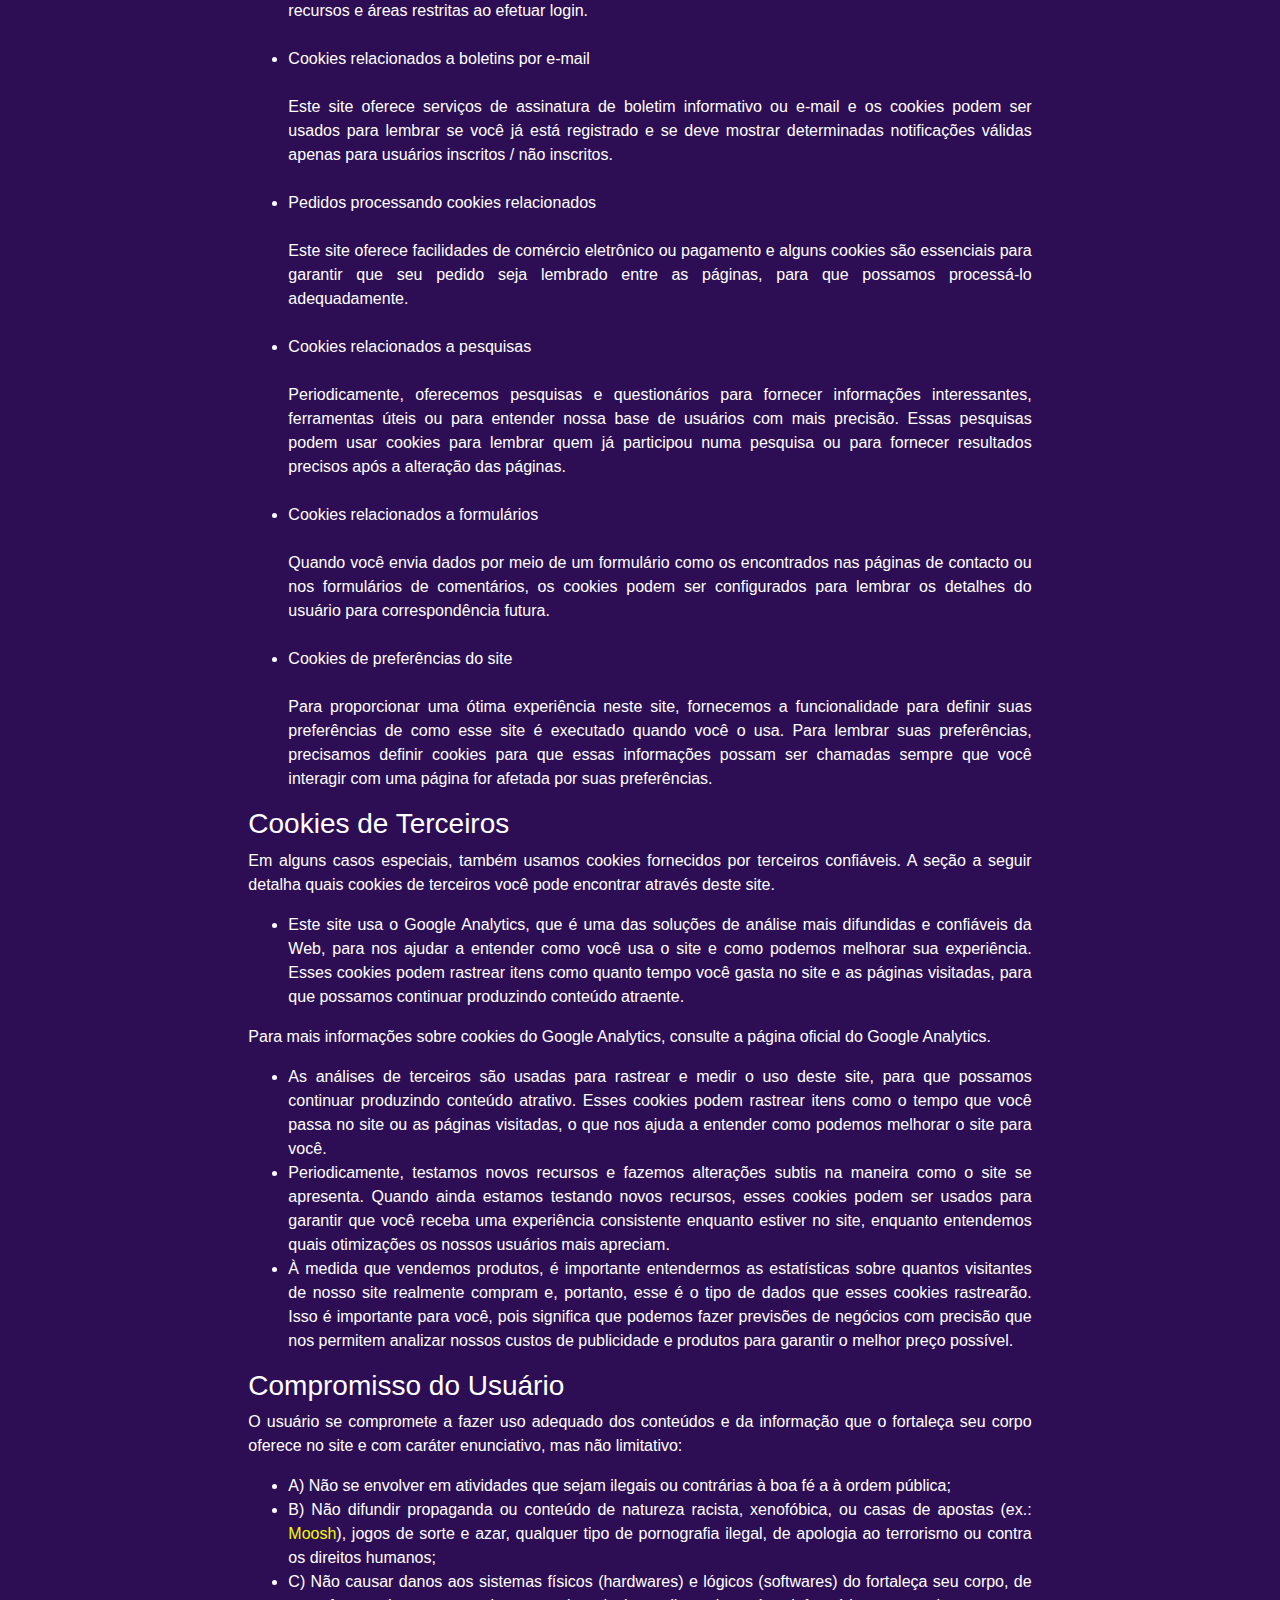
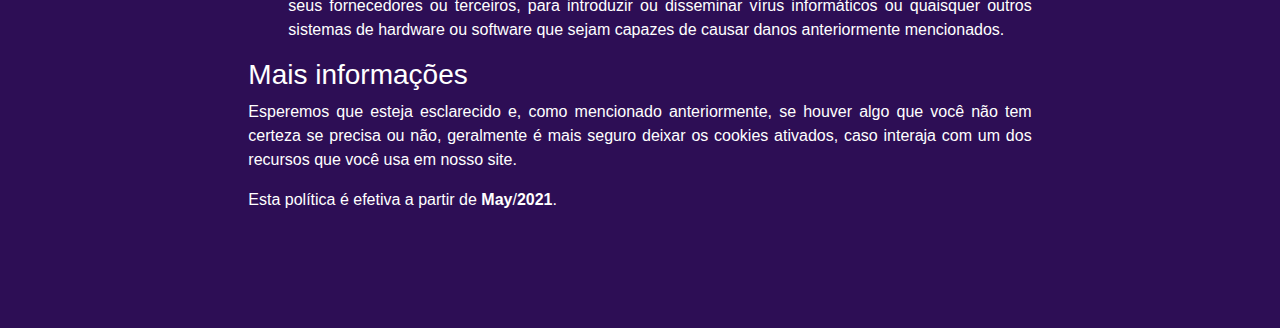
<file: politica_privacidade.html>
<!DOCTYPE html>
<html>
    <head>
        <title>política</title>
        <meta charset='utf-8'>
        <meta name='viewport' content='width=device-width, initial-scale=1'>
        <meta http-equiv="Content-Type" content="text/html;charset=utf-8">
        <meta http-qeuiv="X-UA-Compatible" content="ie=edge">
        <link rel="icon" href="imagens/fav-icon.png">
        <link rel="stylesheet" type="text/css" href="bootstrap-4.6.2-dist/css/bootstrap.min.css">
        <link rel="stylesheet" type="text/css" href="style/politica_privacidade.css">
    </head>
    <body>
        <div class="container-fluid conteudo">
            <div class="col-md-12 d-flex flex-column align-items-center justify-content-center">
                <div class="col-md-8 text-justify conteudo">
                    <h2>Política Privacidade</h2>                    
                    <p>A sua privacidade é importante para nós. É política do fortaleça seu corpo respeitar a sua privacidade em relação a qualquer informação sua que possamos coletar no site <a href=http://fortalecaseucorpo.com>fortaleça seu corpo</a>, e outros sites que possuímos e operamos.</p>                    
                    <p>Solicitamos informações pessoais apenas quando realmente precisamos delas para lhe fornecer um serviço. Fazemo-lo por meios justos e legais, com o seu conhecimento e consentimento. Também informamos por que estamos coletando e como será usado.</p>                    
                    <p>Apenas retemos as informações coletadas pelo tempo necessário para fornecer o serviço solicitado. Quando armazenamos dados, protegemos dentro de meios comercialmente aceitáveis ​​para evitar perdas e roubos, bem como acesso, divulgação, cópia, uso ou modificação não autorizados.</p>                    
                    <p>Não compartilhamos informações de identificação pessoal publicamente ou com terceiros, exceto quando exigido por lei.</p>                    <p>O nosso site pode ter links para sites externos que não são operados por nós. Esteja ciente de que não temos controle sobre o conteúdo e práticas desses sites e não podemos aceitar responsabilidade por suas respectivas <a href='https://politicaprivacidade.com' target='_BLANK'>políticas de privacidade</a>.</p>                    
                    <p>Você é livre para recusar a nossa solicitação de informações pessoais, entendendo que talvez não possamos fornecer alguns dos serviços desejados.</p>                    
                    <p>O uso continuado de nosso site será considerado como aceitação de nossas práticas em torno de privacidade e informações pessoais. Se você tiver alguma dúvida sobre como lidamos com dados do usuário e informações pessoais, entre em contacto connosco.</p>                    
                    <h2>Política de Cookies fortaleça seu corpo</h2>                    
                    <h3>O que são cookies?</h3>                    
                    <p>Como é prática comum em quase todos os sites profissionais, este site usa cookies, que são pequenos arquivos baixados no seu computador, para melhorar sua experiência. Esta página descreve quais informações eles coletam, como as usamos e por que às vezes precisamos armazenar esses cookies. Também compartilharemos como você pode impedir que esses cookies sejam armazenados, no entanto, isso pode fazer o downgrade ou 'quebrar' certos elementos da funcionalidade do site.</p>                    <h3>Como usamos os cookies?</h3>                    
                    <p>Utilizamos cookies por vários motivos, detalhados abaixo. Infelizmente, na maioria dos casos, não existem opções padrão do setor para desativar os cookies sem desativar completamente a funcionalidade e os recursos que eles adicionam a este site. É recomendável que você deixe todos os cookies se não tiver certeza se precisa ou não deles, caso sejam usados ​​para fornecer um serviço que você usa.</p>                    
                    <h3>Desativar cookies</h3>                    
                    <p>Você pode impedir a configuração de cookies ajustando as configurações do seu navegador (consulte a Ajuda do navegador para saber como fazer isso). Esteja ciente de que a desativação de cookies afetará a funcionalidade deste e de muitos outros sites que você visita. A desativação de cookies geralmente resultará na desativação de determinadas funcionalidades e recursos deste site. Portanto, é recomendável que você não desative os cookies.</p>                    
                    <h3>Cookies que definimos</h3>                    
                    <ul>                       
                         <li>Cookies relacionados à conta<br><br> Se você criar uma conta connosco, usaremos cookies para o gerenciamento do processo de inscrição e administração geral. Esses cookies geralmente serão excluídos quando você sair do sistema, porém, em alguns casos, eles poderão permanecer posteriormente para lembrar as preferências do seu site ao sair.<br><br></li>                        
                         <li> Cookies relacionados ao login<br><br> Utilizamos cookies quando você está logado, para que possamos lembrar dessa ação. Isso evita que você precise fazer login sempre que visitar uma nova página. Esses cookies são normalmente removidos ou limpos quando você efetua logout para garantir que você possa acessar apenas a recursos e áreas restritas ao efetuar login.<br><br></li>                        
                         <li>Cookies relacionados a boletins por e-mail<br><br> Este site oferece serviços de assinatura de boletim informativo ou e-mail e os cookies podem ser usados ​​para lembrar se você já está registrado e se deve mostrar determinadas notificações válidas apenas para usuários inscritos / não inscritos.<br><br></li>                        
                         <li>Pedidos processando cookies relacionados<br><br> Este site oferece facilidades de comércio eletrônico ou pagamento e alguns cookies são essenciais para garantir que seu pedido seja lembrado entre as páginas, para que possamos processá-lo adequadamente.<br><br>                        </li>                        
                         <li>Cookies relacionados a pesquisas<br><br> Periodicamente, oferecemos pesquisas e questionários para fornecer informações interessantes, ferramentas úteis ou para entender nossa base de usuários com mais precisão. Essas pesquisas podem usar cookies para lembrar quem já participou numa pesquisa ou para fornecer resultados precisos após a alteração das páginas.<br><br></li>                        
                         <li>Cookies relacionados a formulários<br><br> Quando você envia dados por meio de um formulário como os encontrados nas páginas de contacto ou nos formulários de comentários, os cookies podem ser configurados para lembrar os detalhes do usuário para correspondência futura.<br><br></li>                        <li>Cookies de preferências do site<br><br> Para proporcionar uma ótima experiência neste site, fornecemos a funcionalidade para definir suas preferências de como esse site é executado quando você o usa. Para lembrar suas preferências, precisamos definir cookies para que essas informações possam ser chamadas sempre que você interagir com uma página for afetada por suas preferências.<br></li>
                    </ul>                    
                         <h3>Cookies de Terceiros</h3>                    
                         <p>Em alguns casos especiais, também usamos cookies fornecidos por terceiros confiáveis. A seção a seguir detalha quais cookies de terceiros você pode encontrar através deste site.</p>
                         <ul>                        
                             <li>Este site usa o Google Analytics, que é uma das soluções de análise mais difundidas e confiáveis ​​da Web, para nos ajudar a entender como você usa o site e como podemos melhorar sua experiência. Esses cookies podem rastrear itens como quanto tempo você gasta no site e as páginas visitadas, para que possamos continuar produzindo conteúdo atraente.</li>                    
                        </ul>                    
                        <p>Para mais informações sobre cookies do Google Analytics, consulte a página oficial do Google Analytics.</p>                    
                        <ul>                        
                            <li>As análises de terceiros são usadas para rastrear e medir o uso deste site, para que possamos continuar produzindo conteúdo atrativo. Esses cookies podem rastrear itens como o tempo que você passa no site ou as páginas visitadas, o que nos ajuda a entender como podemos melhorar o site para você.</li>
                            <li>Periodicamente, testamos novos recursos e fazemos alterações subtis na maneira como o site se apresenta. Quando ainda estamos testando novos recursos, esses cookies podem ser usados ​​para garantir que você receba uma experiência consistente enquanto estiver no site, enquanto entendemos quais otimizações os nossos usuários mais apreciam.</li>                        <li> À medida que vendemos produtos, é importante entendermos as estatísticas sobre quantos visitantes de nosso site realmente compram e, portanto, esse é o tipo de dados que esses cookies rastrearão. Isso é importante para você, pois significa que podemos fazer previsões de negócios com precisão que nos permitem analizar nossos custos de publicidade e produtos para garantir o melhor preço possível.</li>      
                        </ul>                    
                            <h3>Compromisso do Usuário</h3>                                
                            <p>O usuário se compromete a fazer uso adequado dos conteúdos e da informação que o fortaleça seu corpo oferece no site e com caráter enunciativo, mas não limitativo:</p>                                        <ul>                        
                                <li>A) Não se envolver em atividades que sejam ilegais ou contrárias à boa fé a à ordem pública;</li>                        <li>B) Não difundir propaganda ou conteúdo de natureza racista, xenofóbica, ou casas de apostas (ex.:<a href='https://ondeapostar.pt/review/moosh-portugal/'> Moosh</a>), jogos de sorte e azar, qualquer tipo de pornografia ilegal, de apologia ao terrorismo ou contra os direitos humanos;</li>                        
                                <li>C) Não causar danos aos sistemas físicos (hardwares) e lógicos (softwares) do fortaleça seu corpo, de seus fornecedores ou terceiros, para introduzir ou disseminar vírus informáticos ou quaisquer outros sistemas de hardware ou software que sejam capazes de causar danos anteriormente mencionados.</li>                    
                            </ul>                                        
                            <h3>Mais informações</h3>                    
                            <p>Esperemos que esteja esclarecido e, como mencionado anteriormente, se houver algo que você não tem certeza se precisa ou não, geralmente é mais seguro deixar os cookies ativados, caso interaja com um dos recursos que você usa em nosso site.</p>                    
                            <p>Esta política é efetiva a partir de <strong>May</strong>/<strong>2021</strong>.</p>
                </div>
            </div>
        </div>
    </body>
</html>
</file>
<file: style/style.css>
*{
    margin: 0;
    padding: 0;
    box-sizing: border-box;
    width: 100%;
    /* scroll-behavior: smooth; */
}

html, body{
    height: 100%;
    overflow: auto;
}

/* CLASSE PARA PROPRIEDADES GERAIS */
.conteudo{
    display: flex;
    flex-wrap: wrap;
    justify-content: center;
    align-items: center;
    min-height: 100%;
    text-align: center;
}

.capa{
    background-image: url('../imagens/capa_site_05.jpg');
    background-repeat: no-repeat;
    background-position: center top;
    background-size: cover;
    background-attachment: fixed;
    justify-content: space-between;
    flex-flow: column wrap;
    padding: 50px 50px 0;
}

.capa .conteudo{
    display: flex;
    flex-wrap: wrap;
    color: #fff;
    max-width: 40em;
    margin: 20px 50px 100px;
}

.capa .conteudo h1{
    text-align: left;
    line-height: 40px;
    margin-bottom: 20px;

}

.capa .conteudo h1::before{
    content: "\201C";
}

.capa .conteudo p{
    display: block;
    word-break: normal;
    text-align: justify;
    column-count: 2;
}

.capa .botoes{
    display: flex;
    justify-content: center;
    flex-flow: row wrap;
    height: 200px;
    width: 100%;
}

.capa .botoes button{
    width: 14em;
    height: 50px;
    border-radius: 40px;
    margin: 0 2px
}

/* SEÇÃO INFO */
.info{
    background: #c46f0d;
    color: #fff;
    padding-bottom: 100px;
}

.info .conteudo .conteudo{
    text-align: left;
}

.info .conteudo:nth-child(3) .conteudo{
    text-align: right;
}


/* SEÇÃO ALIMENTOS */
.alimentos{
    color: #fff;
    background: #046b51;
    padding-bottom: 100px;

}

.alimentos .conteudo .alimento{
    display: flex;
    flex-flow: row wrap;
    justify-content: center;
}

.alimentos .conteudo .alimento p{
    text-align: left;
}

.alimentos .conteudo:nth-child(3){
    color: #fc9804;
    font-size: 18px;
    margin: 80px 40px 0;
}


/* SEÇÃO VITAMINAS */
.vitaminas{
    background: url('../imagens/fundo_vitamina05.jpg');
    background-repeat: no-repeat;
    background-size: cover;
    background-attachment: fixed;
    background-position: top right;
    padding: 0 40px 100px;
}

.vitaminas .receita{
    margin-top: 100px;
}

.vitaminas .receita .conteudo {
    text-align: left;
}

.vitaminas .conteudo .conteudo{
    color: #961414;
    font-weight: 600;
}


.vitaminas h3{
    color: #fff;
}


/* SEÇÃO IMUNIDADE */
.imunidade{
    background: #a52a2a;
    min-height: 100%;
    color: #fff;
}

.imunidade div{
    margin-bottom: 20px;
}

.imunidade .conteudo h3{
    margin-bottom: 40px;
    text-align: left;
}

.imunidade .conteudo li{
    text-align: left;
}

/* SEÇÃO REVISTA */
.revista{
    background: #046b51;
    min-height: 100%;
}

.revista h2{
    color: #fffb00;
}

.revista:last-child{
    padding-bottom: 100px;
}

.revista .revista .conteudo{
    text-align: justify;
}

.revista .revista .conteudo p::first-letter{
    color: #fc9804;
    font-size: 40px;
}

.revista .revista .conteudo{
    color: #fff;
}

.revista .conteudo .revista{
    margin-bottom: 40px;
}


/* SEÇÃO MATERIAL */
.material{
    background:#641805;
    color: #fff;
    padding-bottom: 100px;
    overflow-x: hidden;
}


.material .conteudo .conteudo h3{
    font-family: 'Franklin Gothic Medium', 'Arial Narrow', Arial, sans-serif;
    color: #fffb00;
    text-align: left;
}

.material .conteudo .conteudo li{
    font-family: Arial, Helvetica, sans-serif;
    list-style-type: none;
    font-size: 18px;
    text-align: left;
    color:#fff;
}

.material .conteudo .conteudo li::before{
    content: '\2713';
    letter-spacing: 10px;
    color: #fffb00;
    font-size: 20px;
}


/* SEÇÃO EBOOK */
.ebook{
    background:#962306;
    color:#fbff00;
    padding-bottom: 100px;
}

.ebook .conteudo .conteudo li{
    list-style: none;
    margin-bottom: 20px;
}


.ebook .conteudo .conteudo:nth-child(1) li:nth-child(1)::before{
    content: '1 ';
    font-size: 40px;
    color: #fff;
}

.ebook .conteudo .conteudo:nth-child(1) li:nth-child(2)::before{
    content: '2 ';
    font-size: 40px;
    color: #fbff00;
}

.ebook .conteudo .conteudo:nth-child(2) li:nth-child(1)::before{
    content: '3 ';
    font-size: 40px;
    color: #fff;
}

.ebook .conteudo .conteudo:nth-child(3) li:nth-child(1)::before{
    content: '4 ';
    font-size: 40px;
    color: #fbff00;
}

.ebook .conteudo .conteudo:nth-child(3) li:nth-child(2)::before{
    content: '5 ';
    font-size: 40px;
    color: #fff;
}

.ebook .conteudo .conteudo:nth-child(3) li:nth-child(3)::before{
    content: '6 ';
    font-size: 40px;
    color: #fbff00;
}


/* seção banner */
.banner{
    background: #000;
    min-height: auto;
    color: #fffb00;
    padding: 50px 0 50px;
}


/* seção checklist */
.checklist{
    background: #047c7c;
    color: #fff;
    padding-bottom: 100px;
}

.checklist li{
    list-style: none;
    text-align: left;
    color: #eeff00;
    font-weight: 600;
}

.checklist h3{
    text-align: left;
}

.checklist li::before{
    content: '\2713 ';
    letter-spacing: 20px;
}

/* seção mapa mental */
.mapa_mental{
    color: #fff;
    background: #813a0b;
    padding-bottom: 100px;
}


/* seção folha de recursos */
.folha_recursos{
    background: #032744;
    color: #fff;
    padding-bottom: 100px;
}

.folha_recursos li{
    list-style: none;
    color: #eeff00;
}

.folha_recursos li::before{
    content: '\2713';
    letter-spacing: 20px;
}

.folha_recursos .conteudo .conteudo{
    text-align: right;
}

/* seção marketing */
.marketing{
    background: url('../imagens/fundo_marketing07.jpg');
    background-repeat: no-repeat;
    background-size: cover;
    background-position: left top;
    background-attachment: fixed;
    /* background: #0e474b; */
    color: #fff;
    padding-bottom: 100px;
    position: relative;

}

.marketing .conteudo:nth-child(even){
    text-align: left;
}

.marketing .conteudo{
    text-align: right;
}


.marketing button{
    display: flex;
    border-radius: 50px;
    font-size: 30px;
    flex-direction: row;
    align-items: center;
    justify-content: center;
    width: 500px;
    color: #813a0b;
}

/* caractere de escape ou css code - unicode */
.marketing button::before{
    content: "\00BB";
    font-size: 35px;
}

.marketing button::after{
    content: "\00AB";
    font-size: 35px;
}


/* SEÇÃO PARCEIRO */
.parceiro{
    background: #771462;
    padding-bottom: 100px;
    min-height: 100%;
    color: #fff;
}


.parceiro .conteudo h3{
    list-style-type: none;
}

.parceiro .conteudo .conteudo:nth-child(2){
    color: #fff;
    text-align: center;
    margin-bottom: 80px;
}

.parceiro .conteudo .conteudo:nth-child(3) h3::before{
    content: "\00BB";
    font-size: 35px;
    letter-spacing: 10px;
}

.parceiro #parceiro:hover,
.parceiro #dicas:hover,
.parceiro #foco:hover{
    color: #eeff00;
}



/* SEÇÃO RODAPÉ */
.rodape {
    position: relative;
    display: flex;
    flex-flow: row wrap;
    justify-content: center;
    align-items: center;
    min-height: 300px;
    background: #000;
    text-align: center;
    color: #fff;
}

.contato, .pagamento, .seguranca{
    width: auto;
    margin: 20px;
    height: 200px;
    display: flex;
    flex-direction: column;
    justify-content: flex-start !important;
    align-items: flex-start;
}

.contato li, .pagamento li, .seguranca li{
    display: flex;
    list-style-type: none;
}


.contato li p, .pagamento li p, .seguranca li p{
    font-size: 12px;
    text-align: left;
}

.contato h3, .pagamento h3, .seguranca h3{
    margin-bottom: 30px;
    text-align: left;
}

.contato li i, .contato li p, .seguranca li{
    display: inline;
    float: left;
    width: auto;
    margin: 3px;
}

.seguranca li{
   line-height: 2px;
}

.seguranca li i{
    font-size: 50px;
    color: #df6502;
}

.rodape .texto{
    margin: 0 40px;
}


.rodape .seta{
    position: absolute;
    width: 5em;
    bottom: 0;
    right: 0;
    margin: 0 100px 70px;
    transition: all ease-in .5s;
    transition-delay: 300ms;
    cursor: pointer;

}


.hide{
    opacity: 0;
    transition: all ease-in .5s;
    transition-delay: 300ms;
}


/* TIPOGRAFIA */
.info h2, .alimentos h2, .vitaminas h2, .imunidade h2, .revista h2, .material h2,
.ebook h2, .banner h2, .checklist h2, .mapa_mental h2, .folha_recursos h2, .marketing h2,
.parceiro h2{
    font-size: 50px;
    font-family: Impact, Haettenschweiler, 'Arial Narrow Bold', sans-serif;
    margin: 60px 0;  
}



/************************************** SEÇÃO DE FORMULARIO *******************************************/
.formulario button{
    margin: 0 4px;
}
</file>
<file: style/responsive.css>
@media screen and (min-width: 200px) and (max-width: 500px){


    /* SEÇÃO CAPA */
    .capa{
        background-attachment: local;
    }

    .capa .conteudo{
        max-width: 100%;
        margin: 20px 0 100px;
        font-size: 15px;
    }

    .capa .conteudo h1{
        font-size: 20px;
    }

    .capa .conteudo h1 span{
        font-size: 30px !important;
    }

    .capa .conteudo p{
        column-count: auto;
    }

    .capa .botoes{
        height: 140px;
        margin-bottom: 20px;
    }


    /* SEÇÃO INFO */
    .info .conteudo .conteudo,
    .info .conteudo:nth-child(3) .conteudo{
        text-align: center;
    }


    /* SEÇÃO ALIMENTOS */
    .alimentos .conteudo .alimento p{
        text-align: center;
    }

    .alimentos .conteudo:nth-child(3){
        margin: 20px 10px;
        text-align: justify;
    }

    /* SEÇÃO VITAMINAS */
    .vitaminas{
        background-attachment: local;
    }

    .vitaminas .conteudo .conteudo{
        margin-top: 20px;
        text-align: justify;
    }

    .vitaminas .imagem img:nth-child(2){
        display: none;
    }
    

    /* SEÇÃO IMUNIDADE */
    .imunidade .conteudo{
        text-align: justify !important;
    }

    .imunidade div{
        margin-bottom: 20px;
    }


    /* SEÇÃO BANNER */
    .banner h2{
        font-size: 30px;
    }


    /* SEÇÃO MATERIAL */
    .material .conteudo .conteudo li{
        font-size: 15px;
    }

    /* SEÇÃO EBOOK */
    .ebook .conteudo .conteudo li{
        text-align: justify !important;
    }

    /* SEÇÃO FOLHA RECURSOS */
    .folha_recursos h3, li{
        text-align: left;
    }

    /* SEÇÃO BANNER - 2 */
    .banner .conteudo .conteudo h2{
        display: none;
    }


    /* SEÇÃO MARKETING */
    .marketing{
        background-attachment: local;
    }

    .marketing .conteudo{
        text-align: left;
    }

    .marketing .conteudo button{
        font-size: 24px;
    }

    .marketing button::before{
        content: "\00BB";
        font-size: 24px;
    }
    
    .marketing button::after{
        content: "\00AB";
        font-size: 24px;
    }


    /* SEÇÃO PARCEIRO */
    .parceiro{
        display: none;
    }

    .parceiro .conteudo .conteudo:nth-child(3) .conteudo h3{
        font-size: 20px;
        text-align: center;
    }

    .seta{
        display: none;
    }


    /* SEÇÃO RODAPÉ */

    .rodape ul.contato, .rodape ul.pagamento, .rodape ul.seguranca{
        display: flex;
        flex-direction: column;
        justify-content: center;
        align-self: flex-start;
        height: auto;
    }

    .rodape .contato h3, .rodape .pagamento h3, .rodape .seguranca h3{
        font-size: 18px;
        margin-bottom: 30px;
        text-align: left;
    }

    .rodape .contato li p, .rodape .pagamento li p, .rodape .seguranca li p{
        font-size: 10px;
        text-align: left;
    }

    .rodape .pagamento img{
        width: 120px;
    }

    .rodape .texto{
        font-size: 10px;
    }




    /* tipografia */
    .info h2, .alimentos h2, .vitaminas h2, .imunidade h2, 
    .revista h2, .material h2, .ebook h2, .checklist h2,
    .mapa_mental h2, .folha_recursos h2, .marketing h2{
        font-size: 40px
    }

    /* margin */
    .info, .alimentos, .vitaminas, .imunidade, .revista, .material, .ebook, 
    .banner, .checklist, .mapa_mental, .folha_recursos, .marketing{
        padding: 20px 10px;
    }
    
}

@media (min-width: 768px) and (max-width: 1024px){


    /* SEÇÃO INFO */
    .info .conteudo{
        display: flex !important;
        flex-direction: column !important;
        min-width: 100% !important;
    }

    .info .conteudo .imagem, .info .conteudo .conteudo{
        margin: 0 !important;
        padding: 0 !important;
        /* min-width: 100% !important; */
        text-align: center !important;
    }


    /* SEÇÃO VITAMINAS */
    .vitaminas .conteudo{
        display: flex !important;
        flex-direction: column !important;
        min-width: 100% !important; 
    }

    .vitaminas .conteudo .imagem{
        max-width: 300px !important; 
    }

    .vitaminas .receita .imagem{
        min-width: 75% !important; 
    }


    /* SEÇÃO IMUNIDADE */
    .imunidade div {
        display: flex !important;
        flex-flow: column-reverse nowrap !important;
        justify-content: center !important;
        align-items: center !important;
        min-width: 100% !important;
        text-align: center !important;
    }

    .imunidade div:nth-child(5){
        display: flex !important;
        flex-direction: column-reverse !important;
        min-width: 100% !important;
    }

    .imunidade div:nth-child(5) .conteudo{
        display: flex !important;
        flex-direction: column !important;
        min-width: 50% !important;
    }

    .imunidade div:nth-child(5) .imagem{
        min-width: 60% !important;
    }

    .imunidade .imagem img{
        max-width: 75% !important;
    }



    /* SEÇÃO REVISTA */
    .revista .conteudo .revista{
        display: flex !important;
        flex-direction: column-reverse !important;
    }

    .revista .conteudo .revista .imagem, 
    .revista .conteudo .revista .conteudo{
        min-width: 100% !important;
    }

    /* SEÇÃO MATERIAL */
    .material .conteudo{
        display: flex !important;
        flex-direction: column !important;
        justify-content: center !important;
        align-items: center !important;
        min-width: 100% !important;
    }

    .material .conteudo .imagem{
        min-width: 70% !important;
    }

    .material .conteudo .conteudo{
        min-width: 50% !important;
    }


    /* SEÇÃO CHECKLIST */
    .checklist .conteudo{
        display: flex !important;
        flex-direction: column !important;
        justify-content: center !important;
        align-items: center !important;
        min-width: 100% !important;
    }

    .checklist .conteudo .imagem{
        min-width: 70% !important;
    }

    .checklist .conteudo .conteudo{
    
        min-width: 50% !important;
    }


    /* SEÇÃO FOLHA DE RECURSOS */
    .folha_recursos .conteudo{
        display: flex !important;
        flex-direction: column-reverse !important;
        justify-content: center !important;
        align-items: center !important;
        min-width: 100% !important;
    }

    .folha_recursos .conteudo .conteudo{
        display: flex !important;
        flex-direction: column !important;
        text-align: left !important;
        min-width: 50% !important;

    }

    .folha_recursos .conteudo .imagem{
        min-width: 70% !important;
    }


    /* SEÇÃO BANNER */
    .banner .conteudo{
        min-width: 100%;
    }
    .banner .conteudo .imagem{
        display: none;
    }


    /* SEÇÃO MARKETING */
    .marketing div:nth-child(12) .conteudo:nth-child(2){
        display: flex !important;
        flex-direction: column !important;
        min-width: 100% !important;
    }

    .marketing div:nth-child(12) .conteudo:nth-child(2) .imagem{
        min-width: 50% !important;
    }

}

@media (max-width: 1024px){
    .rodape .seta{
        display: none !important;
    }
}
</file>
<file: style/obrigado.css>
*{
    padding: 0;
    margin: 0;
    box-sizing: border-box;
}

html, body{
    height: 100%;
    overflow: auto;
}

.conteudo{
    display: flex;
    flex-direction: column;
    justify-content: center;
    align-items: center;
    height: 100vh;
}

.conteudo .texto{
    text-align: center;
}

.conteudo .texto h1{
    font-size: 2em;
    margin-bottom: 30px;
}
</file>
<file: style/dicas_vendas.css>
*{
    padding: 0;
    margin: 0;
    box-sizing: border-box;
}

html, body{
    height: 100%;
}

.vendas{
    background: #14b693;
    color: #fff;
    min-height: 100%;
    padding: 100px 0;
}

.vendas .titulo{
    margin-bottom: 40px;
}

.vendas .conteudo .conteudo .imagem img{
    max-width: 100%;
}

.vendas .conteudo .conteudo:nth-child(4) 
.conteudo:nth-child(1){
    margin-top: 40px;
}

.vendas .conteudo .conteudo:nth-child(4) 
.conteudo:nth-child(2) div:nth-child(2){
    max-width: 100%;
}


.vendas .conteudo .conteudo:nth-child(4) 
.conteudo:nth-child(2) div:nth-child(2) img{
    max-width: 100px;
    margin: 0 4px;
}

.propaganda{
    border-radius: 5px;
    transition: 0.3s;
}


.modal-abrir{
    display: flex;
    flex-direction: row;
    align-items: center;
    justify-content: center;
    position: fixed;
    background: rgba(0,0,0,0.5);
    top: 0;
    left: 0;
    min-height: 100%;
    min-width: 100%;
    z-index: 10;
    padding: 40px;
    overflow: auto;
}

#close{
    position: absolute;
    top: 35px;
    right: 35px;
    font-size: 40px;
    color: #000;
    cursor: pointer;

}

#close:hover{
    color: #df0505;
}


.img{
    position: relative;
    display: flex;
    justify-content: center;
    align-items: center;
    max-width: 38%;
    overflow: hidden;
}

.img .sobrepor{
    position: absolute;
    background: #000;
    left: 3px;
    right: 3px;
    min-width: 90%;
    min-height: 100%;
    opacity: 0;
    border-radius: 5px;
    cursor: pointer;
}

.img .sobrepor:hover{
    opacity: 0.5;
    color: #fff;
}


.img .lupa{
    position: absolute;
    display: flex;
    align-self: center;
    font-size: 40px;
    color: #000;
}



.modal-conteudo{
    max-width: 38%;
}


.modal-conteudo img{
    max-width: 100%;
}

.modal-conteudo{
    animation-name: zoom;
    -moz-animation-name: zoom;
    -webkit-animation-name: zoom;
    -o-animation-name: zoom;
    animation-duration: 0.6s;
    -moz-animation-duration: 0.6s;
    -webkit-animation-duration: 0.6s;
    -o-animation-duration: 0.6s;
}


@keyframes zoom {
    from {transform: scale(0);
         -webkit-transform: scale(0);
         -moz-transform: scale(0); 
         -o-transform: scale(0)}
    to {transform: scale(1); 
        -webkit-transform: scale(1); 
        -moz-transform: scale(1); 
        -o-transform: scale(1);}
}



@media screen and (min-width: 300px) and (max-width: 760px){
    .vendas .conteudo .conteudo p{
        text-align: justify;
    }
}
</file>
<file: style/inscricao.css>
*{
    padding: 0;
    margin: 0;
    box-sizing: border-box;
    
}

html, body{
    height: 100%;
    overflow: auto;
}


.ebook{
    display: flex;
    flex-direction: row;
    justify-content: center;
    align-items: center;
    height: 100vh;
    background: radial-gradient(#8750d4 40%, #300666 100%);
 }

.ebook .imagem img{
    max-width: 300px;
    max-height: auto; 
} 

.ebook .conteudo{
    display: flex;
    flex-direction: row;
    justify-content: center;
    height: 300px;
    max-width: 400px;
}

.ebook .conteudo h4{
    color: #ffffff;
    text-align: justify;
    font-size: 30px;
}

.page{
    display: flex;
    flex-flow: row wrap;
    justify-content: center;
    align-items: center;
    background: #cdd;
    height: 100vh;
}
</file>
<file: style/font.css>
@font-face {
    font-family: poppins;
    src: url('https://fonts.googleapis.com/css2?family=Inclusive+Sans&family=Poppins:wght@300&family=Roboto:wght@300&display=swap');
}
</file>
<file: style/parceiro.css>
*{
    padding: 0;
    margin: 0;
    box-sizing: border-box;
}

html, body{
    height: 100%;
    overflow: auto;
    background: #9442d8;
}


.parceiro{
    min-height: 100%;
    color: #fff;
}

.parceiro .conteudo h1{
    margin: 2em 0 0;
    font-family: 'poppins'
}

.parceiro .conteudo h3{
    font-family: 'Franklin Gothic Medium', 'Arial Narrow', Arial, sans-serif;
}

.parceiro .conteudo .conteudo{
    margin: 40px 0;
}

.parceiro .conteudo:nth-child(2) .imagem img{
    max-width:100%;
}

.parceiro .conteudo:nth-child(3) .imagem img{
    max-width: 100%;
}

.parceiro .conteudo:nth-child(4) .imagem img{
    max-width: 100%;
}

.parceiro .conteudo:nth-child(5) .imagem img{
    max-width: 100%;
}

.parceiro .conteudo .conteudo h3{
    margin-bottom: 40px;
}
</file>
<file: style/politica_privacidade.css>
html, body{
    height: 100%;
    background: #2d0e55;
}

.conteudo{
    min-height: 100%;
}

.conteudo .conteudo{
    margin: 100px 0  100px;
    color: #fff;
}

.conteudo .conteudo a{
    color: #eeff00;
}

.conteudo .conteudo h2{
    color: #eeff00;
}

.conteudo h2, .conteudo h3{
    text-align: left;
}
</file>
